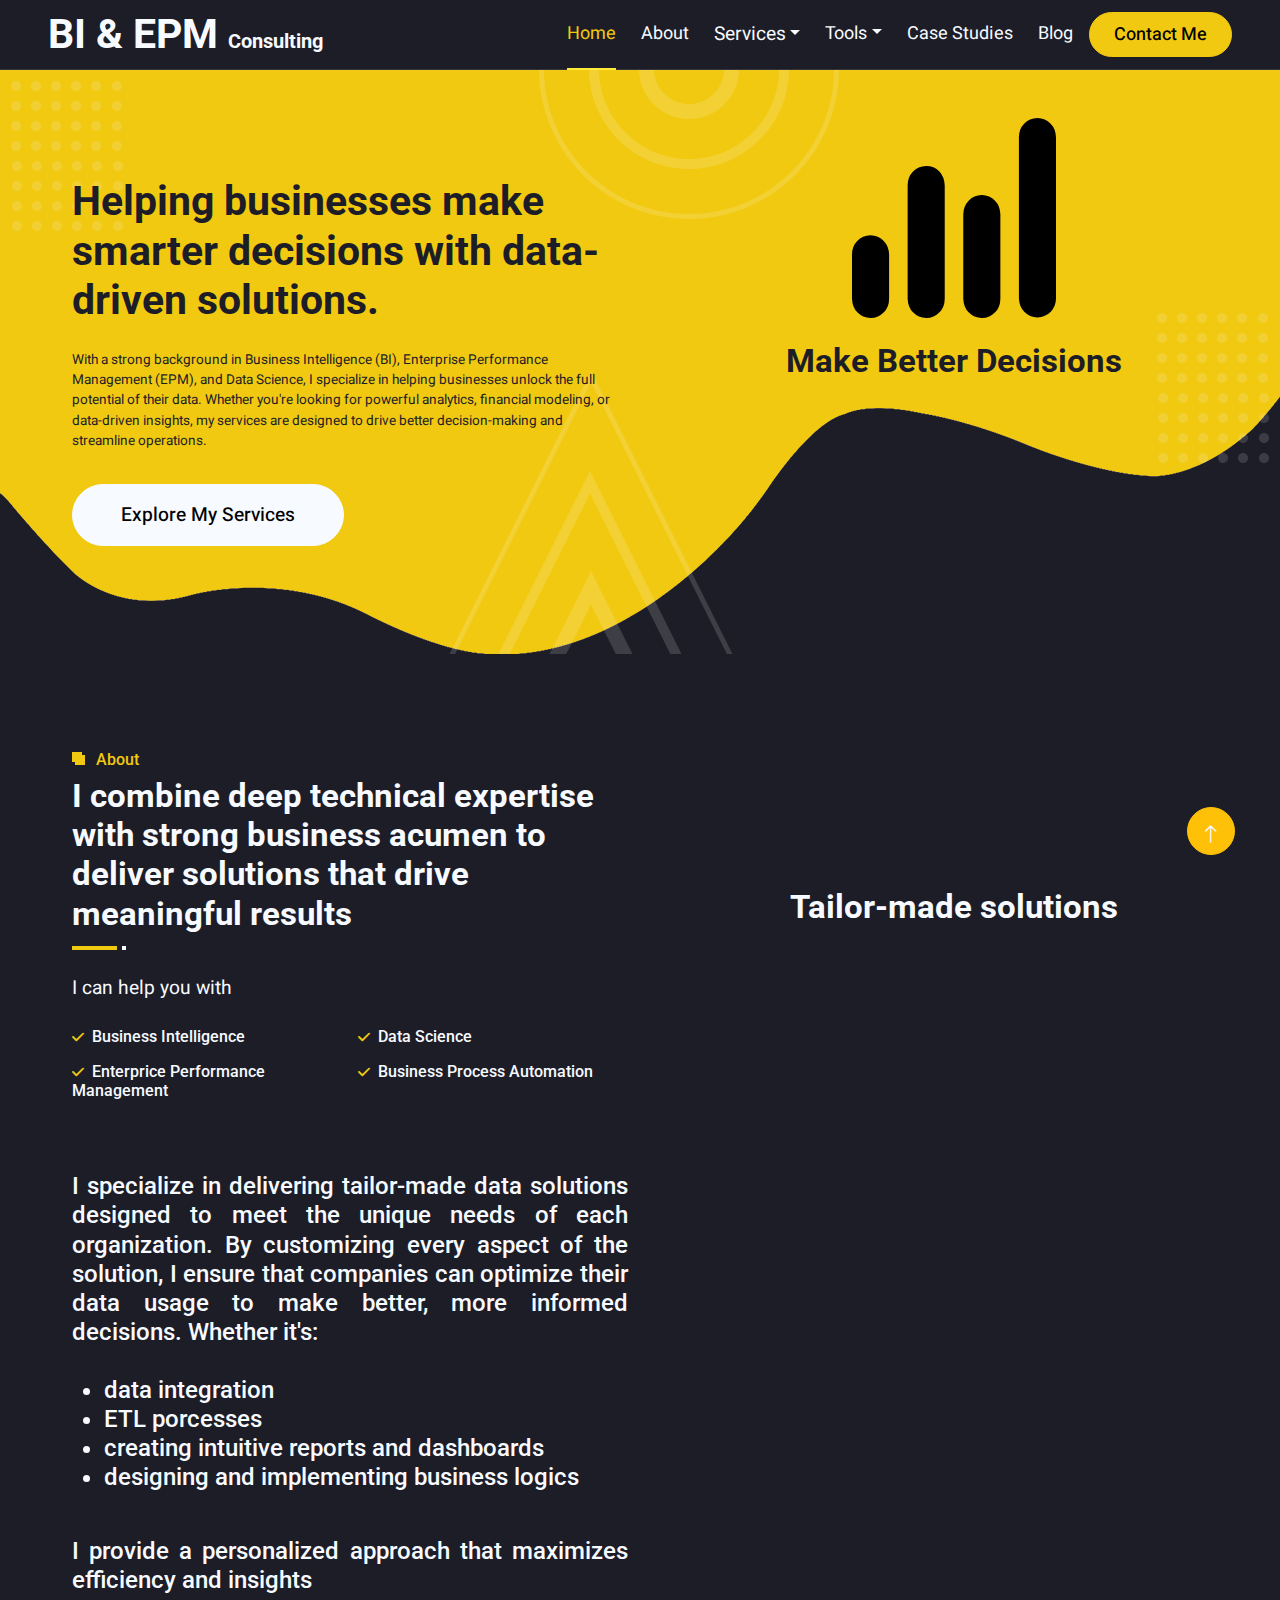
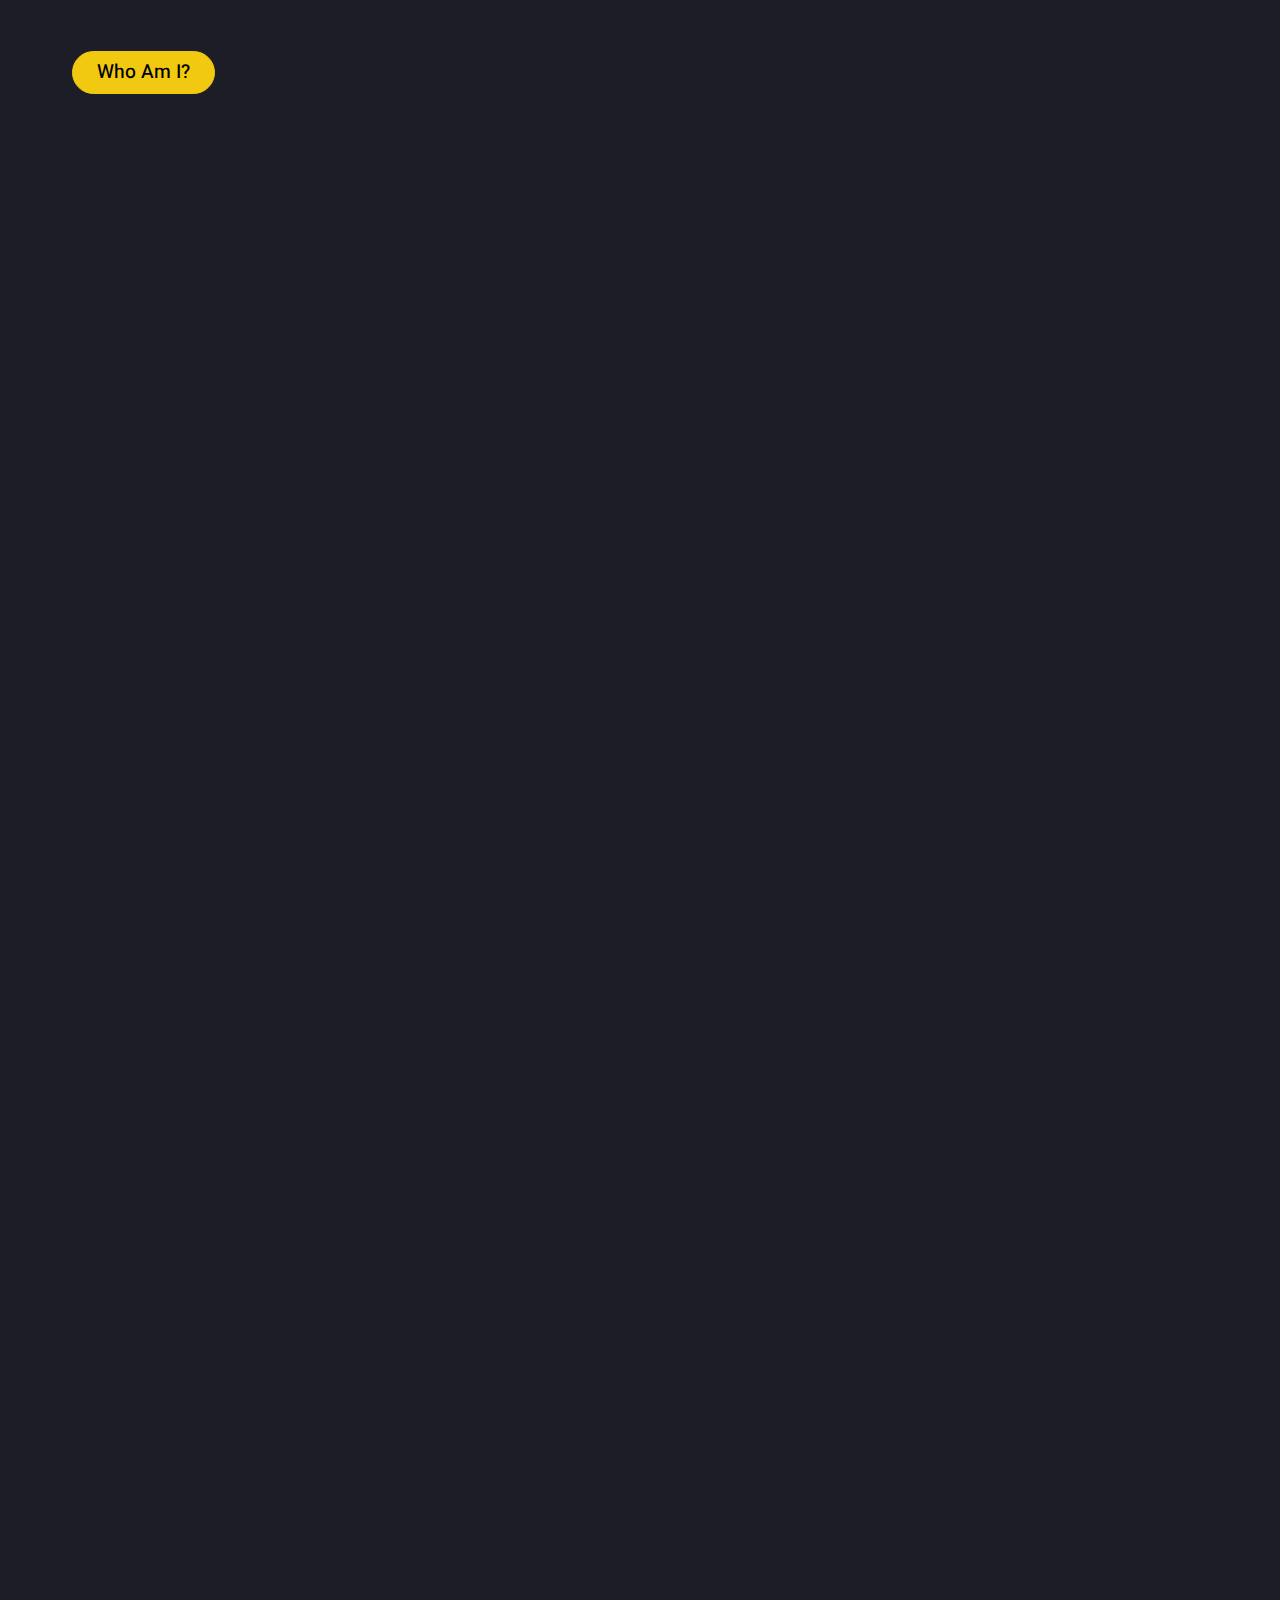
<file: index.html>
<!DOCTYPE html>
<html lang="en">

<head>
    <meta charset="utf-8">
    <title>BI & EPM Consulting Dawid Szyszko-Celiński</title>
    <meta content="width=device-width, initial-scale=1.0" name="viewport">
    <meta content="" name="keywords">
    <meta content="" name="description">

    <!-- Favicon -->
    <link href="img/favicon.ico" rel="icon">

    <!-- Google Web Fonts -->
    <link rel="preconnect" href="https://fonts.googleapis.com">
    <link rel="preconnect" href="https://fonts.gstatic.com" crossorigin>
    <link href="https://fonts.googleapis.com/css2?family=Heebo:wght@400;500&family=Roboto:wght@400;500;700&display=swap"
        rel="stylesheet">

    <!-- Icon Font Stylesheet -->
    <link href="https://cdnjs.cloudflare.com/ajax/libs/font-awesome/6.4.2/css/all.min.css" rel="stylesheet">
    <link href="https://cdn.jsdelivr.net/npm/bootstrap-icons@1.4.1/font/bootstrap-icons.css" rel="stylesheet">

    <!-- Libraries Stylesheet -->
    <link href="lib/animate/animate.min.css" rel="stylesheet">
    <link href="lib/owlcarousel/assets/owl.carousel.min.css" rel="stylesheet">
    <link href="lib/lightbox/css/lightbox.min.css" rel="stylesheet">

    <!-- Customized Bootstrap Stylesheet -->
    <link href="css/bootstrap.min.css" rel="stylesheet">

    <!-- Template Stylesheet -->
    <link href="css/style.css" rel="stylesheet">
</head>

<body>
    <div class="container-xxl bg-dark p-0">
        <!-- Spinner Start -->
        <div id="spinner"
            class="show bg-primary position-fixed translate-middle w-100 vh-100 top-50 start-50 d-flex align-items-center justify-content-center">
            <div class="spinner-grow text-primary" style="width: 3rem; height: 3rem;" role="status">
                <span class="sr-only">Loading...</span>
            </div>
        </div>
        <!-- Spinner End -->

        <!-- Navbar Start -->
        <div class="container-xxl position-relative p-0">
            <nav class="navbar navbar-expand-lg navbar-light px-4 px-lg-5 py-3 py-lg-0 sticky-top shadow-sm'">
                <a href="index.html#home" class="navbar-brand p-0">
                    <!-- <img id="logo" src="img/Data-Cock.svg" alt=""> -->
                    <h1 class="m-0">BI & EPM <span class="fs-5">Consulting</span></h1>
                    <!-- <img src="img/logo.png" alt="Logo"> -->
                </a>
                <button class="navbar-toggler" type="button" data-bs-toggle="collapse" data-bs-target="#navbarCollapse">
                    <span class="fa fa-bars"></span>
                </button>
                <div class="collapse navbar-collapse" id="navbarCollapse">
                    <div class="navbar-nav ms-auto py-0">
                        <a href="#home" class="nav-item nav-link active" style="font-size: large;">Home</a>
                        <a href="#about" class="nav-item nav-link" style="font-size: large;">About</a>
                        <div class="nav-item dropdown">
                            <a href="#services" class="nav-link dropdown-toggle" data-bs-toggle="dropdown"
                                style="font-size: larger;">Services</a>
                            <div class="dropdown-menu m-0">
                                <a href="service-bi-support.html" class="dropdown-item" style="font-size: large;">Custom
                                    BI Solutions & Support</a>
                                <a href="#services" class="dropdown-item" style="font-size: large;">BI Tools
                                    Implementation</a>
                                <a href="#services" class="dropdown-item" style="font-size: large;">BI Training & Skill
                                    Development</a>
                                <a href="#services" class="dropdown-item" style="font-size: large;">Enterprice
                                    Performance Management Tools
                                    Support</a>
                                <a href="#services" class="dropdown-item" style="font-size: large;">Excel-Based
                                    Planning & Budgeting</a>
                                <a href="#services" class="dropdown-item" style="font-size: large;">Data Science
                                    Solutions & Support</a>
                                <a href="#services" class="dropdown-item" style="font-size: large;">Business
                                    Process
                                    Automation</a>
                            </div>
                        </div>
                        <div class="nav-item dropdown">
                            <a href="#tools" class="nav-link dropdown-toggle" data-bs-toggle="dropdown"
                                style="font-size: large;">Tools</a>
                            <div class="dropdown-menu m-0">
                                <a href="#tools" class="dropdown-item" style="font-size: large;">Power BI</a>
                                <a href="#tools" class="dropdown-item" style="font-size: large;">Tableau</a>
                                <a href="#tools" class="dropdown-item" style="font-size: large;">IBM Planning
                                    Analytics</a>
                                <a href="#tools" class="dropdown-item" style="font-size: large;">OneStream</a>
                                <a href="#tools" class="dropdown-item" style="font-size: large;">SQL</a>
                                <a href="#tools" class="dropdown-item" style="font-size: large;">Python</a>
                                <a href="#tools" class="dropdown-item" style="font-size: large;">R Software</a>
                            </div>
                        </div>
                        <a href="#portfolio" class="nav-item nav-link" style="font-size: large;">Case Studies</a>
                        <!-- <a href="#testimonial" class="nav-item nav-link">Referencje</a> -->
                        <a href="#" class="nav-item nav-link" style="font-size: large;">Blog</a>
                    </div>
                    <a href="#contact" class="btn btn-secondary rounded-pill py-2 px-4 ms-3"
                        style="font-size: large;">Contact Me</a>
                </div>
            </nav>
            <!-- Navbar End -->


            <!-- Hero Start -->
            <div id="home" class="container-xxl position-relative p-0">
                <div class="container-xxl bg-primary hero-header">
                    <div class="container px-lg-5">
                        <div class="row g-5 py-5 align-items-center">
                            <div class="col-lg-6 text-center text-lg-start">
                                <h1 class="text-dark mb-4 animated zoomIn">Helping businesses make smarter decisions
                                    with data-driven solutions.
                                </h1>
                                <p class="text-dark pb-3 animated zoomIn change-text-size"">With a strong
                                    background in Business
                                    Intelligence (BI), Enterprise Performance Management (EPM), and Data Science, I
                                    specialize in helping businesses unlock the full potential of their data. Whether
                                    you're looking for powerful analytics, financial modeling, or data-driven insights,
                                    my services are designed to drive better decision-making and streamline operations.
                                </p>
                                <a href=" #services"
                                    class="btn btn-light py-sm-3 px-sm-5 rounded-pill animated slideInRight"
                                    style="font-size: larger;">Explore My
                                    Services</a>
                            </div>
                            <div class="bi-img col-lg-6 text-center text-lg-start">
                                <div class="div-bi">
                                    <img class="img-fluid" src="img/Icon-Obsolete2020.svg" alt="">
                                    <h2 class="text-dark text-center animated zoomI mt-4">
                                        Make Better Decisions</h2>
                                </div>
                            </div>
                        </div>
                    </div>
                </div>
            </div>
            <!-- Navbar & Hero End -->


            <!-- Full Screen Search Start -->
            <!-- <div class="modal fade" id="searchModal" tabindex="-1">
            <div class="modal-dialog modal-fullscreen">
                <div class="modal-content" style="background: rgba(29, 29, 39, 0.7);">
                    <div class="modal-header border-0">
                        <button type="button" class="btn bg-white btn-close" data-bs-dismiss="modal"
                            aria-label="Close"></button>
                    </div>
                    <div class="modal-body d-flex align-items-center justify-content-center">
                        <div class="input-group" style="max-width: 600px;">
                            <input type="text" class="form-control bg-transparent border-light p-3"
                                placeholder="Type search keyword">
                            <button class="btn btn-light px-4"><i class="bi bi-search"></i></button>
                        </div>
                    </div>
                </div>
            </div>
        </div> -->
            <!-- Full Screen Search End -->


            <!-- About Start -->
            <div id="about" class="container-xxl py-5">
                <div class="container px-lg-5">
                    <div class="row g-5">
                        <div class="col-lg-6 wow fadeInUp" data-wow-delay="0.1s">
                            <div class="section-title position-relative mb-4 pb-2">
                                <h6 class="position-relative text-warning ps-4">About</h6>
                                <h2 class="mt-2">I combine deep technical expertise with strong business acumen to
                                    deliver solutions that drive meaningful results</h2>
                            </div>
                            <p class="mb-4" style="font-size: larger;">I can help you with</p>
                            <div class="row g-3">
                                <div class="col-sm-6">
                                    <h6 class="mb-3"><i
                                            class="fa fa-check text-warning me-2 change-text-size"></i>Business
                                        Intelligence
                                    </h6>
                                    <h6 class="mb-0"><i
                                            class="fa fa-check text-warning me-2 change-text-size"></i>Enterprice
                                        Performance
                                        Management
                                    </h6>
                                </div>
                                <div class="col-sm-6">
                                    <h6 class="mb-3"><i class="fa fa-check text-warning me-2 change-text-size "></i>Data
                                        Science</h6>
                                    <h6 class="mb-0"><i
                                            class="fa fa-check text-warning me-2 change-text-size"></i>Business Process
                                        Automation
                                    </h6>
                                </div>
                            </div> </br></br></br>
                            <h4 style="text-align: justify;">
                                I specialize in delivering tailor-made data solutions designed to meet the unique needs
                                of each organization. By customizing every aspect of the solution, I ensure that
                                companies can optimize their data usage to make better, more informed decisions. Whether
                                it's:
                                <br> <br>
                                <ul>
                                    <li>data integration</li>
                                    <li>ETL porcesses</li>
                                    <li>creating intuitive reports and dashboards</li>
                                    <li>designing and implementing business logics</li>
                                </ul> <br>
                                I
                                provide a personalized approach that maximizes efficiency and insights
                            </h4>
                            </br>
                            <div class="d-flex align-items-center mt-4 flex-wrap flex-lg-nowrap">
                                <a class="btn btn-secondary rounded-pill px-4 me-3 mb-3 mb-lg-0"
                                    style="font-size: larger;" href="#team">Who Am
                                    I?</a>
                                <!-- <div class="d-flex flex-wrap flex-lg-nowrap">
                                    <a class="btn btn-info btn-square me-3 mb-3 mb-lg-0" href=""><i
                                            class="fab fa-facebook-f"></i></a>
                                    <a class="btn btn-info btn-square me-3 mb-3 mb-lg-0" href=""><i
                                            class="fa-brands fa-x-twitter"></i></a>
                                    <a class="btn btn-info btn-square me-3 mb-3 mb-lg-0" href=""><i
                                            class="fab fa-instagram"></i></a>
                                    <a class="btn btn-info btn-square mb-3 mb-lg-0"
                                        href="https://www.linkedin.com/in/sunnyline99/?locale=en_US"><i
                                            class="fab fa-linkedin-in"></i></a>
                                </div> -->
                            </div>
                        </div>
                        <div class="col-lg-6" style="justify-content: center; align-items: center; display: flex;">
                            <div class="row g-5 pt-5"
                                style="text-align: center; display: flex; justify-content: space-around;">
                                <h2 class="mt-2 position-relative mb-4 pb-2"
                                    style="text-align: center; display: flex; justify-content: space-around;">
                                    Tailor-made
                                    solutions</h2>
                                <img class="wow zoomIn img-shirt" data-wow-delay="0.5s" src="img/shirt.webp">
                            </div>
                        </div>
                    </div>
                </div>
            </div>
            <!-- About End -->

            <!-- Team Start -->
            <div id="team" class="container-xxl py-5">
                <div class="container px-lg-5">
                    <div class="section-title position-relative text-center mb-5 pb-2 wow fadeInUp"
                        data-wow-delay="0.1s">
                        <h6 class="position-relative d-inline text-warning ps-4">Who Am I?</h6>
                        <h2 class="mt-2">A few words about me ...</h2>
                    </div>
                    <div class="row g-5">
                        <div class="col-sm-12 col-md-12 col-lg-6 wow fadeInUp" data-wow-delay="0.3s">
                            <div class="team-item">
                                <div class="d-flex">
                                    <img class="img-fluid rounded" src="img/Zdj.jpg" alt="">
                                </div>
                                <div class=" px-4 py-3">
                                    <div class="row">
                                        <div class="row">
                                            <div class="col-lg-12 col-md-12 col-sm-12">
                                                <h5 class="fw-bold text-primary m-0" style="text-align: center;">Dawid
                                                    Szyszko-Celiński
                                                </h5>
                                                <small class="text-primary"></small>
                                            </div>
                                            <div class="col-lg-12 col-md-12 col-sm-12 flex-shrink-0 d-flex pt-2"
                                                style="align-items:center; justify-content: space-around;">
                                                <a class=" btn btn-square bg-dark my-1" href=""><i
                                                        class="fab fa-facebook-f"></i></a>
                                                <a class="btn btn-square bg-dark my-1" href=""><i
                                                        class="fa-brands fa-x-twitter"></i></a>
                                                <a class="btn btn-square bg-dark my-1" href=""><i
                                                        class="fab fa-instagram"></i></a>
                                                <a class="btn btn-square bg-dark my-1"
                                                    href="https://www.linkedin.com/in/sunnyline99/?locale=en_US"
                                                    target="_blank"><i class="fab fa-linkedin-in"></i></a>
                                            </div>

                                        </div>
                                    </div>
                                </div>
                            </div>
                        </div>
                        <div class="col-sm-12 col-md-12 col-lg-6 wow fadeInUp">
                            <div class="team-description" style="height: 100%;">
                                <div class="text-dark text-justify px-6 change-text-size" style="text-align: justify;">
                                    Hi, I’m <span class="text-warning"> Dawid</span> and I’m passionate about helping
                                    organizations improve
                                    decision-making
                                    and operational efficiency through tailored data solutions. With over 7 years of
                                    experience in data science, business intelligence, and process automation, I’ve
                                    developed deep expertise in transforming data into actionable insights. </br> </br>

                                    For the past 4 years, I’ve worked with large companies, many listed on Polish and
                                    European stock markets, across industries such as Medical, Gaming, Petrochemical,
                                    E-commerce, and Production. I specialize in data integration, ETL processes, and
                                    designing insightful reports and dashboards. </br> </br> My toolkit includes EPM
                                    systems
                                    like:
                                    <ul>
                                        <li><a href="">IBM Planning Analytics</a></li>
                                        <li><a href="">OneStream</a></li>
                                        <!-- <li><a href="">Infor EPM</a></li> -->
                                    </ul>

                                    As well as BI tools like:
                                    <ul>
                                        <li><a href="">Power BI</a></li>
                                        <li><a href="">Tableau</a></li>
                                        <!-- <li><a href="">Infor BI</a></li> -->
                                    </ul>


                                    I also utilize Excel, Power Query, <a href="">SQL</a>, <a href="">Python</a>, and <a
                                        href="">R</a> to implement custom solutions,
                                    including machine learning models for tasks such as sentiment analysis and price
                                    prediction. </br> </br>

                                    My focus is on helping companies fully leverage their data to drive growth and
                                    innovation. While currently working independently, my long-term goal is to expand my
                                    impact by building my own consulting brand. </br> </br>

                                    If you are interested please check <a href="#services">services</a> that I provide
                                    and <a href="#portfolio">recently launched projects</a>. In case of any questions do
                                    not hesitate
                                    to <a href="#contact">contact me</a>.
                                </div>
                            </div>
                        </div>
                    </div>
                </div>
            </div>
            <!-- Team End -->

            <!-- For the future -->

            <!-- Newsletter Start
            <div class="container-xxl bg-primary newsletter my-5 wow fadeInUp" data-wow-delay="0.1s">
                <div class="container px-lg-5">
                    <div class="row align-items-center" style="height: 250px;">
                        <div class="col-12 col-md-6">
                            <h3 class="text-white">Ready to get started</h3>
                            <small class="text-white">Diam elitr est dolore at sanctus nonumy.</small>
                            <div class="position-relative w-100 mt-3">
                                <input class="form-control border-0 rounded-pill w-100 ps-4 pe-5" type="text"
                                    placeholder="Enter Your Email" style="height: 48px;">
                                <button type="button" class="btn shadow-none position-absolute top-0 end-0 mt-1 me-2"><i
                                        class="fa fa-paper-plane text-primary fs-4"></i></button>
                            </div>
                        </div>
                        <div class="col-md-6 text-center mb-n5 d-none d-md-block">
                            <img class="img-fluid mt-5" style="height: 250px;" src="img/newsletter.png">
                        </div>
                    </div>
                </div>
            </div> -->
            <!-- Newsletter End -->

            <!-- Services Start -->
            <div id="services" class="container-xxl py-5">
                <div class="container px-lg-5">
                    <div class="section-title position-relative text-center mb-5 pb-2 wow fadeInUp"
                        data-wow-delay="0.1s">
                        <h6 class="position-relative d-inline text-warning ps-4">Services</h6>
                        <h2 class="mt-2">Services, that I offer</h2>
                    </div>
                    <div class="row g-4">
                        <div class="col-xl-4 col-lg-4 col-md-12 col-sm-12 wow zoomIn" data-wow-delay="0.1s">
                            <div class="service-item d-flex flex-column justify-content-center text-center rounded">
                                <div class="service-icon flex-shrink-0">
                                    <img src="img/chart-line-solid.svg" alt="">
                                </div>
                                <h5 class="mb-3">Custom BI Solutions & Support</h5>
                                <p class="change-text-size-service">Building new BI models and solutions, maintaining
                                    and updating models and solutions
                                    for clients that has been already using Business Intelligence Tools</p>
                                <a class="btn text-dark px-3 mt-auto mx-auto" href="service-bi-support.html">More</a>
                            </div>
                        </div>
                        <div class="col-xl-4 col-lg-4 col-md-12 col-sm-12 wow zoomIn" data-wow-delay="0.6s">
                            <div class="service-item d-flex flex-column justify-content-center text-center rounded">
                                <div class="service-icon flex-shrink-0">
                                    <img src="img/bars-progress-solid.svg" alt="">
                                </div>
                                <h5 class="mb-3">BI Tools Implementation</h5>
                                <p class="change-text-size-service">BI Tools Implementation, customized to fit your
                                    business
                                    goals. Ensuring smooth integration into your
                                    systems and workflows, while optimizing for performance and usability</p>
                                <a class="btn text-dark px-3 mt-auto mx-auto" href="">More</a>
                            </div>
                        </div>
                        <div class="col-xl-4 col-lg-4 col-md-12 col-sm-12 wow zoomIn" data-wow-delay="0.6s">
                            <div class="service-item d-flex flex-column justify-content-center text-center rounded">
                                <div class="service-icon flex-shrink-0">
                                    <img src="img/person-chalkboard-solid.svg" alt="">
                                </div>
                                <h5 class="mb-3">BI Training & Skill Development</h5>
                                <p class="change-text-size-service">Comprehensive, hands-on training programs designed
                                    to upskill your team in the use of
                                    BI tools</p>
                                <a class="btn text-dark px-3 mt-auto mx-auto" href="">More</a>
                            </div>
                        </div>
                        <div class="col-xl-4 col-lg-4 col-md-12 col-sm-12 wow zoomIn" data-wow-delay="0.3s">
                            <div class="service-item d-flex flex-column justify-content-center text-center rounded">
                                <div class="service-icon flex-shrink-0">
                                    <img src="img/money-bill-trend-up-solid.svg" alt="">
                                </div>
                                <h5 class="mb-3">Enterprice Performance Management Tools Support</h5>
                                <p class="change-text-size-service">Expert support for development and optimizing models
                                    in
                                    EPM tools, ensuring that your
                                    organization’s financial planning, budgeting, and forecasting processes run smoothly
                                </p>
                                <a class="btn text-dark px-3 mt-auto mx-auto" href="">More</a>
                            </div>
                        </div>
                        <div class="col-xl-4 col-lg-4 col-md-12 col-sm-12 wow zoomIn" data-wow-delay="0.6s">
                            <div class="service-item d-flex flex-column justify-content-center text-center rounded">
                                <div class="service-icon flex-shrink-0">
                                    <img id="img-xlsx" src="img/file-excel-regular.svg" alt="">
                                </div>
                                <h5 class="mb-3">Excel-Based Planning & Budgeting</h5>
                                <p class="change-text-size-service">Custom solutions for financial planning and
                                    budgeting in Excel, designed to
                                    streamline processes, enhance accuracy, and improve visibility into your financial
                                    data</p>
                                <a class="btn text-dark px-3 mt-auto mx-auto" href="">More</a>
                            </div>
                        </div>
                        <div class="col-xl-4 col-lg-4 col-md-12 col-sm-12 wow zoomIn" data-wow-delay="0.6s">
                            <div class="service-item d-flex flex-column justify-content-center text-center rounded">
                                <div class="service-icon flex-shrink-0">
                                    <img src="img/code-solid.svg" alt="">
                                </div>
                                <h5 class="mb-3">Data Science Solutions & Support</h5>
                                <p class="change-text-size-service">Specialized support for implementing and maintaining
                                    data science tools, from machine
                                    learning models to advanced analytics. I help you harness the power of data to drive
                                    insights</p>
                                <a class="btn text-dark px-3 mt-auto mx-auto" href="">More</a>
                            </div>
                        </div>
                        <div class="col-xl-4 col-lg-4 col-md-12 col-sm-12 wow zoomIn" data-wow-delay="0.6s">
                            <div class="service-item d-flex flex-column justify-content-center text-center rounded">
                                <div class="service-icon flex-shrink-0">
                                    <img src="img/robot-solid.svg" alt="">
                                </div>
                                <h5 class="mb-3">Business Process Automation</h5>
                                <p class="change-text-size-service">Automating repetitive tasks and processes to improve
                                    efficiency and reduce manual
                                    workload</p>
                                <a class="btn text-dark px-3 mt-auto mx-auto" href="">More</a>
                            </div>
                        </div>
                    </div>
                </div>
            </div>
            <!-- Services End -->


            <!-- Tools Start -->
            <div id="tools" class="container-xxl py-5">
                <div class="container px-lg-5">
                    <div class="section-title position-relative text-center mb-5 pb-2 wow fadeInUp"
                        data-wow-delay="0.1s">
                        <h6 class="position-relative d-inline text-warning ps-4">Tools</h6>
                        <h2 class="mt-2">Here is a list of tools, that I can help you with</h2>
                    </div>
                    <div class="row g-4">
                        <div class="col-lg-4 col-md-6 wow zoomIn" data-wow-delay="0.1s">
                            <div class="service-item d-flex flex-column justify-content-center text-center rounded">
                                <div class="service-icon flex-shrink-0">
                                    <img src="img/Power-BI.svg" alt="">
                                </div>
                                <h5 class="mb-3">Power BI</h5>
                                <p class="change-text-size-service">A versatile business analytics tool that enables you
                                    to visualize data and share
                                    insights across your organization</p>
                                <a class="btn text-dark px-3 mt-auto mx-auto" href="">More</a>
                            </div>
                        </div>
                        <!-- <div class="col-lg-4 col-md-6 wow zoomIn" data-wow-delay="0.3s">
                            <div class="service-item d-flex flex-column justify-content-center text-center rounded">
                                <div class="service-icon flex-shrink-0">
                                    <img src="img/Power-Apps.svg" alt="">
                                </div>
                                <h5 class="mb-3">Power Apps</h5>
                                <p>Erat ipsum justo amet duo et elitr dolor, est duo duo eos lorem sed diam stet diam
                                    sed
                                    stet lorem.</p>
                                <a class="btn text-dark px-3 mt-auto mx-auto" href="">Read More</a>
                            </div>
                        </div> -->
                        <div class="col-lg-4 col-md-6 wow zoomIn" data-wow-delay="0.6s">
                            <div class="service-item d-flex flex-column justify-content-center text-center rounded">
                                <div class="service-icon flex-shrink-0">
                                    <img id="img-tableau" src="img/tableau-svgrepo-com.svg" alt="">
                                </div>
                                <h5 class="mb-3">Tableau</h5>
                                <p class="change-text-size-service">A powerful data visualization platform that helps
                                    you create dynamic and interactive
                                    dashboards</p>
                                <a class="btn text-dark px-3 mt-auto mx-auto" href="">More</a>
                            </div>
                        </div>
                        <div class="col-lg-4 col-md-6 wow zoomIn" data-wow-delay="0.6s">
                            <div class="service-item d-flex flex-column justify-content-center text-center rounded">
                                <div class="service-icon flex-shrink-0">
                                    <img src="img/IBM.svg" alt="">
                                </div>
                                <h5 class="mb-3">IBM Planning Analytics</h5>
                                <p class="change-text-size-service">An enterprise performance management tool designed
                                    for advanced planning, budgeting,
                                    and forecasting that enhance decision-making</p>
                                <a class="btn text-dark px-3 mt-auto mx-auto" href="">More</a>
                            </div>
                        </div>
                        <div class="col-lg-4 col-md-6 wow zoomIn" data-wow-delay="0.6s">
                            <div class="service-item d-flex flex-column justify-content-center text-center rounded">
                                <div class="service-icon flex-shrink-0">
                                    <img id="img-tableau" src="img/OS_BIG.svg" alt="">
                                </div>
                                <h5 class="mb-3">OneStream</h5>
                                <p class="change-text-size-service">A unified, cloud-based platform for financial
                                    consolidation, planning, and reporting.
                                    OneStream simplifies complex financial processes, offering powerful analytics and
                                    real-time data insights</p>
                                <a class="btn text-dark px-3 mt-auto mx-auto" href="">More</a>
                            </div>
                        </div>
                        <div class="col-lg-4 col-md-6 wow zoomIn" data-wow-delay="0.6s">
                            <div class="service-item d-flex flex-column justify-content-center text-center rounded">
                                <div class="service-icon flex-shrink-0">
                                    <img src="img/database-solid.svg" alt="">
                                </div>
                                <h5 class="mb-3">SQL</h5>
                                <p class="change-text-size-service">A robust query language used to manage and
                                    manipulate relational databases. SQL is
                                    essential for extracting, transforming, and analyzing data, allowing you to retrieve
                                    actionable insights</p>
                                <a class="btn text-dark px-3 mt-auto mx-auto" href="">More</a>
                            </div>
                        </div>
                        <div class="col-lg-4 col-md-6 wow zoomIn" data-wow-delay="0.6s">
                            <div class="service-item d-flex flex-column justify-content-center text-center rounded">
                                <div class="service-icon flex-shrink-0">
                                    <img src="img/python-brands-solid.svg" alt="">
                                </div>
                                <h5 class="mb-3">Python</h5>
                                <p class="change-text-size-service">A versatile programming language widely used in data
                                    science for tasks such as data
                                    manipulation, automation, and machine learning. Python is ideal for building
                                    powerful analytics solutions and automating processes.</p>
                                <a class="btn text-dark px-3 mt-auto mx-auto" href="">More</a>
                            </div>
                        </div>
                        <div class="col-lg-4 col-md-6 wow zoomIn" data-wow-delay="0.6s">
                            <div class="service-item d-flex flex-column justify-content-center text-center rounded">
                                <div class="service-icon flex-shrink-0">
                                    <img src="img/r-solid.svg" alt="">
                                </div>
                                <h5 class="mb-3">R Software</h5>
                                <p class="change-text-size-service">A programming language specialized for statistical
                                    analysis and data visualization. R
                                    is widely used for data modeling, statistical computing, and creating advanced
                                    analytics in various fields.</p>
                                <a class="btn text-dark px-3 mt-auto mx-auto" href="">More</a>
                            </div>
                        </div>
                        <!-- <div class="col-lg-4 col-md-6 wow zoomIn" data-wow-delay="0.6s">
                            <div class="service-item d-flex flex-column justify-content-center text-center rounded">
                                <div class="service-icon flex-shrink-0">
                                    <img src="img/Infor_logo.svg" alt="">
                                </div>
                                <h5 class="mb-3">Infor</h5>
                                <p>Erat ipsum justo amet duo et elitr dolor, est duo duo eos lorem sed diam stet diam
                                    sed
                                    stet lorem.</p>
                                <a class="btn text-dark px-3 mt-auto mx-auto" href="">Read More</a>
                            </div>
                        </div> -->
                    </div>
                </div>
            </div>
            <!-- Tools End -->


            <!-- Portfolio Start -->
            <div id="portfolio" class="container-xxl py-5">
                <div class="container px-lg-5">
                    <div class="section-title position-relative text-center mb-5 pb-2 wow fadeInUp"
                        data-wow-delay="0.1s">
                        <h6 class="position-relative d-inline text-warning ps-4">Case Studies</h6>
                        <h2 class="mt-2">Recently Launched Projects</h2>
                    </div>
                    <div class="row mt-n2 wow fadeInUp" data-wow-delay="0.1s">
                        <div class="col-12 text-center">
                            <ul class="list-inline mb-5" id="portfolio-flters">
                                <li class="btn px-3 pe-4 active" data-filter="*">All</li>
                                <li class="btn px-3 pe-4" data-filter=".first">Power BI</li>
                                <li class="btn px-3 pe-4" data-filter=".second">Power Apps</li>
                                <li class="btn px-3 pe-4" data-filter=".third">Tableau</li>
                            </ul>
                        </div>
                    </div>
                    <div class="row g-4 portfolio-container">
                        <div class="col-lg-4 col-md-6 portfolio-item first wow zoomIn" data-wow-delay="0.1s">
                            <div class="position-relative rounded overflow-hidden">
                                <img class="img-fluid w-100" src="img/portfolio-1.jpg" alt="">
                                <div class="portfolio-overlay">
                                    <a class="btn btn-light" href="img/portfolio-1.jpg" data-lightbox="portfolio"><i
                                            class="fa fa-plus fa-2x text-primary"></i></a>
                                    <div class="mt-auto">
                                        <small class="text-white"><i class="fa fa-folder me-2"></i>Web Design</small>
                                        <a class="h5 d-block text-white mt-1 mb-0" href="">Project Name</a>
                                    </div>
                                </div>
                            </div>
                        </div>
                        <div class="col-lg-4 col-md-6 portfolio-item third wow zoomIn" data-wow-delay="0.3s">
                            <div class="position-relative rounded overflow-hidden">
                                <img class="img-fluid w-100" src="img/portfolio-2.jpg" alt="">
                                <div class="portfolio-overlay">
                                    <a class="btn btn-light" href="img/portfolio-2.jpg" data-lightbox="portfolio"><i
                                            class="fa fa-plus fa-2x text-primary"></i></a>
                                    <div class="mt-auto">
                                        <small class="text-white"><i class="fa fa-folder me-2"></i>Web Design</small>
                                        <a class="h5 d-block text-white mt-1 mb-0" href="">Project Name</a>
                                    </div>
                                </div>
                            </div>
                        </div>
                        <div class="col-lg-4 col-md-6 portfolio-item first wow zoomIn" data-wow-delay="0.6s">
                            <div class="position-relative rounded overflow-hidden">
                                <img class="img-fluid w-100" src="img/portfolio-3.jpg" alt="">
                                <div class="portfolio-overlay">
                                    <a class="btn btn-light" href="img/portfolio-3.jpg" data-lightbox="portfolio"><i
                                            class="fa fa-plus fa-2x text-primary"></i></a>
                                    <div class="mt-auto">
                                        <small class="text-white"><i class="fa fa-folder me-2"></i>Web Design</small>
                                        <a class="h5 d-block text-white mt-1 mb-0" href="">Project Name</a>
                                    </div>
                                </div>
                            </div>
                        </div>
                        <div class="col-lg-4 col-md-6 portfolio-item second wow zoomIn" data-wow-delay="0.1s">
                            <div class="position-relative rounded overflow-hidden">
                                <img class="img-fluid w-100" src="img/portfolio-4.jpg" alt="">
                                <div class="portfolio-overlay">
                                    <a class="btn btn-light" href="img/portfolio-4.jpg" data-lightbox="portfolio"><i
                                            class="fa fa-plus fa-2x text-primary"></i></a>
                                    <div class="mt-auto">
                                        <small class="text-white"><i class="fa fa-folder me-2"></i>Web Design</small>
                                        <a class="h5 d-block text-white mt-1 mb-0" href="">Project Name</a>
                                    </div>
                                </div>
                            </div>
                        </div>
                        <div class="col-lg-4 col-md-6 portfolio-item first wow zoomIn" data-wow-delay="0.3s">
                            <div class="position-relative rounded overflow-hidden">
                                <img class="img-fluid w-100" src="img/portfolio-5.jpg" alt="">
                                <div class="portfolio-overlay">
                                    <a class="btn btn-light" href="img/portfolio-5.jpg" data-lightbox="portfolio"><i
                                            class="fa fa-plus fa-2x text-primary"></i></a>
                                    <div class="mt-auto">
                                        <small class="text-white"><i class="fa fa-folder me-2"></i>Web Design</small>
                                        <a class="h5 d-block text-white mt-1 mb-0" href="">Project Name</a>
                                    </div>
                                </div>
                            </div>
                        </div>
                        <div class="col-lg-4 col-md-6 portfolio-item second wow zoomIn" data-wow-delay="0.6s">
                            <div class="position-relative rounded overflow-hidden">
                                <img class="img-fluid w-100" src="img/portfolio-6.jpg" alt="">
                                <div class="portfolio-overlay">
                                    <a class="btn btn-light" href="img/portfolio-6.jpg" data-lightbox="portfolio"><i
                                            class="fa fa-plus fa-2x text-primary"></i></a>
                                    <div class="mt-auto">
                                        <small class="text-white"><i class="fa fa-folder me-2"></i>Web Design</small>
                                        <a class="h5 d-block text-white mt-1 mb-0" href="">Project Name</a>
                                    </div>
                                </div>
                            </div>
                        </div>
                    </div>
                </div>
            </div>
            <!-- Portfolio End -->

            <!-- For the future -->

            <!-- Testimonial Start -->
            <!-- <div id="testimonial" class="container-xxl bg-primary testimonial py-5 my-5 wow fadeInUp"
                data-wow-delay="0.1s">
                <div class="container py-5 px-lg-5">
                    <div class="owl-carousel testimonial-carousel">
                        <div class="testimonial-item bg-transparent border rounded text-dark p-4">
                            <i class="fa fa-quote-left fa-2x mb-3"></i>
                            <p>Dolor et eos labore, stet justo sed est sed. Diam sed sed dolor stet amet eirmod eos
                                labore
                                diam</p>
                            <div class="d-flex align-items-center">
                                <img class="img-fluid flex-shrink-0 rounded-circle" src="img/testimonial-1.jpg"
                                    style="width: 50px; height: 50px;">
                                <div class="ps-3">
                                    <h6 class="text-white mb-1">Client Name</h6>
                                    <small>Profession</small>
                                </div>
                            </div>
                        </div>
                        <div class="testimonial-item bg-transparent border rounded text-dark p-4">
                            <i class="fa fa-quote-left fa-2x mb-3"></i>
                            <p>Dolor et eos labore, stet justo sed est sed. Diam sed sed dolor stet amet eirmod eos
                                labore
                                diam</p>
                            <div class="d-flex align-items-center">
                                <img class="img-fluid flex-shrink-0 rounded-circle" src="img/testimonial-2.jpg"
                                    style="width: 50px; height: 50px;">
                                <div class="ps-3">
                                    <h6 class="text-white mb-1">Client Name</h6>
                                    <small>Profession</small>
                                </div>
                            </div>
                        </div>
                        <div class="testimonial-item bg-transparent border rounded text-dark p-4">
                            <i class="fa fa-quote-left fa-2x mb-3"></i>
                            <p>Dolor et eos labore, stet justo sed est sed. Diam sed sed dolor stet amet eirmod eos
                                labore
                                diam</p>
                            <div class="d-flex align-items-center">
                                <img class="img-fluid flex-shrink-0 rounded-circle" src="img/testimonial-3.jpg"
                                    style="width: 50px; height: 50px;">
                                <div class="ps-3">
                                    <h6 class="text-white mb-1">Client Name</h6>
                                    <small>Profession</small>
                                </div>
                            </div>
                        </div>
                        <div class="testimonial-item bg-transparent border rounded text-dark p-4">
                            <i class="fa fa-quote-left fa-2x mb-3"></i>
                            <p>Dolor et eos labore, stet justo sed est sed. Diam sed sed dolor stet amet eirmod eos
                                labore
                                diam</p>
                            <div class="d-flex align-items-center">
                                <img class="img-fluid flex-shrink-0 rounded-circle" src="img/testimonial-4.jpg"
                                    style="width: 50px; height: 50px;">
                                <div class="ps-3">
                                    <h6 class="text-white mb-1">Client Name</h6>
                                    <small>Profession</small>
                                </div>
                            </div>
                        </div>
                    </div>
                </div>
            </div> -->
            <!-- Testimonial End -->


            <!-- Contact Start -->
            <div class="container-xxl py-5">
                <div class="container px-lg-5">
                    <div class="row justify-content-center">
                        <div class="col-lg-7">
                            <div class="section-title position-relative text-center mb-5 pb-2 wow fadeInUp"
                                data-wow-delay="0.1s">
                                <h6 id="contact" class="position-relative d-inline text-warning ps-4">Contact Us</h6>
                                <h2 class="mt-2">Contact For Any Query</h2>
                            </div>
                            <div class="wow fadeInUp" data-wow-delay="0.3s">
                                <form method="post" name="contact_form"
                                    action="/seo-agency-website-template/php/mail.php">
                                    <div class="row g-3">
                                        <div class="col-md-6">
                                            <div class="form-floating">
                                                <input type="text" class="form-control text-dark" id="name" name="name"
                                                    placeholder="Your Name">
                                                <label for="name">Your Name</label>
                                            </div>
                                        </div>
                                        <div class="col-md-6">
                                            <div class="form-floating">
                                                <input type="email" class="form-control" id="email" name="email"
                                                    placeholder="Your Email">
                                                <label for="email">Your Email</label>
                                            </div>
                                        </div>
                                        <div class="col-12">
                                            <div class="form-floating">
                                                <input type="text" class="form-control" id="subject" name="subject"
                                                    placeholder="Subject">
                                                <label for="subject">Subject</label>
                                            </div>
                                        </div>
                                        <div class="col-12">
                                            <div class="form-floating">
                                                <textarea class="form-control" placeholder="Leave a message here"
                                                    id="message" name="message" style="height: 150px"></textarea>
                                                <label for="message">Message</label>
                                            </div>
                                        </div>
                                        <div class="col-12">
                                            <button class="btn btn-secondary w-100 py-3" type="submit"
                                                value="submit">Send
                                                Message</button>
                                        </div>
                                    </div>
                                </form>
                            </div>
                        </div>
                    </div>
                </div>
            </div>
            <!-- Contact End -->

            <!-- Footer Start -->
            <div class="container-fluid bg-primary text-dark footer mt-5 pt-5 wow fadeIn" data-wow-delay="0.1s">
                <div class="container py-5 px-lg-5">
                    <div class="row g-5">
                        <div class="col-md-6 col-lg-3">
                            <h5 class="text-dark mb-4">Get In Touch</h5>
                            <p><i class="fa fa-map-marker-alt me-3"></i>Bernardyńska 18/54, 02-904 Warsaw</p>
                            <p><i class="fa fa-phone-alt me-3"></i>+48 799 032 918</p>
                            <p><i class="fa fa-envelope me-3"></i>info@biempcon.com</p>
                            <p><i class="fa-solid fa-briefcase me-3"></i>NIP: 5214083167</p>
                            <div class="d-flex pt-2">
                                <a class="btn btn-outline-light btn-social" href=""><i
                                        class="fab fa-linkedin-in"></i></a>
                                <a class="btn btn-outline-light btn-social" href=""><i class="fab fa-youtube"></i></a>
                                <a class="btn btn-outline-light btn-social" href=""><i
                                        class="fa-brands fa-x-twitter"></i></a>
                                <a class="btn btn-outline-light btn-social" href=""><i
                                        class="fab fa-facebook-f"></i></a>
                                <a class="btn btn-outline-light btn-social" href=""><i class="fab fa-instagram"></i></a>
                            </div>
                        </div>
                        <div class="col-md-6 col-lg-3">
                            <h5 class="text-dark mb-4">Popular Link</h5>
                            <a class="btn btn-link" href="#about">About</a>
                            <a class="btn btn-link" href="#services">Services</a>
                            <a class="btn btn-link" href="#tools">Tools</a>
                            <a class="btn btn-link" href="#contact">Contact</a>
                            <a class="btn btn-link" href="">Privacy Policy</a>
                            <a class="btn btn-link" href="">Terms & Condition</a>
                        </div>
                        <!-- <div class="col-md-6 col-lg-3">
                            <h5 class="text-dark mb-4">Newsletter</h5>
                            <p>Lorem ipsum dolor sit amet elit. Phasellus nec pretium mi. Curabitur facilisis ornare
                                velit
                                non vulpu</p>
                            <div class="position-relative w-100 mt-3">
                                <input class="form-control border-0 rounded-pill w-100 ps-4 pe-5" type="text"
                                    placeholder="Your Email" style="height: 48px;">
                                <button type="button" class="btn shadow-none position-absolute top-0 end-0 mt-1 me-2"><i
                                        class="fa fa-paper-plane text-primary fs-4"></i></button>
                            </div>
                        </div> -->
                    </div>
                </div>
                <div class="container px-lg-5">
                    <div class="copyright">
                        <div class="row">
                            <div class="col-md-6 text-center text-md-start mb-3 mb-md-0">
                                &copy; <a class=" text-dark border-bottom" href="#">BI & EPM Consulting - Dawid
                                    Szyszko-Celiński</a>, All Right
                                Reserved.

                                <!--/*** This template is free as long as you keep the footer author’s credit link/attribution link/backlink. If you'd like to use the template without the footer author’s credit link/attribution link/backlink, you can purchase the Credit Removal License from "https://htmlcodex.com/credit-removal". Thank you for your support. ***/-->
                                Designed By <a class="text-dark border-bottom" href="https://htmlcodex.com">HTML
                                    Codex</a>
                            </div>
                            <div class="col-md-6 text-center text-dark text-md-end">
                                <div class="footer-menu">
                                    <a href="">Home</a>
                                    <a href="">Cookies</a>
                                    <!-- <a href="">Help</a> -->
                                    <a href="">FQAs</a>
                                </div>
                            </div>
                        </div>
                    </div>
                </div>
            </div>
            <!-- Footer End -->


            <!-- Back to Top -->
            <a href="#" class="btn btn-lg btn-warning btn-lg-square back-to-top pt-2"><i class="bi bi-arrow-up"></i></a>
        </div>
    </div>

    <!-- JavaScript Libraries -->
    <script src="https://code.jquery.com/jquery-3.4.1.min.js"></script>
    <script src="https://cdn.jsdelivr.net/npm/bootstrap@5.0.0/dist/js/bootstrap.bundle.min.js"></script>
    <script src="lib/wow/wow.min.js"></script>
    <script src="lib/easing/easing.min.js"></script>
    <script src="lib/waypoints/waypoints.min.js"></script>
    <script src="lib/owlcarousel/owl.carousel.min.js"></script>
    <script src="lib/isotope/isotope.pkgd.min.js"></script>
    <script src="lib/lightbox/js/lightbox.min.js"></script>

    <!-- Template Javascript -->
    <script src="js/main.js"></script>
</body>

</html>
</file>
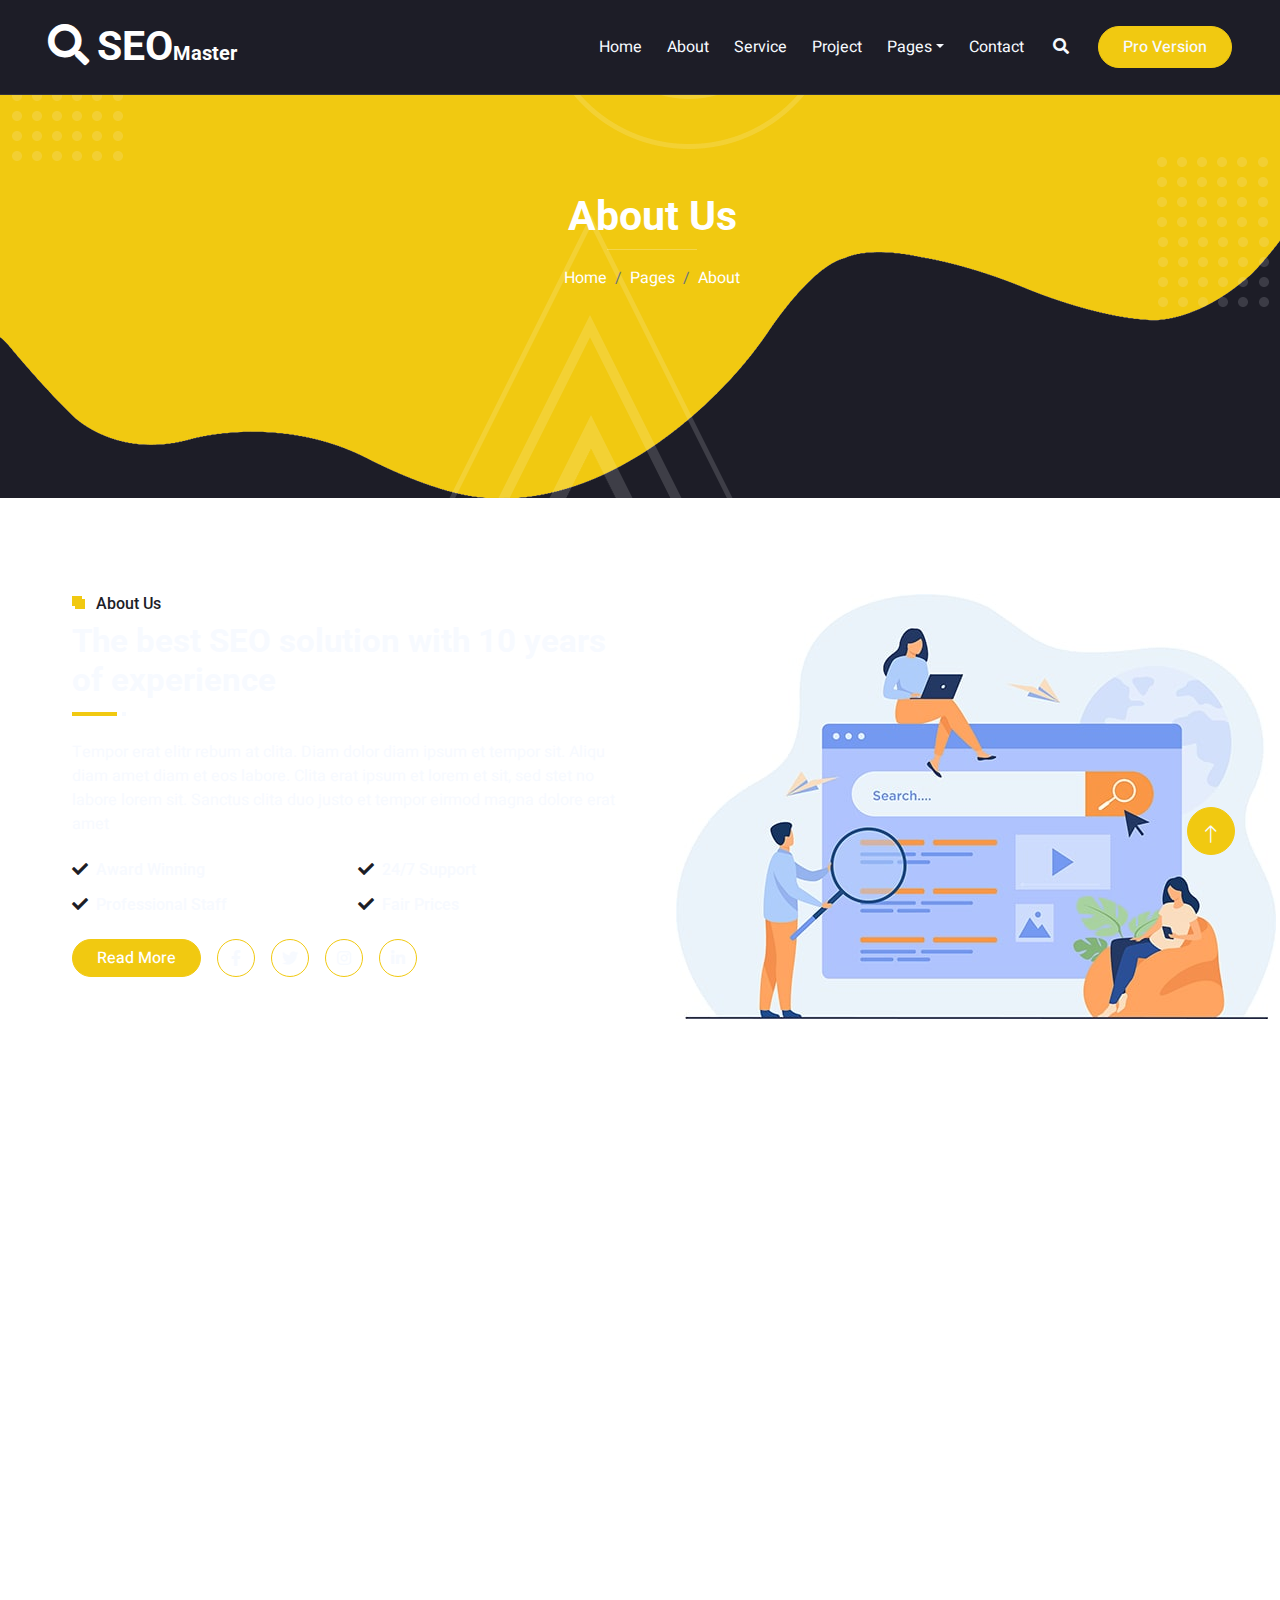
<file: about.html>
<!DOCTYPE html>
<html lang="en">

<head>
    <meta charset="utf-8">
    <title>SEO Master - SEO Agency Website Template</title>
    <meta content="width=device-width, initial-scale=1.0" name="viewport">
    <meta content="" name="keywords">
    <meta content="" name="description">

    <!-- Favicon -->
    <link href="img/favicon.ico" rel="icon">

    <!-- Google Web Fonts -->
    <link rel="preconnect" href="https://fonts.googleapis.com">
    <link rel="preconnect" href="https://fonts.gstatic.com" crossorigin>
    <link href="https://fonts.googleapis.com/css2?family=Heebo:wght@400;500&family=Roboto:wght@400;500;700&display=swap" rel="stylesheet"> 

    <!-- Icon Font Stylesheet -->
    <link href="https://cdnjs.cloudflare.com/ajax/libs/font-awesome/5.10.0/css/all.min.css" rel="stylesheet">
    <link href="https://cdn.jsdelivr.net/npm/bootstrap-icons@1.4.1/font/bootstrap-icons.css" rel="stylesheet">

    <!-- Libraries Stylesheet -->
    <link href="lib/animate/animate.min.css" rel="stylesheet">
    <link href="lib/owlcarousel/assets/owl.carousel.min.css" rel="stylesheet">
    <link href="lib/lightbox/css/lightbox.min.css" rel="stylesheet">

    <!-- Customized Bootstrap Stylesheet -->
    <link href="css/bootstrap.min.css" rel="stylesheet">

    <!-- Template Stylesheet -->
    <link href="css/style.css" rel="stylesheet">
</head>

<body>
    <div class="container-xxl bg-white p-0">
        <!-- Spinner Start -->
        <div id="spinner" class="show bg-white position-fixed translate-middle w-100 vh-100 top-50 start-50 d-flex align-items-center justify-content-center">
            <div class="spinner-grow text-primary" style="width: 3rem; height: 3rem;" role="status">
                <span class="sr-only">Loading...</span>
            </div>
        </div>
        <!-- Spinner End -->


        <!-- Navbar & Hero Start -->
        <div class="container-xxl position-relative p-0">
            <nav class="navbar navbar-expand-lg navbar-light px-4 px-lg-5 py-3 py-lg-0">
                <a href="" class="navbar-brand p-0">
                    <h1 class="m-0"><i class="fa fa-search me-2"></i>SEO<span class="fs-5">Master</span></h1>
                    <!-- <img src="img/logo.png" alt="Logo"> -->
                </a>
                <button class="navbar-toggler" type="button" data-bs-toggle="collapse" data-bs-target="#navbarCollapse">
                    <span class="fa fa-bars"></span>
                </button>
                <div class="collapse navbar-collapse" id="navbarCollapse">
                    <div class="navbar-nav ms-auto py-0">
                        <a href="index.html" class="nav-item nav-link">Home</a>
                        <a href="about.html" class="nav-item nav-link active">About</a>
                        <a href="service.html" class="nav-item nav-link">Service</a>
                        <a href="project.html" class="nav-item nav-link">Project</a>
                        <div class="nav-item dropdown">
                            <a href="#" class="nav-link dropdown-toggle" data-bs-toggle="dropdown">Pages</a>
                            <div class="dropdown-menu m-0">
                                <a href="team.html" class="dropdown-item">Our Team</a>
                                <a href="testimonial.html" class="dropdown-item">Testimonial</a>
                                <a href="404.html" class="dropdown-item">404 Page</a>
                            </div>
                        </div>
                        <a href="contact.html" class="nav-item nav-link">Contact</a>
                    </div>
                    <butaton type="button" class="btn text-secondary ms-3" data-bs-toggle="modal" data-bs-target="#searchModal"><i class="fa fa-search"></i></butaton>
                    <a href="https://htmlcodex.com/startup-company-website-template" class="btn btn-secondary text-light rounded-pill py-2 px-4 ms-3">Pro Version</a>
                </div>
            </nav>

            <div class="container-xxl py-5 bg-primary hero-header mb-5">
                <div class="container my-5 py-5 px-lg-5">
                    <div class="row g-5 py-5">
                        <div class="col-12 text-center">
                            <h1 class="text-white animated zoomIn">About Us</h1>
                            <hr class="bg-white mx-auto mt-0" style="width: 90px;">
                            <nav aria-label="breadcrumb">
                                <ol class="breadcrumb justify-content-center">
                                    <li class="breadcrumb-item"><a class="text-white" href="#">Home</a></li>
                                    <li class="breadcrumb-item"><a class="text-white" href="#">Pages</a></li>
                                    <li class="breadcrumb-item text-white active" aria-current="page">About</li>
                                </ol>
                            </nav>
                        </div>
                    </div>
                </div>
            </div>
        </div>
        <!-- Navbar & Hero End -->


        <!-- Full Screen Search Start -->
        <div class="modal fade" id="searchModal" tabindex="-1">
            <div class="modal-dialog modal-fullscreen">
                <div class="modal-content" style="background: rgba(29, 29, 39, 0.7);">
                    <div class="modal-header border-0">
                        <button type="button" class="btn bg-white btn-close" data-bs-dismiss="modal" aria-label="Close"></button>
                    </div>
                    <div class="modal-body d-flex align-items-center justify-content-center">
                        <div class="input-group" style="max-width: 600px;">
                            <input type="text" class="form-control bg-transparent border-light p-3" placeholder="Type search keyword">
                            <button class="btn btn-light px-4"><i class="bi bi-search"></i></button>
                        </div>
                    </div>
                </div>
            </div>
        </div>
        <!-- Full Screen Search End -->


        <!-- About Start -->
        <div class="container-xxl py-5">
            <div class="container px-lg-5">
                <div class="row g-5">
                    <div class="col-lg-6 wow fadeInUp" data-wow-delay="0.1s">
                        <div class="section-title position-relative mb-4 pb-2">
                            <h6 class="position-relative text-primary ps-4">About Us</h6>
                            <h2 class="mt-2">The best SEO solution with 10 years of experience</h2>
                        </div>
                        <p class="mb-4">Tempor erat elitr rebum at clita. Diam dolor diam ipsum et tempor sit. Aliqu diam amet diam et eos labore. Clita erat ipsum et lorem et sit, sed stet no labore lorem sit. Sanctus clita duo justo et tempor eirmod magna dolore erat amet</p>
                        <div class="row g-3">
                            <div class="col-sm-6">
                                <h6 class="mb-3"><i class="fa fa-check text-primary me-2"></i>Award Winning</h6>
                                <h6 class="mb-0"><i class="fa fa-check text-primary me-2"></i>Professional Staff</h6>
                            </div>
                            <div class="col-sm-6">
                                <h6 class="mb-3"><i class="fa fa-check text-primary me-2"></i>24/7 Support</h6>
                                <h6 class="mb-0"><i class="fa fa-check text-primary me-2"></i>Fair Prices</h6>
                            </div>
                        </div>
                        <div class="d-flex align-items-center mt-4">
                            <a class="btn btn-primary rounded-pill px-4 me-3" href="">Read More</a>
                            <a class="btn btn-outline-primary btn-square me-3" href=""><i class="fab fa-facebook-f"></i></a>
                            <a class="btn btn-outline-primary btn-square me-3" href=""><i class="fab fa-twitter"></i></a>
                            <a class="btn btn-outline-primary btn-square me-3" href=""><i class="fab fa-instagram"></i></a>
                            <a class="btn btn-outline-primary btn-square" href=""><i class="fab fa-linkedin-in"></i></a>
                        </div>
                    </div>
                    <div class="col-lg-6">
                        <img class="img-fluid wow zoomIn" data-wow-delay="0.5s" src="img/about.jpg">
                    </div>
                </div>
            </div>
        </div>
        <!-- About End -->


        <!-- Newsletter Start -->
        <div class="container-xxl bg-primary newsletter my-5 wow fadeInUp" data-wow-delay="0.1s">
            <div class="container px-lg-5">
                <div class="row align-items-center" style="height: 250px;">
                    <div class="col-12 col-md-6">
                        <h3 class="text-white">Ready to get started</h3>
                        <small class="text-white">Diam elitr est dolore at sanctus nonumy.</small>
                        <div class="position-relative w-100 mt-3">
                            <input class="form-control border-0 rounded-pill w-100 ps-4 pe-5" type="text" placeholder="Enter Your Email" style="height: 48px;">
                            <button type="button" class="btn shadow-none position-absolute top-0 end-0 mt-1 me-2"><i class="fa fa-paper-plane text-primary fs-4"></i></button>
                        </div>
                    </div>
                    <div class="col-md-6 text-center mb-n5 d-none d-md-block">
                        <img class="img-fluid mt-5" style="height: 250px;" src="img/newsletter.png">
                    </div>
                </div>
            </div>
        </div>
        <!-- Newsletter End -->


        <!-- Team Start -->
        <div class="container-xxl py-5">
            <div class="container px-lg-5">
                <div class="section-title position-relative text-center mb-5 pb-2 wow fadeInUp" data-wow-delay="0.1s">
                    <h6 class="position-relative d-inline text-primary ps-4">Our Team</h6>
                    <h2 class="mt-2">Meet Our Team Members</h2>
                </div>
                <div class="row g-4">
                    <div class="col-lg-4 wow fadeInUp" data-wow-delay="0.1s">
                        <div class="team-item">
                            <div class="d-flex">
                                <div class="flex-shrink-0 d-flex flex-column align-items-center mt-4 pt-5" style="width: 75px;">
                                    <a class="btn btn-square text-primary bg-white my-1" href=""><i class="fab fa-facebook-f"></i></a>
                                    <a class="btn btn-square text-primary bg-white my-1" href=""><i class="fab fa-twitter"></i></a>
                                    <a class="btn btn-square text-primary bg-white my-1" href=""><i class="fab fa-instagram"></i></a>
                                    <a class="btn btn-square text-primary bg-white my-1" href=""><i class="fab fa-linkedin-in"></i></a>
                                </div>
                                <img class="img-fluid rounded w-100" src="img/team-1.jpg" alt="">
                            </div>
                            <div class="px-4 py-3">
                                <h5 class="fw-bold m-0">Jhon Doe</h5>
                                <small>CEO</small>
                            </div>
                        </div>
                    </div>
                    <div class="col-lg-4 wow fadeInUp" data-wow-delay="0.3s">
                        <div class="team-item">
                            <div class="d-flex">
                                <div class="flex-shrink-0 d-flex flex-column align-items-center mt-4 pt-5" style="width: 75px;">
                                    <a class="btn btn-square text-primary bg-white my-1" href=""><i class="fab fa-facebook-f"></i></a>
                                    <a class="btn btn-square text-primary bg-white my-1" href=""><i class="fab fa-twitter"></i></a>
                                    <a class="btn btn-square text-primary bg-white my-1" href=""><i class="fab fa-instagram"></i></a>
                                    <a class="btn btn-square text-primary bg-white my-1" href=""><i class="fab fa-linkedin-in"></i></a>
                                </div>
                                <img class="img-fluid rounded w-100" src="img/team-2.jpg" alt="">
                            </div>
                            <div class="px-4 py-3">
                                <h5 class="fw-bold m-0">Emma William</h5>
                                <small>Manager</small>
                            </div>
                        </div>
                    </div>
                    <div class="col-lg-4 wow fadeInUp" data-wow-delay="0.6s">
                        <div class="team-item">
                            <div class="d-flex">
                                <div class="flex-shrink-0 d-flex flex-column align-items-center mt-4 pt-5" style="width: 75px;">
                                    <a class="btn btn-square text-primary bg-white my-1" href=""><i class="fab fa-facebook-f"></i></a>
                                    <a class="btn btn-square text-primary bg-white my-1" href=""><i class="fab fa-twitter"></i></a>
                                    <a class="btn btn-square text-primary bg-white my-1" href=""><i class="fab fa-instagram"></i></a>
                                    <a class="btn btn-square text-primary bg-white my-1" href=""><i class="fab fa-linkedin-in"></i></a>
                                </div>
                                <img class="img-fluid rounded w-100" src="img/team-3.jpg" alt="">
                            </div>
                            <div class="px-4 py-3">
                                <h5 class="fw-bold m-0">Noah Michael</h5>
                                <small>Designer</small>
                            </div>
                        </div>
                    </div>
                </div>
            </div>
        </div>
        <!-- Team End -->
        

        <!-- Footer Start -->
        <div class="container-fluid bg-primary text-light footer mt-5 pt-5 wow fadeIn" data-wow-delay="0.1s">
            <div class="container py-5 px-lg-5">
                <div class="row g-5">
                    <div class="col-md-6 col-lg-3">
                        <h5 class="text-white mb-4">Get In Touch</h5>
                        <p><i class="fa fa-map-marker-alt me-3"></i>123 Street, New York, USA</p>
                        <p><i class="fa fa-phone-alt me-3"></i>+012 345 67890</p>
                        <p><i class="fa fa-envelope me-3"></i>info@example.com</p>
                        <div class="d-flex pt-2">
                            <a class="btn btn-outline-light btn-social" href=""><i class="fab fa-twitter"></i></a>
                            <a class="btn btn-outline-light btn-social" href=""><i class="fab fa-facebook-f"></i></a>
                            <a class="btn btn-outline-light btn-social" href=""><i class="fab fa-youtube"></i></a>
                            <a class="btn btn-outline-light btn-social" href=""><i class="fab fa-instagram"></i></a>
                            <a class="btn btn-outline-light btn-social" href=""><i class="fab fa-linkedin-in"></i></a>
                        </div>
                    </div>
                    <div class="col-md-6 col-lg-3">
                        <h5 class="text-white mb-4">Popular Link</h5>
                        <a class="btn btn-link" href="">About Us</a>
                        <a class="btn btn-link" href="">Contact Us</a>
                        <a class="btn btn-link" href="">Privacy Policy</a>
                        <a class="btn btn-link" href="">Terms & Condition</a>
                        <a class="btn btn-link" href="">Career</a>
                    </div>
                    <div class="col-md-6 col-lg-3">
                        <h5 class="text-white mb-4">Project Gallery</h5>
                        <div class="row g-2">
                            <div class="col-4">
                                <img class="img-fluid" src="img/portfolio-1.jpg" alt="Image">
                            </div>
                            <div class="col-4">
                                <img class="img-fluid" src="img/portfolio-2.jpg" alt="Image">
                            </div>
                            <div class="col-4">
                                <img class="img-fluid" src="img/portfolio-3.jpg" alt="Image">
                            </div>
                            <div class="col-4">
                                <img class="img-fluid" src="img/portfolio-4.jpg" alt="Image">
                            </div>
                            <div class="col-4">
                                <img class="img-fluid" src="img/portfolio-5.jpg" alt="Image">
                            </div>
                            <div class="col-4">
                                <img class="img-fluid" src="img/portfolio-6.jpg" alt="Image">
                            </div>
                        </div>
                    </div>
                    <div class="col-md-6 col-lg-3">
                        <h5 class="text-white mb-4">Newsletter</h5>
                        <p>Lorem ipsum dolor sit amet elit. Phasellus nec pretium mi. Curabitur facilisis ornare velit non vulpu</p>
                        <div class="position-relative w-100 mt-3">
                            <input class="form-control border-0 rounded-pill w-100 ps-4 pe-5" type="text" placeholder="Your Email" style="height: 48px;">
                            <button type="button" class="btn shadow-none position-absolute top-0 end-0 mt-1 me-2"><i class="fa fa-paper-plane text-primary fs-4"></i></button>
                        </div>
                    </div>
                </div>
            </div>
            <div class="container px-lg-5">
                <div class="copyright">
                    <div class="row">
                        <div class="col-md-6 text-center text-md-start mb-3 mb-md-0">
                            &copy; <a class="border-bottom" href="#">Your Site Name</a>, All Right Reserved. 
							
							<!--/*** This template is free as long as you keep the footer author’s credit link/attribution link/backlink. If you'd like to use the template without the footer author’s credit link/attribution link/backlink, you can purchase the Credit Removal License from "https://htmlcodex.com/credit-removal". Thank you for your support. ***/-->
							Designed By <a class="border-bottom" href="https://htmlcodex.com">HTML Codex</a>
                        </div>
                        <div class="col-md-6 text-center text-md-end">
                            <div class="footer-menu">
                                <a href="">Home</a>
                                <a href="">Cookies</a>
                                <a href="">Help</a>
                                <a href="">FQAs</a>
                            </div>
                        </div>
                    </div>
                </div>
            </div>
        </div>
        <!-- Footer End -->


        <!-- Back to Top -->
        <a href="#" class="btn btn-lg btn-primary btn-lg-square back-to-top pt-2"><i class="bi bi-arrow-up"></i></a>
    </div>

    <!-- JavaScript Libraries -->
    <script src="https://code.jquery.com/jquery-3.4.1.min.js"></script>
    <script src="https://cdn.jsdelivr.net/npm/bootstrap@5.0.0/dist/js/bootstrap.bundle.min.js"></script>
    <script src="lib/wow/wow.min.js"></script>
    <script src="lib/easing/easing.min.js"></script>
    <script src="lib/waypoints/waypoints.min.js"></script>
    <script src="lib/owlcarousel/owl.carousel.min.js"></script>
    <script src="lib/isotope/isotope.pkgd.min.js"></script>
    <script src="lib/lightbox/js/lightbox.min.js"></script>

    <!-- Template Javascript -->
    <script src="js/main.js"></script>
</body>

</html>
</file>
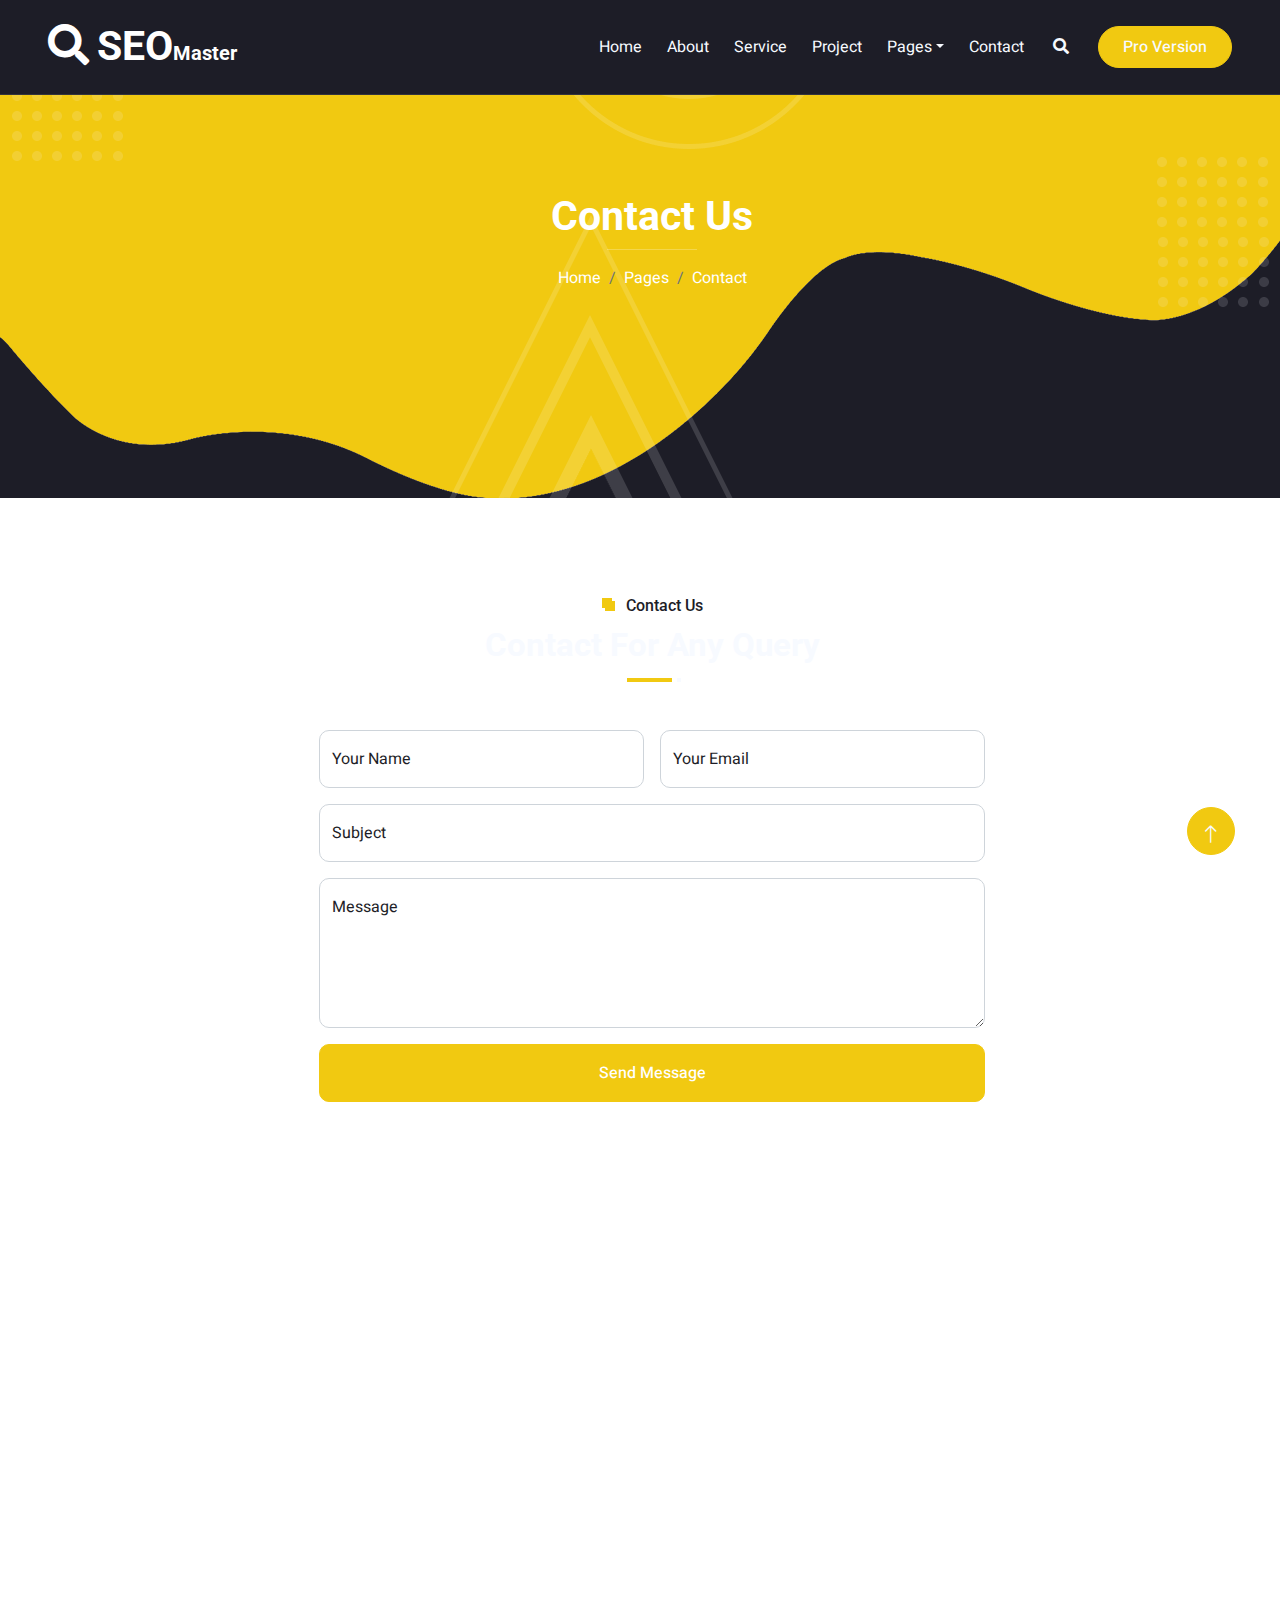
<file: contact.html>
<!DOCTYPE html>
<html lang="en">

<head>
    <meta charset="utf-8">
    <title>SEO Master - SEO Agency Website Template</title>
    <meta content="width=device-width, initial-scale=1.0" name="viewport">
    <meta content="" name="keywords">
    <meta content="" name="description">

    <!-- Favicon -->
    <link href="img/favicon.ico" rel="icon">

    <!-- Google Web Fonts -->
    <link rel="preconnect" href="https://fonts.googleapis.com">
    <link rel="preconnect" href="https://fonts.gstatic.com" crossorigin>
    <link href="https://fonts.googleapis.com/css2?family=Heebo:wght@400;500&family=Roboto:wght@400;500;700&display=swap" rel="stylesheet"> 

    <!-- Icon Font Stylesheet -->
    <link href="https://cdnjs.cloudflare.com/ajax/libs/font-awesome/5.10.0/css/all.min.css" rel="stylesheet">
    <link href="https://cdn.jsdelivr.net/npm/bootstrap-icons@1.4.1/font/bootstrap-icons.css" rel="stylesheet">

    <!-- Libraries Stylesheet -->
    <link href="lib/animate/animate.min.css" rel="stylesheet">
    <link href="lib/owlcarousel/assets/owl.carousel.min.css" rel="stylesheet">
    <link href="lib/lightbox/css/lightbox.min.css" rel="stylesheet">

    <!-- Customized Bootstrap Stylesheet -->
    <link href="css/bootstrap.min.css" rel="stylesheet">

    <!-- Template Stylesheet -->
    <link href="css/style.css" rel="stylesheet">
</head>

<body>
    <div class="container-xxl bg-white p-0">
        <!-- Spinner Start -->
        <div id="spinner" class="show bg-white position-fixed translate-middle w-100 vh-100 top-50 start-50 d-flex align-items-center justify-content-center">
            <div class="spinner-grow text-primary" style="width: 3rem; height: 3rem;" role="status">
                <span class="sr-only">Loading...</span>
            </div>
        </div>
        <!-- Spinner End -->


        <!-- Navbar & Hero Start -->
        <div class="container-xxl position-relative p-0">
            <nav class="navbar navbar-expand-lg navbar-light px-4 px-lg-5 py-3 py-lg-0">
                <a href="" class="navbar-brand p-0">
                    <h1 class="m-0"><i class="fa fa-search me-2"></i>SEO<span class="fs-5">Master</span></h1>
                    <!-- <img src="img/logo.png" alt="Logo"> -->
                </a>
                <button class="navbar-toggler" type="button" data-bs-toggle="collapse" data-bs-target="#navbarCollapse">
                    <span class="fa fa-bars"></span>
                </button>
                <div class="collapse navbar-collapse" id="navbarCollapse">
                    <div class="navbar-nav ms-auto py-0">
                        <a href="index.html" class="nav-item nav-link">Home</a>
                        <a href="about.html" class="nav-item nav-link">About</a>
                        <a href="service.html" class="nav-item nav-link">Service</a>
                        <a href="project.html" class="nav-item nav-link">Project</a>
                        <div class="nav-item dropdown">
                            <a href="#" class="nav-link dropdown-toggle" data-bs-toggle="dropdown">Pages</a>
                            <div class="dropdown-menu m-0">
                                <a href="team.html" class="dropdown-item">Our Team</a>
                                <a href="testimonial.html" class="dropdown-item">Testimonial</a>
                                <a href="404.html" class="dropdown-item">404 Page</a>
                            </div>
                        </div>
                        <a href="contact.html" class="nav-item nav-link active">Contact</a>
                    </div>
                    <butaton type="button" class="btn text-secondary ms-3" data-bs-toggle="modal" data-bs-target="#searchModal"><i class="fa fa-search"></i></butaton>
                    <a href="https://htmlcodex.com/startup-company-website-template" class="btn btn-secondary text-light rounded-pill py-2 px-4 ms-3">Pro Version</a>
                </div>
            </nav>

            <div class="container-xxl py-5 bg-primary hero-header mb-5">
                <div class="container my-5 py-5 px-lg-5">
                    <div class="row g-5 py-5">
                        <div class="col-12 text-center">
                            <h1 class="text-white animated zoomIn">Contact Us</h1>
                            <hr class="bg-white mx-auto mt-0" style="width: 90px;">
                            <nav aria-label="breadcrumb">
                                <ol class="breadcrumb justify-content-center">
                                    <li class="breadcrumb-item"><a class="text-white" href="#">Home</a></li>
                                    <li class="breadcrumb-item"><a class="text-white" href="#">Pages</a></li>
                                    <li class="breadcrumb-item text-white active" aria-current="page">Contact</li>
                                </ol>
                            </nav>
                        </div>
                    </div>
                </div>
            </div>
        </div>
        <!-- Navbar & Hero End -->


        <!-- Full Screen Search Start -->
        <div class="modal fade" id="searchModal" tabindex="-1">
            <div class="modal-dialog modal-fullscreen">
                <div class="modal-content" style="background: rgba(29, 29, 39, 0.7);">
                    <div class="modal-header border-0">
                        <button type="button" class="btn bg-white btn-close" data-bs-dismiss="modal" aria-label="Close"></button>
                    </div>
                    <div class="modal-body d-flex align-items-center justify-content-center">
                        <div class="input-group" style="max-width: 600px;">
                            <input type="text" class="form-control bg-transparent border-light p-3" placeholder="Type search keyword">
                            <button class="btn btn-light px-4"><i class="bi bi-search"></i></button>
                        </div>
                    </div>
                </div>
            </div>
        </div>
        <!-- Full Screen Search End -->


        <!-- Contact Start -->
        <div class="container-xxl py-5">
            <div class="container px-lg-5">
                <div class="row justify-content-center">
                    <div class="col-lg-7">
                        <div class="section-title position-relative text-center mb-5 pb-2 wow fadeInUp" data-wow-delay="0.1s">
                            <h6 class="position-relative d-inline text-primary ps-4">Contact Us</h6>
                            <h2 class="mt-2">Contact For Any Query</h2>
                        </div>
                        <div class="wow fadeInUp" data-wow-delay="0.3s">
                            <form>
                                <div class="row g-3">
                                    <div class="col-md-6">
                                        <div class="form-floating">
                                            <input type="text" class="form-control" id="name" placeholder="Your Name">
                                            <label for="name">Your Name</label>
                                        </div>
                                    </div>
                                    <div class="col-md-6">
                                        <div class="form-floating">
                                            <input type="email" class="form-control" id="email" placeholder="Your Email">
                                            <label for="email">Your Email</label>
                                        </div>
                                    </div>
                                    <div class="col-12">
                                        <div class="form-floating">
                                            <input type="text" class="form-control" id="subject" placeholder="Subject">
                                            <label for="subject">Subject</label>
                                        </div>
                                    </div>
                                    <div class="col-12">
                                        <div class="form-floating">
                                            <textarea class="form-control" placeholder="Leave a message here" id="message" style="height: 150px"></textarea>
                                            <label for="message">Message</label>
                                        </div>
                                    </div>
                                    <div class="col-12">
                                        <button class="btn btn-primary w-100 py-3" type="submit">Send Message</button>
                                    </div>
                                </div>
                            </form>
                        </div>
                    </div>
                </div>
            </div>
        </div>
        <!-- Contact End -->
        

        <!-- Footer Start -->
        <div class="container-fluid bg-primary text-light footer mt-5 pt-5 wow fadeIn" data-wow-delay="0.1s">
            <div class="container py-5 px-lg-5">
                <div class="row g-5">
                    <div class="col-md-6 col-lg-3">
                        <h5 class="text-white mb-4">Get In Touch</h5>
                        <p><i class="fa fa-map-marker-alt me-3"></i>123 Street, New York, USA</p>
                        <p><i class="fa fa-phone-alt me-3"></i>+012 345 67890</p>
                        <p><i class="fa fa-envelope me-3"></i>info@example.com</p>
                        <div class="d-flex pt-2">
                            <a class="btn btn-outline-light btn-social" href=""><i class="fab fa-twitter"></i></a>
                            <a class="btn btn-outline-light btn-social" href=""><i class="fab fa-facebook-f"></i></a>
                            <a class="btn btn-outline-light btn-social" href=""><i class="fab fa-youtube"></i></a>
                            <a class="btn btn-outline-light btn-social" href=""><i class="fab fa-instagram"></i></a>
                            <a class="btn btn-outline-light btn-social" href=""><i class="fab fa-linkedin-in"></i></a>
                        </div>
                    </div>
                    <div class="col-md-6 col-lg-3">
                        <h5 class="text-white mb-4">Popular Link</h5>
                        <a class="btn btn-link" href="">About Us</a>
                        <a class="btn btn-link" href="">Contact Us</a>
                        <a class="btn btn-link" href="">Privacy Policy</a>
                        <a class="btn btn-link" href="">Terms & Condition</a>
                        <a class="btn btn-link" href="">Career</a>
                    </div>
                    <div class="col-md-6 col-lg-3">
                        <h5 class="text-white mb-4">Project Gallery</h5>
                        <div class="row g-2">
                            <div class="col-4">
                                <img class="img-fluid" src="img/portfolio-1.jpg" alt="Image">
                            </div>
                            <div class="col-4">
                                <img class="img-fluid" src="img/portfolio-2.jpg" alt="Image">
                            </div>
                            <div class="col-4">
                                <img class="img-fluid" src="img/portfolio-3.jpg" alt="Image">
                            </div>
                            <div class="col-4">
                                <img class="img-fluid" src="img/portfolio-4.jpg" alt="Image">
                            </div>
                            <div class="col-4">
                                <img class="img-fluid" src="img/portfolio-5.jpg" alt="Image">
                            </div>
                            <div class="col-4">
                                <img class="img-fluid" src="img/portfolio-6.jpg" alt="Image">
                            </div>
                        </div>
                    </div>
                    <div class="col-md-6 col-lg-3">
                        <h5 class="text-white mb-4">Newsletter</h5>
                        <p>Lorem ipsum dolor sit amet elit. Phasellus nec pretium mi. Curabitur facilisis ornare velit non vulpu</p>
                        <div class="position-relative w-100 mt-3">
                            <input class="form-control border-0 rounded-pill w-100 ps-4 pe-5" type="text" placeholder="Your Email" style="height: 48px;">
                            <button type="button" class="btn shadow-none position-absolute top-0 end-0 mt-1 me-2"><i class="fa fa-paper-plane text-primary fs-4"></i></button>
                        </div>
                    </div>
                </div>
            </div>
            <div class="container px-lg-5">
                <div class="copyright">
                    <div class="row">
                        <div class="col-md-6 text-center text-md-start mb-3 mb-md-0">
                            &copy; <a class="border-bottom" href="#">Your Site Name</a>, All Right Reserved. 
							
							<!--/*** This template is free as long as you keep the footer author’s credit link/attribution link/backlink. If you'd like to use the template without the footer author’s credit link/attribution link/backlink, you can purchase the Credit Removal License from "https://htmlcodex.com/credit-removal". Thank you for your support. ***/-->
							Designed By <a class="border-bottom" href="https://htmlcodex.com">HTML Codex</a>
                        </div>
                        <div class="col-md-6 text-center text-md-end">
                            <div class="footer-menu">
                                <a href="">Home</a>
                                <a href="">Cookies</a>
                                <a href="">Help</a>
                                <a href="">FQAs</a>
                            </div>
                        </div>
                    </div>
                </div>
            </div>
        </div>
        <!-- Footer End -->


        <!-- Back to Top -->
        <a href="#" class="btn btn-lg btn-primary btn-lg-square back-to-top pt-2"><i class="bi bi-arrow-up"></i></a>
    </div>

    <!-- JavaScript Libraries -->
    <script src="https://code.jquery.com/jquery-3.4.1.min.js"></script>
    <script src="https://cdn.jsdelivr.net/npm/bootstrap@5.0.0/dist/js/bootstrap.bundle.min.js"></script>
    <script src="lib/wow/wow.min.js"></script>
    <script src="lib/easing/easing.min.js"></script>
    <script src="lib/waypoints/waypoints.min.js"></script>
    <script src="lib/owlcarousel/owl.carousel.min.js"></script>
    <script src="lib/isotope/isotope.pkgd.min.js"></script>
    <script src="lib/lightbox/js/lightbox.min.js"></script>

    <!-- Template Javascript -->
    <script src="js/main.js"></script>
</body>

</html>
</file>
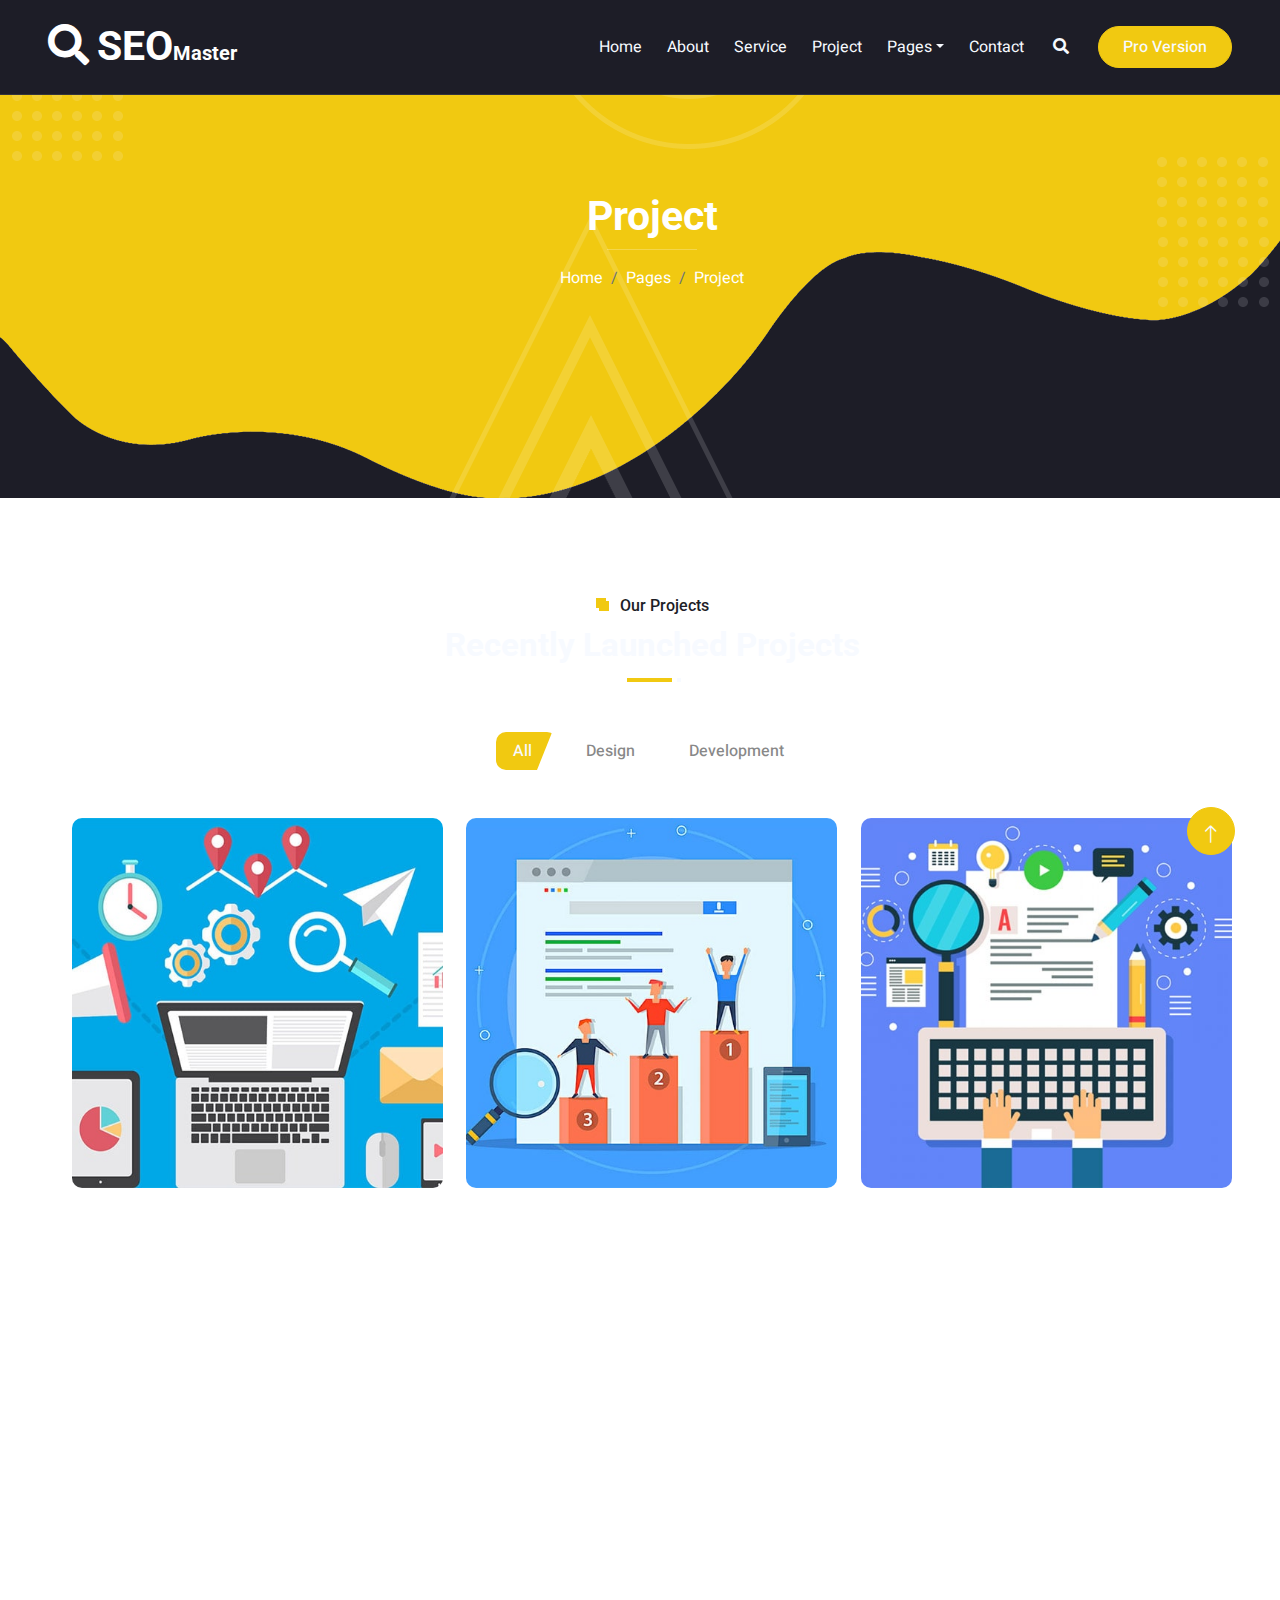
<file: project.html>
<!DOCTYPE html>
<html lang="en">

<head>
    <meta charset="utf-8">
    <title>SEO Master - SEO Agency Website Template</title>
    <meta content="width=device-width, initial-scale=1.0" name="viewport">
    <meta content="" name="keywords">
    <meta content="" name="description">

    <!-- Favicon -->
    <link href="img/favicon.ico" rel="icon">

    <!-- Google Web Fonts -->
    <link rel="preconnect" href="https://fonts.googleapis.com">
    <link rel="preconnect" href="https://fonts.gstatic.com" crossorigin>
    <link href="https://fonts.googleapis.com/css2?family=Heebo:wght@400;500&family=Roboto:wght@400;500;700&display=swap" rel="stylesheet"> 

    <!-- Icon Font Stylesheet -->
    <link href="https://cdnjs.cloudflare.com/ajax/libs/font-awesome/5.10.0/css/all.min.css" rel="stylesheet">
    <link href="https://cdn.jsdelivr.net/npm/bootstrap-icons@1.4.1/font/bootstrap-icons.css" rel="stylesheet">

    <!-- Libraries Stylesheet -->
    <link href="lib/animate/animate.min.css" rel="stylesheet">
    <link href="lib/owlcarousel/assets/owl.carousel.min.css" rel="stylesheet">
    <link href="lib/lightbox/css/lightbox.min.css" rel="stylesheet">

    <!-- Customized Bootstrap Stylesheet -->
    <link href="css/bootstrap.min.css" rel="stylesheet">

    <!-- Template Stylesheet -->
    <link href="css/style.css" rel="stylesheet">
</head>

<body>
    <div class="container-xxl bg-white p-0">
        <!-- Spinner Start -->
        <div id="spinner" class="show bg-white position-fixed translate-middle w-100 vh-100 top-50 start-50 d-flex align-items-center justify-content-center">
            <div class="spinner-grow text-primary" style="width: 3rem; height: 3rem;" role="status">
                <span class="sr-only">Loading...</span>
            </div>
        </div>
        <!-- Spinner End -->


        <!-- Navbar & Hero Start -->
        <div class="container-xxl position-relative p-0">
            <nav class="navbar navbar-expand-lg navbar-light px-4 px-lg-5 py-3 py-lg-0">
                <a href="" class="navbar-brand p-0">
                    <h1 class="m-0"><i class="fa fa-search me-2"></i>SEO<span class="fs-5">Master</span></h1>
                    <!-- <img src="img/logo.png" alt="Logo"> -->
                </a>
                <button class="navbar-toggler" type="button" data-bs-toggle="collapse" data-bs-target="#navbarCollapse">
                    <span class="fa fa-bars"></span>
                </button>
                <div class="collapse navbar-collapse" id="navbarCollapse">
                    <div class="navbar-nav ms-auto py-0">
                        <a href="index.html" class="nav-item nav-link">Home</a>
                        <a href="about.html" class="nav-item nav-link">About</a>
                        <a href="service.html" class="nav-item nav-link">Service</a>
                        <a href="project.html" class="nav-item nav-link active">Project</a>
                        <div class="nav-item dropdown">
                            <a href="#" class="nav-link dropdown-toggle" data-bs-toggle="dropdown">Pages</a>
                            <div class="dropdown-menu m-0">
                                <a href="team.html" class="dropdown-item">Our Team</a>
                                <a href="testimonial.html" class="dropdown-item">Testimonial</a>
                                <a href="404.html" class="dropdown-item">404 Page</a>
                            </div>
                        </div>
                        <a href="contact.html" class="nav-item nav-link">Contact</a>
                    </div>
                    <butaton type="button" class="btn text-secondary ms-3" data-bs-toggle="modal" data-bs-target="#searchModal"><i class="fa fa-search"></i></butaton>
                    <a href="https://htmlcodex.com/startup-company-website-template" class="btn btn-secondary text-light rounded-pill py-2 px-4 ms-3">Pro Version</a>
                </div>
            </nav>

            <div class="container-xxl py-5 bg-primary hero-header mb-5">
                <div class="container my-5 py-5 px-lg-5">
                    <div class="row g-5 py-5">
                        <div class="col-12 text-center">
                            <h1 class="text-white animated zoomIn">Project</h1>
                            <hr class="bg-white mx-auto mt-0" style="width: 90px;">
                            <nav aria-label="breadcrumb">
                                <ol class="breadcrumb justify-content-center">
                                    <li class="breadcrumb-item"><a class="text-white" href="#">Home</a></li>
                                    <li class="breadcrumb-item"><a class="text-white" href="#">Pages</a></li>
                                    <li class="breadcrumb-item text-white active" aria-current="page">Project</li>
                                </ol>
                            </nav>
                        </div>
                    </div>
                </div>
            </div>
        </div>
        <!-- Navbar & Hero End -->


        <!-- Full Screen Search Start -->
        <div class="modal fade" id="searchModal" tabindex="-1">
            <div class="modal-dialog modal-fullscreen">
                <div class="modal-content" style="background: rgba(29, 29, 39, 0.7);">
                    <div class="modal-header border-0">
                        <button type="button" class="btn bg-white btn-close" data-bs-dismiss="modal" aria-label="Close"></button>
                    </div>
                    <div class="modal-body d-flex align-items-center justify-content-center">
                        <div class="input-group" style="max-width: 600px;">
                            <input type="text" class="form-control bg-transparent border-light p-3" placeholder="Type search keyword">
                            <button class="btn btn-light px-4"><i class="bi bi-search"></i></button>
                        </div>
                    </div>
                </div>
            </div>
        </div>
        <!-- Full Screen Search End -->


        <!-- Portfolio Start -->
        <div class="container-xxl py-5">
            <div class="container px-lg-5">
                <div class="section-title position-relative text-center mb-5 pb-2 wow fadeInUp" data-wow-delay="0.1s">
                    <h6 class="position-relative d-inline text-primary ps-4">Our Projects</h6>
                    <h2 class="mt-2">Recently Launched Projects</h2>
                </div>
                <div class="row mt-n2 wow fadeInUp" data-wow-delay="0.1s">
                    <div class="col-12 text-center">
                        <ul class="list-inline mb-5" id="portfolio-flters">
                            <li class="btn px-3 pe-4 active" data-filter="*">All</li>
                            <li class="btn px-3 pe-4" data-filter=".first">Design</li>
                            <li class="btn px-3 pe-4" data-filter=".second">Development</li>
                        </ul>
                    </div>
                </div>
                <div class="row g-4 portfolio-container">
                    <div class="col-lg-4 col-md-6 portfolio-item first wow zoomIn" data-wow-delay="0.1s">
                        <div class="position-relative rounded overflow-hidden">
                            <img class="img-fluid w-100" src="img/portfolio-1.jpg" alt="">
                            <div class="portfolio-overlay">
                                <a class="btn btn-light" href="img/portfolio-1.jpg" data-lightbox="portfolio"><i class="fa fa-plus fa-2x text-primary"></i></a>
                                <div class="mt-auto">
                                    <small class="text-white"><i class="fa fa-folder me-2"></i>Web Design</small>
                                    <a class="h5 d-block text-white mt-1 mb-0" href="">Project Name</a>
                                </div>
                            </div>
                        </div>
                    </div>
                    <div class="col-lg-4 col-md-6 portfolio-item second wow zoomIn" data-wow-delay="0.3s">
                        <div class="position-relative rounded overflow-hidden">
                            <img class="img-fluid w-100" src="img/portfolio-2.jpg" alt="">
                            <div class="portfolio-overlay">
                                <a class="btn btn-light" href="img/portfolio-2.jpg" data-lightbox="portfolio"><i class="fa fa-plus fa-2x text-primary"></i></a>
                                <div class="mt-auto">
                                    <small class="text-white"><i class="fa fa-folder me-2"></i>Web Design</small>
                                    <a class="h5 d-block text-white mt-1 mb-0" href="">Project Name</a>
                                </div>
                            </div>
                        </div>
                    </div>
                    <div class="col-lg-4 col-md-6 portfolio-item first wow zoomIn" data-wow-delay="0.6s">
                        <div class="position-relative rounded overflow-hidden">
                            <img class="img-fluid w-100" src="img/portfolio-3.jpg" alt="">
                            <div class="portfolio-overlay">
                                <a class="btn btn-light" href="img/portfolio-3.jpg" data-lightbox="portfolio"><i class="fa fa-plus fa-2x text-primary"></i></a>
                                <div class="mt-auto">
                                    <small class="text-white"><i class="fa fa-folder me-2"></i>Web Design</small>
                                    <a class="h5 d-block text-white mt-1 mb-0" href="">Project Name</a>
                                </div>
                            </div>
                        </div>
                    </div>
                    <div class="col-lg-4 col-md-6 portfolio-item second wow zoomIn" data-wow-delay="0.1s">
                        <div class="position-relative rounded overflow-hidden">
                            <img class="img-fluid w-100" src="img/portfolio-4.jpg" alt="">
                            <div class="portfolio-overlay">
                                <a class="btn btn-light" href="img/portfolio-4.jpg" data-lightbox="portfolio"><i class="fa fa-plus fa-2x text-primary"></i></a>
                                <div class="mt-auto">
                                    <small class="text-white"><i class="fa fa-folder me-2"></i>Web Design</small>
                                    <a class="h5 d-block text-white mt-1 mb-0" href="">Project Name</a>
                                </div>
                            </div>
                        </div>
                    </div>
                    <div class="col-lg-4 col-md-6 portfolio-item first wow zoomIn" data-wow-delay="0.3s">
                        <div class="position-relative rounded overflow-hidden">
                            <img class="img-fluid w-100" src="img/portfolio-5.jpg" alt="">
                            <div class="portfolio-overlay">
                                <a class="btn btn-light" href="img/portfolio-5.jpg" data-lightbox="portfolio"><i class="fa fa-plus fa-2x text-primary"></i></a>
                                <div class="mt-auto">
                                    <small class="text-white"><i class="fa fa-folder me-2"></i>Web Design</small>
                                    <a class="h5 d-block text-white mt-1 mb-0" href="">Project Name</a>
                                </div>
                            </div>
                        </div>
                    </div>
                    <div class="col-lg-4 col-md-6 portfolio-item second wow zoomIn" data-wow-delay="0.6s">
                        <div class="position-relative rounded overflow-hidden">
                            <img class="img-fluid w-100" src="img/portfolio-6.jpg" alt="">
                            <div class="portfolio-overlay">
                                <a class="btn btn-light" href="img/portfolio-6.jpg" data-lightbox="portfolio"><i class="fa fa-plus fa-2x text-primary"></i></a>
                                <div class="mt-auto">
                                    <small class="text-white"><i class="fa fa-folder me-2"></i>Web Design</small>
                                    <a class="h5 d-block text-white mt-1 mb-0" href="">Project Name</a>
                                </div>
                            </div>
                        </div>
                    </div>
                </div>
            </div>
        </div>
        <!-- Portfolio End -->
        

        <!-- Footer Start -->
        <div class="container-fluid bg-primary text-light footer mt-5 pt-5 wow fadeIn" data-wow-delay="0.1s">
            <div class="container py-5 px-lg-5">
                <div class="row g-5">
                    <div class="col-md-6 col-lg-3">
                        <h5 class="text-white mb-4">Get In Touch</h5>
                        <p><i class="fa fa-map-marker-alt me-3"></i>123 Street, New York, USA</p>
                        <p><i class="fa fa-phone-alt me-3"></i>+012 345 67890</p>
                        <p><i class="fa fa-envelope me-3"></i>info@example.com</p>
                        <div class="d-flex pt-2">
                            <a class="btn btn-outline-light btn-social" href=""><i class="fab fa-twitter"></i></a>
                            <a class="btn btn-outline-light btn-social" href=""><i class="fab fa-facebook-f"></i></a>
                            <a class="btn btn-outline-light btn-social" href=""><i class="fab fa-youtube"></i></a>
                            <a class="btn btn-outline-light btn-social" href=""><i class="fab fa-instagram"></i></a>
                            <a class="btn btn-outline-light btn-social" href=""><i class="fab fa-linkedin-in"></i></a>
                        </div>
                    </div>
                    <div class="col-md-6 col-lg-3">
                        <h5 class="text-white mb-4">Popular Link</h5>
                        <a class="btn btn-link" href="">About Us</a>
                        <a class="btn btn-link" href="">Contact Us</a>
                        <a class="btn btn-link" href="">Privacy Policy</a>
                        <a class="btn btn-link" href="">Terms & Condition</a>
                        <a class="btn btn-link" href="">Career</a>
                    </div>
                    <div class="col-md-6 col-lg-3">
                        <h5 class="text-white mb-4">Project Gallery</h5>
                        <div class="row g-2">
                            <div class="col-4">
                                <img class="img-fluid" src="img/portfolio-1.jpg" alt="Image">
                            </div>
                            <div class="col-4">
                                <img class="img-fluid" src="img/portfolio-2.jpg" alt="Image">
                            </div>
                            <div class="col-4">
                                <img class="img-fluid" src="img/portfolio-3.jpg" alt="Image">
                            </div>
                            <div class="col-4">
                                <img class="img-fluid" src="img/portfolio-4.jpg" alt="Image">
                            </div>
                            <div class="col-4">
                                <img class="img-fluid" src="img/portfolio-5.jpg" alt="Image">
                            </div>
                            <div class="col-4">
                                <img class="img-fluid" src="img/portfolio-6.jpg" alt="Image">
                            </div>
                        </div>
                    </div>
                    <div class="col-md-6 col-lg-3">
                        <h5 class="text-white mb-4">Newsletter</h5>
                        <p>Lorem ipsum dolor sit amet elit. Phasellus nec pretium mi. Curabitur facilisis ornare velit non vulpu</p>
                        <div class="position-relative w-100 mt-3">
                            <input class="form-control border-0 rounded-pill w-100 ps-4 pe-5" type="text" placeholder="Your Email" style="height: 48px;">
                            <button type="button" class="btn shadow-none position-absolute top-0 end-0 mt-1 me-2"><i class="fa fa-paper-plane text-primary fs-4"></i></button>
                        </div>
                    </div>
                </div>
            </div>
            <div class="container px-lg-5">
                <div class="copyright">
                    <div class="row">
                        <div class="col-md-6 text-center text-md-start mb-3 mb-md-0">
                            &copy; <a class="border-bottom" href="#">Your Site Name</a>, All Right Reserved. 
							
							<!--/*** This template is free as long as you keep the footer author’s credit link/attribution link/backlink. If you'd like to use the template without the footer author’s credit link/attribution link/backlink, you can purchase the Credit Removal License from "https://htmlcodex.com/credit-removal". Thank you for your support. ***/-->
							Designed By <a class="border-bottom" href="https://htmlcodex.com">HTML Codex</a>
                        </div>
                        <div class="col-md-6 text-center text-md-end">
                            <div class="footer-menu">
                                <a href="">Home</a>
                                <a href="">Cookies</a>
                                <a href="">Help</a>
                                <a href="">FQAs</a>
                            </div>
                        </div>
                    </div>
                </div>
            </div>
        </div>
        <!-- Footer End -->


        <!-- Back to Top -->
        <a href="#" class="btn btn-lg btn-primary btn-lg-square back-to-top pt-2"><i class="bi bi-arrow-up"></i></a>
    </div>

    <!-- JavaScript Libraries -->
    <script src="https://code.jquery.com/jquery-3.4.1.min.js"></script>
    <script src="https://cdn.jsdelivr.net/npm/bootstrap@5.0.0/dist/js/bootstrap.bundle.min.js"></script>
    <script src="lib/wow/wow.min.js"></script>
    <script src="lib/easing/easing.min.js"></script>
    <script src="lib/waypoints/waypoints.min.js"></script>
    <script src="lib/owlcarousel/owl.carousel.min.js"></script>
    <script src="lib/isotope/isotope.pkgd.min.js"></script>
    <script src="lib/lightbox/js/lightbox.min.js"></script>

    <!-- Template Javascript -->
    <script src="js/main.js"></script>
</body>

</html>
</file>
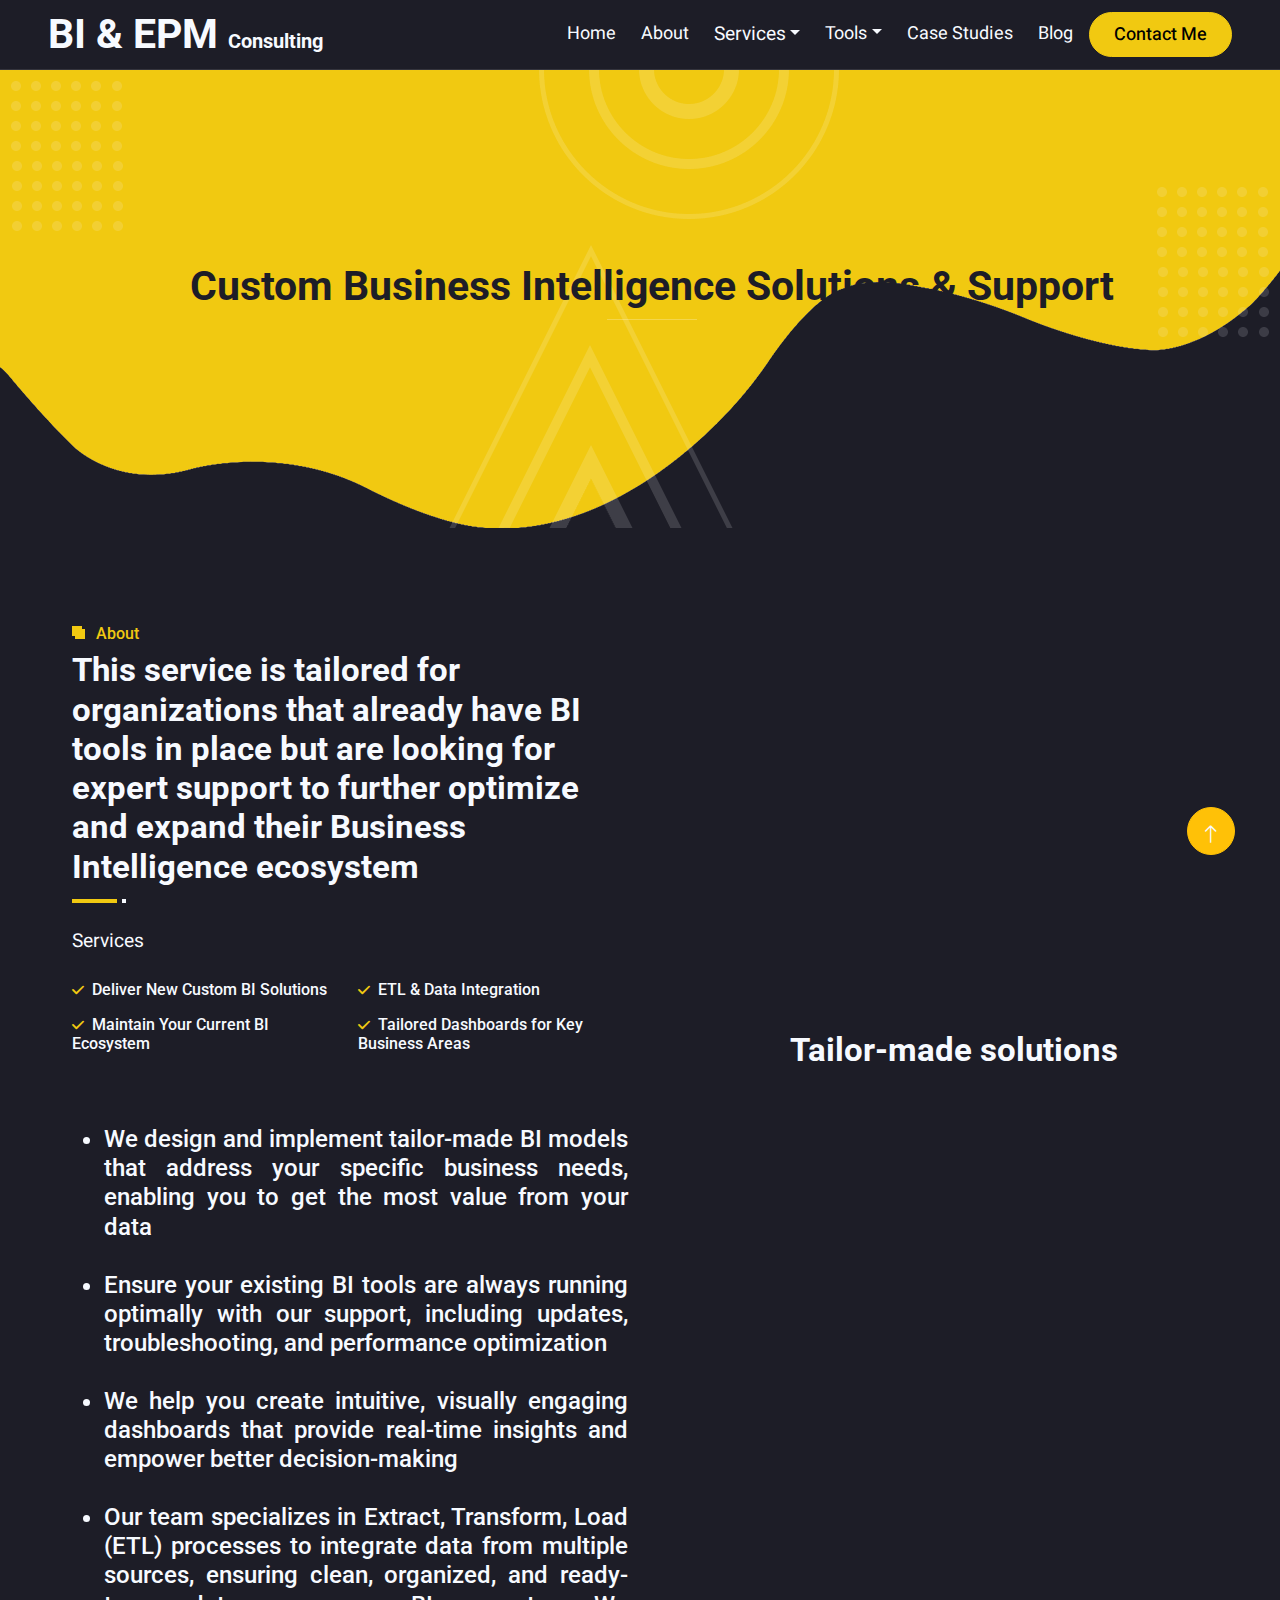
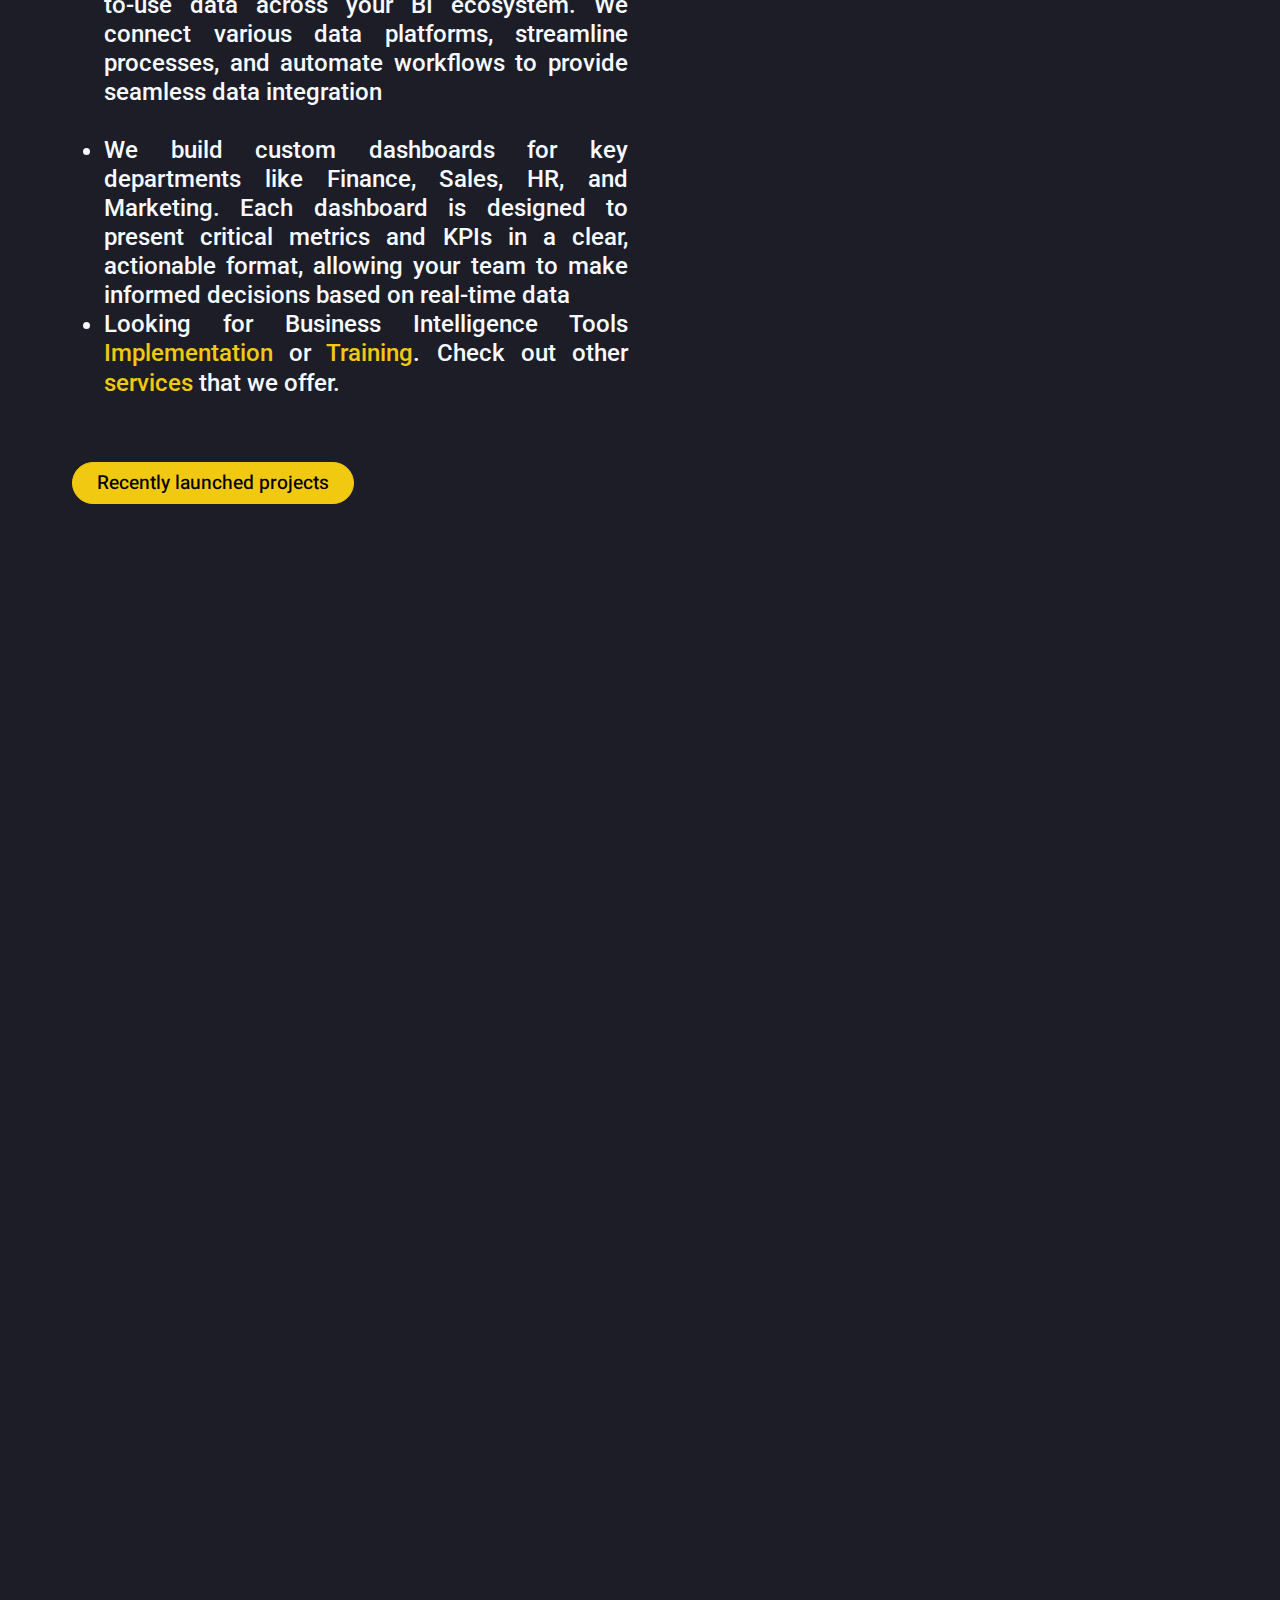
<file: service-bi-implement.html>
<!DOCTYPE html>
<html lang="en">

<head>
    <meta charset="utf-8">
    <title>BI & EPM Consulting Dawid Szyszko-Celiński</title>
    <meta content="width=device-width, initial-scale=1.0" name="viewport">
    <meta content="" name="keywords">
    <meta content="" name="description">

    <!-- Favicon -->
    <link href="img/favicon.ico" rel="icon">

    <!-- Google Web Fonts -->
    <link rel="preconnect" href="https://fonts.googleapis.com">
    <link rel="preconnect" href="https://fonts.gstatic.com" crossorigin>
    <link href="https://fonts.googleapis.com/css2?family=Heebo:wght@400;500&family=Roboto:wght@400;500;700&display=swap"
        rel="stylesheet">

    <!-- Icon Font Stylesheet -->
    <link href="https://cdnjs.cloudflare.com/ajax/libs/font-awesome/6.4.2/css/all.min.css" rel="stylesheet">
    <link href="https://cdn.jsdelivr.net/npm/bootstrap-icons@1.4.1/font/bootstrap-icons.css" rel="stylesheet">

    <!-- Libraries Stylesheet -->
    <link href="lib/animate/animate.min.css" rel="stylesheet">
    <link href="lib/owlcarousel/assets/owl.carousel.min.css" rel="stylesheet">
    <link href="lib/lightbox/css/lightbox.min.css" rel="stylesheet">

    <!-- Customized Bootstrap Stylesheet -->
    <link href="css/bootstrap.min.css" rel="stylesheet">

    <!-- Template Stylesheet -->
    <link href="css/style.css" rel="stylesheet">
</head>

<body>
    <div class="container-xxl bg-dark p-0">
        <!-- Spinner Start -->
        <div id="spinner"
            class="show bg-primary position-fixed translate-middle w-100 vh-100 top-50 start-50 d-flex align-items-center justify-content-center">
            <div class="spinner-grow text-primary" style="width: 3rem; height: 3rem;" role="status">
                <span class="sr-only">Loading...</span>
            </div>
        </div>
        <!-- Spinner End -->

        <!-- Navbar Start -->
        <div class="container-xxl position-relative p-0">
            <nav class="navbar navbar-expand-lg navbar-light px-4 px-lg-5 py-3 py-lg-0 sticky-top shadow-sm'">
                <a href="index.html#home" class="navbar-brand p-0">
                    <!-- <img id="logo" src="img/Data-Cock.svg" alt=""> -->
                    <h1 class="m-0">BI & EPM <span class="fs-5">Consulting</span></h1>
                    <!-- <img src="img/logo.png" alt="Logo"> -->
                </a>
                <button class="navbar-toggler" type="button" data-bs-toggle="collapse" data-bs-target="#navbarCollapse">
                    <span class="fa fa-bars"></span>
                </button>
                <div class="collapse navbar-collapse" id="navbarCollapse">
                    <div class="navbar-nav ms-auto py-0">
                        <a href="#home" class="nav-item nav-link active" style="font-size: large;">Home</a>
                        <a href="#about" class="nav-item nav-link" style="font-size: large;">About</a>
                        <div class="nav-item dropdown">
                            <a href="#services" class="nav-link dropdown-toggle" data-bs-toggle="dropdown"
                                style="font-size: larger;">Services</a>
                            <div class="dropdown-menu m-0">
                                <a href="service-bi-support.html" class="dropdown-item" style="font-size: large;">Custom
                                    BI Solutions & Support</a>
                                <a href="#services" class="dropdown-item" style="font-size: large;">BI Tools
                                    Implementation</a>
                                <a href="#services" class="dropdown-item" style="font-size: large;">BI Training & Skill
                                    Development</a>
                                <a href="#services" class="dropdown-item" style="font-size: large;">Enterprice
                                    Performance Management Tools
                                    Support</a>
                                <a href="#services" class="dropdown-item" style="font-size: large;">Excel-Based
                                    Planning & Budgeting</a>
                                <a href="#services" class="dropdown-item" style="font-size: large;">Data Science
                                    Solutions & Support</a>
                                <a href="#services" class="dropdown-item" style="font-size: large;">Business
                                    Process
                                    Automation</a>
                            </div>
                        </div>
                        <div class="nav-item dropdown">
                            <a href="#tools" class="nav-link dropdown-toggle" data-bs-toggle="dropdown"
                                style="font-size: large;">Tools</a>
                            <div class="dropdown-menu m-0">
                                <a href="#tools" class="dropdown-item" style="font-size: large;">Power BI</a>
                                <a href="#tools" class="dropdown-item" style="font-size: large;">Tableau</a>
                                <a href="#tools" class="dropdown-item" style="font-size: large;">IBM Planning
                                    Analytics</a>
                                <a href="#tools" class="dropdown-item" style="font-size: large;">OneStream</a>
                                <a href="#tools" class="dropdown-item" style="font-size: large;">SQL</a>
                                <a href="#tools" class="dropdown-item" style="font-size: large;">Python</a>
                                <a href="#tools" class="dropdown-item" style="font-size: large;">R Software</a>
                            </div>
                        </div>
                        <a href="#portfolio" class="nav-item nav-link" style="font-size: large;">Case Studies</a>
                        <!-- <a href="#testimonial" class="nav-item nav-link">Referencje</a> -->
                        <a href="#" class="nav-item nav-link" style="font-size: large;">Blog</a>
                    </div>
                    <a href="#contact" class="btn btn-secondary rounded-pill py-2 px-4 ms-3"
                        style="font-size: large;">Contact Me</a>
                </div>
            </nav>
            <!-- Navbar End -->

            <div class="container-xxl py-5 bg-primary hero-header mb-5">
                <div class="container my-5 py-5 px-lg-5">
                    <div class="row g-5 py-5">
                        <div class="col-12 text-center">
                            <h1 class="text-dark animated zoomIn">Custom Business Intelligence Solutions & Support</h1>
                            <hr class="bg-white mx-auto mt-0" style="width: 90px;">
                        </div>
                    </div>
                </div>
            </div>
            <!-- Navbar & Hero End -->

            <!-- About Start -->
            <div id="about" class="container-xxl py-5">
                <div class="container px-lg-5">
                    <div class="row g-5">
                        <div class="col-lg-6 wow fadeInUp" data-wow-delay="0.1s">
                            <div class="section-title position-relative mb-4 pb-2">
                                <h6 class="position-relative text-warning ps-4">About</h6>
                                <h2 class="mt-2">This service is tailored for organizations that already have BI tools
                                    in place but are looking for expert support to further optimize and expand their
                                    Business Intelligence ecosystem</h2>
                            </div>
                            <p class="mb-4" style="font-size: larger;">Services</p>
                            <div class="row g-3">
                                <div class="col-sm-6">
                                    <h6 class="mb-3"><i
                                            class="fa fa-check text-warning me-2 change-text-size"></i>Deliver New
                                        Custom BI Solutions
                                    </h6>
                                    <h6 class="mb-0"><i
                                            class="fa fa-check text-warning me-2 change-text-size"></i>Maintain Your
                                        Current BI Ecosystem
                                    </h6>
                                </div>
                                <div class="col-sm-6">
                                    <h6 class="mb-3"><i class="fa fa-check text-warning me-2 change-text-size"></i>ETL &
                                        Data Integration
                                    </h6>
                                    <h6 class="mb-0"><i
                                            class="fa fa-check text-warning me-2 change-text-size"></i>Tailored
                                        Dashboards for Key Business Areas
                                    </h6>
                                </div>
                            </div> </br></br></br>
                            <h4 style="text-align: justify;">
                                <ul>
                                    <li>
                                        We design and implement tailor-made BI models that address your specific
                                        business needs, enabling you to get the most value from your data
                                    </li>
                                    <br>
                                    <li>
                                        Ensure your existing BI tools are always running optimally with our support,
                                        including updates, troubleshooting, and performance optimization
                                    </li>
                                    <br>
                                    <li>
                                        We help you create intuitive, visually engaging dashboards that provide
                                        real-time insights and empower better decision-making
                                    </li>
                                    <br>
                                    <li>
                                        Our team specializes in Extract, Transform, Load (ETL) processes to integrate
                                        data from multiple sources, ensuring clean, organized, and ready-to-use data
                                        across your BI ecosystem. We connect various data platforms, streamline
                                        processes, and automate workflows to provide seamless data integration
                                    </li>
                                    <br>
                                    <li>
                                        We build custom dashboards for key departments like Finance, Sales, HR, and
                                        Marketing. Each dashboard is designed to present critical metrics and KPIs in a
                                        clear, actionable format, allowing your team to make informed decisions based on
                                        real-time data
                                    </li>
                                    <li>
                                        Looking for Business Intelligence Tools <a href="">Implementation</a> or <a
                                            href="">Training</a>. Check out
                                        other <a href="#services">services</a> that we offer.
                                    </li>
                                </ul>
                            </h4>
                            </br>
                            <div class="d-flex align-items-center mt-4 flex-wrap flex-lg-nowrap">
                                <a class="btn btn-secondary rounded-pill px-4 me-3 mb-3 mb-lg-0"
                                    style="font-size: larger;" href="#portfolio">Recently launched projects</a>
                                <!-- <div class="d-flex flex-wrap flex-lg-nowrap">
                                                <a class="btn btn-info btn-square me-3 mb-3 mb-lg-0" href=""><i
                                                        class="fab fa-facebook-f"></i></a>
                                                <a class="btn btn-info btn-square me-3 mb-3 mb-lg-0" href=""><i
                                                        class="fa-brands fa-x-twitter"></i></a>
                                                <a class="btn btn-info btn-square me-3 mb-3 mb-lg-0" href=""><i
                                                        class="fab fa-instagram"></i></a>
                                                <a class="btn btn-info btn-square mb-3 mb-lg-0"
                                                    href="https://www.linkedin.com/in/sunnyline99/?locale=en_US"><i
                                                        class="fab fa-linkedin-in"></i></a>
                                            </div> -->
                            </div>
                        </div>
                        <div class="col-lg-6" style="justify-content: center; align-items: center; display: flex;">
                            <div class="row g-5 pt-5"
                                style="text-align: center; display: flex; justify-content: space-around;">
                                <h2 class="mt-2 position-relative mb-4 pb-2"
                                    style="text-align: center; display: flex; justify-content: space-around;">
                                    Tailor-made
                                    solutions</h2>
                                <img class="wow zoomIn img-shirt" data-wow-delay="0.5s" src="img/shirt.webp">
                            </div>
                        </div>
                    </div>
                </div>
            </div>
            <!-- About End -->

            <!-- Portfolio Start -->
            <div id="portfolio" class="container-xxl py-5">
                <div class="container px-lg-5">
                    <div class="section-title position-relative text-center mb-5 pb-2 wow fadeInUp"
                        data-wow-delay="0.1s">
                        <h6 class="position-relative d-inline text-warning ps-4">Case Studies</h6>
                        <h2 class="mt-2">Recently Launched Business Intelligence Projects</h2>
                    </div>
                    <div class="row mt-n2 wow fadeInUp" data-wow-delay="0.1s">
                        <div class="col-12 text-center">
                            <ul class="list-inline mb-5" id="portfolio-flters">
                                <li class="btn px-3 pe-4 active" data-filter="*">All</li>
                                <li class="btn px-3 pe-4" data-filter=".first">Power BI</li>
                                <li class="btn px-3 pe-4" data-filter=".second">Power Apps</li>
                                <li class="btn px-3 pe-4" data-filter=".third">Tableau</li>
                            </ul>
                        </div>
                    </div>
                    <div class="row g-4 portfolio-container">
                        <div class="col-lg-4 col-md-6 portfolio-item first wow zoomIn" data-wow-delay="0.1s">
                            <div class="position-relative rounded overflow-hidden">
                                <img class="img-fluid w-100" src="img/portfolio-1.jpg" alt="">
                                <div class="portfolio-overlay">
                                    <a class="btn btn-light" href="img/portfolio-1.jpg" data-lightbox="portfolio"><i
                                            class="fa fa-plus fa-2x text-primary"></i></a>
                                    <div class="mt-auto">
                                        <small class="text-white"><i class="fa fa-folder me-2"></i>Web Design</small>
                                        <a class="h5 d-block text-white mt-1 mb-0" href="">Project Name</a>
                                    </div>
                                </div>
                            </div>
                        </div>
                        <div class="col-lg-4 col-md-6 portfolio-item third wow zoomIn" data-wow-delay="0.3s">
                            <div class="position-relative rounded overflow-hidden">
                                <img class="img-fluid w-100" src="img/portfolio-2.jpg" alt="">
                                <div class="portfolio-overlay">
                                    <a class="btn btn-light" href="img/portfolio-2.jpg" data-lightbox="portfolio"><i
                                            class="fa fa-plus fa-2x text-primary"></i></a>
                                    <div class="mt-auto">
                                        <small class="text-white"><i class="fa fa-folder me-2"></i>Web Design</small>
                                        <a class="h5 d-block text-white mt-1 mb-0" href="">Project Name</a>
                                    </div>
                                </div>
                            </div>
                        </div>
                        <div class="col-lg-4 col-md-6 portfolio-item first wow zoomIn" data-wow-delay="0.6s">
                            <div class="position-relative rounded overflow-hidden">
                                <img class="img-fluid w-100" src="img/portfolio-3.jpg" alt="">
                                <div class="portfolio-overlay">
                                    <a class="btn btn-light" href="img/portfolio-3.jpg" data-lightbox="portfolio"><i
                                            class="fa fa-plus fa-2x text-primary"></i></a>
                                    <div class="mt-auto">
                                        <small class="text-white"><i class="fa fa-folder me-2"></i>Web Design</small>
                                        <a class="h5 d-block text-white mt-1 mb-0" href="">Project Name</a>
                                    </div>
                                </div>
                            </div>
                        </div>
                        <div class="col-lg-4 col-md-6 portfolio-item second wow zoomIn" data-wow-delay="0.1s">
                            <div class="position-relative rounded overflow-hidden">
                                <img class="img-fluid w-100" src="img/portfolio-4.jpg" alt="">
                                <div class="portfolio-overlay">
                                    <a class="btn btn-light" href="img/portfolio-4.jpg" data-lightbox="portfolio"><i
                                            class="fa fa-plus fa-2x text-primary"></i></a>
                                    <div class="mt-auto">
                                        <small class="text-white"><i class="fa fa-folder me-2"></i>Web Design</small>
                                        <a class="h5 d-block text-white mt-1 mb-0" href="">Project Name</a>
                                    </div>
                                </div>
                            </div>
                        </div>
                        <div class="col-lg-4 col-md-6 portfolio-item first wow zoomIn" data-wow-delay="0.3s">
                            <div class="position-relative rounded overflow-hidden">
                                <img class="img-fluid w-100" src="img/portfolio-5.jpg" alt="">
                                <div class="portfolio-overlay">
                                    <a class="btn btn-light" href="img/portfolio-5.jpg" data-lightbox="portfolio"><i
                                            class="fa fa-plus fa-2x text-primary"></i></a>
                                    <div class="mt-auto">
                                        <small class="text-white"><i class="fa fa-folder me-2"></i>Web Design</small>
                                        <a class="h5 d-block text-white mt-1 mb-0" href="">Project Name</a>
                                    </div>
                                </div>
                            </div>
                        </div>
                        <div class="col-lg-4 col-md-6 portfolio-item second wow zoomIn" data-wow-delay="0.6s">
                            <div class="position-relative rounded overflow-hidden">
                                <img class="img-fluid w-100" src="img/portfolio-6.jpg" alt="">
                                <div class="portfolio-overlay">
                                    <a class="btn btn-light" href="img/portfolio-6.jpg" data-lightbox="portfolio"><i
                                            class="fa fa-plus fa-2x text-primary"></i></a>
                                    <div class="mt-auto">
                                        <small class="text-white"><i class="fa fa-folder me-2"></i>Web Design</small>
                                        <a class="h5 d-block text-white mt-1 mb-0" href="">Project Name</a>
                                    </div>
                                </div>
                            </div>
                        </div>
                    </div>
                </div>
            </div>
            <!-- Portfolio End -->

            <!-- Services Start -->
            <div id="services" class="container-xxl py-5">
                <div class="container px-lg-5">
                    <div class="section-title position-relative text-center mb-5 pb-2 wow fadeInUp"
                        data-wow-delay="0.1s">
                        <h6 class="position-relative d-inline text-warning ps-4">Other Services</h6>
                        <h2 class="mt-2">Services, that I offer</h2>
                    </div>
                    <div class="row g-4">
                        <div class="col-xl-4 col-lg-4 col-md-12 col-sm-12 wow zoomIn" data-wow-delay="0.6s">
                            <div class="service-item d-flex flex-column justify-content-center text-center rounded">
                                <div class="service-icon flex-shrink-0">
                                    <img src="img/bars-progress-solid.svg" alt="">
                                </div>
                                <h5 class="mb-3">BI Tools Implementation</h5>
                                <p class="change-text-size-service">BI Tools Implementation, customized to fit your
                                    business
                                    goals. Ensuring smooth integration into your
                                    systems and workflows, while optimizing for performance and usability</p>
                                <a class="btn text-dark px-3 mt-auto mx-auto" href="">More</a>
                            </div>
                        </div>
                        <div class="col-xl-4 col-lg-4 col-md-12 col-sm-12 wow zoomIn" data-wow-delay="0.6s">
                            <div class="service-item d-flex flex-column justify-content-center text-center rounded">
                                <div class="service-icon flex-shrink-0">
                                    <img src="img/person-chalkboard-solid.svg" alt="">
                                </div>
                                <h5 class="mb-3">BI Training & Skill Development</h5>
                                <p class="change-text-size-service">Comprehensive, hands-on training programs designed
                                    to upskill your team in the use of
                                    BI tools</p>
                                <a class="btn text-dark px-3 mt-auto mx-auto" href="">More</a>
                            </div>
                        </div>
                        <div class="col-xl-4 col-lg-4 col-md-12 col-sm-12 wow zoomIn" data-wow-delay="0.3s">
                            <div class="service-item d-flex flex-column justify-content-center text-center rounded">
                                <div class="service-icon flex-shrink-0">
                                    <img src="img/money-bill-trend-up-solid.svg" alt="">
                                </div>
                                <h5 class="mb-3">Enterprice Performance Management Tools Support</h5>
                                <p class="change-text-size-service">Expert support for development and optimizing models
                                    in
                                    EPM tools, ensuring that your
                                    organization’s financial planning, budgeting, and forecasting processes run smoothly
                                </p>
                                <a class="btn text-dark px-3 mt-auto mx-auto" href="">More</a>
                            </div>
                        </div>
                        <div class="col-xl-4 col-lg-4 col-md-12 col-sm-12 wow zoomIn" data-wow-delay="0.6s">
                            <div class="service-item d-flex flex-column justify-content-center text-center rounded">
                                <div class="service-icon flex-shrink-0">
                                    <img id="img-xlsx" src="img/file-excel-regular.svg" alt="">
                                </div>
                                <h5 class="mb-3">Excel-Based Planning & Budgeting</h5>
                                <p class="change-text-size-service">Custom solutions for financial planning and
                                    budgeting in Excel, designed to
                                    streamline processes, enhance accuracy, and improve visibility into your financial
                                    data</p>
                                <a class="btn text-dark px-3 mt-auto mx-auto" href="">More</a>
                            </div>
                        </div>
                        <div class="col-xl-4 col-lg-4 col-md-12 col-sm-12 wow zoomIn" data-wow-delay="0.6s">
                            <div class="service-item d-flex flex-column justify-content-center text-center rounded">
                                <div class="service-icon flex-shrink-0">
                                    <img src="img/code-solid.svg" alt="">
                                </div>
                                <h5 class="mb-3">Data Science Solutions & Support</h5>
                                <p class="change-text-size-service">Specialized support for implementing and maintaining
                                    data science tools, from machine
                                    learning models to advanced analytics. I help you harness the power of data to drive
                                    insights</p>
                                <a class="btn text-dark px-3 mt-auto mx-auto" href="">More</a>
                            </div>
                        </div>
                        <div class="col-xl-4 col-lg-4 col-md-12 col-sm-12 wow zoomIn" data-wow-delay="0.6s">
                            <div class="service-item d-flex flex-column justify-content-center text-center rounded">
                                <div class="service-icon flex-shrink-0">
                                    <img src="img/robot-solid.svg" alt="">
                                </div>
                                <h5 class="mb-3">Business Process Automation</h5>
                                <p class="change-text-size-service">Automating repetitive tasks and processes to improve
                                    efficiency and reduce manual
                                    workload</p>
                                <a class="btn text-dark px-3 mt-auto mx-auto" href="">More</a>
                            </div>
                        </div>
                    </div>
                </div>
            </div>
            <!-- Services End -->



            <!-- For the future -->

            <!-- Testimonial Start -->
            <!-- <div id="testimonial" class="container-xxl bg-primary testimonial py-5 my-5 wow fadeInUp"
                data-wow-delay="0.1s">
                <div class="container py-5 px-lg-5">
                    <div class="owl-carousel testimonial-carousel">
                        <div class="testimonial-item bg-transparent border rounded text-dark p-4">
                            <i class="fa fa-quote-left fa-2x mb-3"></i>
                            <p>Dolor et eos labore, stet justo sed est sed. Diam sed sed dolor stet amet eirmod eos
                                labore
                                diam</p>
                            <div class="d-flex align-items-center">
                                <img class="img-fluid flex-shrink-0 rounded-circle" src="img/testimonial-1.jpg"
                                    style="width: 50px; height: 50px;">
                                <div class="ps-3">
                                    <h6 class="text-white mb-1">Client Name</h6>
                                    <small>Profession</small>
                                </div>
                            </div>
                        </div>
                        <div class="testimonial-item bg-transparent border rounded text-dark p-4">
                            <i class="fa fa-quote-left fa-2x mb-3"></i>
                            <p>Dolor et eos labore, stet justo sed est sed. Diam sed sed dolor stet amet eirmod eos
                                labore
                                diam</p>
                            <div class="d-flex align-items-center">
                                <img class="img-fluid flex-shrink-0 rounded-circle" src="img/testimonial-2.jpg"
                                    style="width: 50px; height: 50px;">
                                <div class="ps-3">
                                    <h6 class="text-white mb-1">Client Name</h6>
                                    <small>Profession</small>
                                </div>
                            </div>
                        </div>
                        <div class="testimonial-item bg-transparent border rounded text-dark p-4">
                            <i class="fa fa-quote-left fa-2x mb-3"></i>
                            <p>Dolor et eos labore, stet justo sed est sed. Diam sed sed dolor stet amet eirmod eos
                                labore
                                diam</p>
                            <div class="d-flex align-items-center">
                                <img class="img-fluid flex-shrink-0 rounded-circle" src="img/testimonial-3.jpg"
                                    style="width: 50px; height: 50px;">
                                <div class="ps-3">
                                    <h6 class="text-white mb-1">Client Name</h6>
                                    <small>Profession</small>
                                </div>
                            </div>
                        </div>
                        <div class="testimonial-item bg-transparent border rounded text-dark p-4">
                            <i class="fa fa-quote-left fa-2x mb-3"></i>
                            <p>Dolor et eos labore, stet justo sed est sed. Diam sed sed dolor stet amet eirmod eos
                                labore
                                diam</p>
                            <div class="d-flex align-items-center">
                                <img class="img-fluid flex-shrink-0 rounded-circle" src="img/testimonial-4.jpg"
                                    style="width: 50px; height: 50px;">
                                <div class="ps-3">
                                    <h6 class="text-white mb-1">Client Name</h6>
                                    <small>Profession</small>
                                </div>
                            </div>
                        </div>
                    </div>
                </div>
            </div> -->
            <!-- Testimonial End -->


            <!-- Contact Start -->
            <div class="container-xxl py-5">
                <div class="container px-lg-5">
                    <div class="row justify-content-center">
                        <div class="col-lg-7">
                            <div class="section-title position-relative text-center mb-5 pb-2 wow fadeInUp"
                                data-wow-delay="0.1s">
                                <h6 id="contact" class="position-relative d-inline text-warning ps-4">Contact Us</h6>
                                <h2 class="mt-2">Contact For Any Query</h2>
                            </div>
                            <div class="wow fadeInUp" data-wow-delay="0.3s">
                                <form method="post" name="contact_form"
                                    action="/seo-agency-website-template/php/mail.php">
                                    <div class="row g-3">
                                        <div class="col-md-6">
                                            <div class="form-floating">
                                                <input type="text" class="form-control text-dark" id="name" name="name"
                                                    placeholder="Your Name">
                                                <label for="name">Your Name</label>
                                            </div>
                                        </div>
                                        <div class="col-md-6">
                                            <div class="form-floating">
                                                <input type="email" class="form-control" id="email" name="email"
                                                    placeholder="Your Email">
                                                <label for="email">Your Email</label>
                                            </div>
                                        </div>
                                        <div class="col-12">
                                            <div class="form-floating">
                                                <input type="text" class="form-control" id="subject" name="subject"
                                                    placeholder="Subject">
                                                <label for="subject">Subject</label>
                                            </div>
                                        </div>
                                        <div class="col-12">
                                            <div class="form-floating">
                                                <textarea class="form-control" placeholder="Leave a message here"
                                                    id="message" name="message" style="height: 150px"></textarea>
                                                <label for="message">Message</label>
                                            </div>
                                        </div>
                                        <div class="col-12">
                                            <button class="btn btn-secondary w-100 py-3" type="submit"
                                                value="submit">Send
                                                Message</button>
                                        </div>
                                    </div>
                                </form>
                            </div>
                        </div>
                    </div>
                </div>
            </div>
            <!-- Contact End -->

            <!-- Footer Start -->
            <div class="container-fluid bg-primary text-dark footer mt-5 pt-5 wow fadeIn" data-wow-delay="0.1s">
                <div class="container py-5 px-lg-5">
                    <div class="row g-5">
                        <div class="col-md-6 col-lg-3">
                            <h5 class="text-dark mb-4">Get In Touch</h5>
                            <p><i class="fa fa-map-marker-alt me-3"></i>Bernardyńska 18/54, 02-904 Warsaw</p>
                            <p><i class="fa fa-phone-alt me-3"></i>+48 799 032 918</p>
                            <p><i class="fa fa-envelope me-3"></i>info@biempcon.com</p>
                            <div class="d-flex pt-2">
                                <a class="btn btn-outline-light btn-social" href=""><i
                                        class="fab fa-linkedin-in"></i></a>
                                <a class="btn btn-outline-light btn-social" href=""><i class="fab fa-youtube"></i></a>
                                <a class="btn btn-outline-light btn-social" href=""><i
                                        class="fa-brands fa-x-twitter"></i></a>
                                <a class="btn btn-outline-light btn-social" href=""><i
                                        class="fab fa-facebook-f"></i></a>
                                <a class="btn btn-outline-light btn-social" href=""><i class="fab fa-instagram"></i></a>
                            </div>
                        </div>
                        <div class="col-md-6 col-lg-3">
                            <h5 class="text-dark mb-4">Popular Link</h5>
                            <a class="btn btn-link" href="">About</a>
                            <a class="btn btn-link" href="">Services</a>
                            <a class="btn btn-link" href="">Tools</a>
                            <a class="btn btn-link" href="">Contact</a>
                            <a class="btn btn-link" href="">Privacy Policy</a>
                            <a class="btn btn-link" href="">Terms & Condition</a>
                            <a class="btn btn-link" href="">Career</a>
                        </div>
                        <!-- <div class="col-md-6 col-lg-3">
                            <h5 class="text-dark mb-4">Newsletter</h5>
                            <p>Lorem ipsum dolor sit amet elit. Phasellus nec pretium mi. Curabitur facilisis ornare
                                velit
                                non vulpu</p>
                            <div class="position-relative w-100 mt-3">
                                <input class="form-control border-0 rounded-pill w-100 ps-4 pe-5" type="text"
                                    placeholder="Your Email" style="height: 48px;">
                                <button type="button" class="btn shadow-none position-absolute top-0 end-0 mt-1 me-2"><i
                                        class="fa fa-paper-plane text-primary fs-4"></i></button>
                            </div>
                        </div> -->
                    </div>
                </div>
                <div class="container px-lg-5">
                    <div class="copyright">
                        <div class="row">
                            <div class="col-md-6 text-center text-md-start mb-3 mb-md-0">
                                &copy; <a class=" text-dark border-bottom" href="#">BI & EPM Consulting - Dawid
                                    Szyszko-Celiński</a>, All Right
                                Reserved.

                                <!--/*** This template is free as long as you keep the footer author’s credit link/attribution link/backlink. If you'd like to use the template without the footer author’s credit link/attribution link/backlink, you can purchase the Credit Removal License from "https://htmlcodex.com/credit-removal". Thank you for your support. ***/-->
                                Designed By <a class="text-dark border-bottom" href="https://htmlcodex.com">HTML
                                    Codex</a>
                            </div>
                            <div class="col-md-6 text-center text-dark text-md-end">
                                <div class="footer-menu">
                                    <a href="">Home</a>
                                    <a href="">Cookies</a>
                                    <a href="">Help</a>
                                    <a href="">FQAs</a>
                                </div>
                            </div>
                        </div>
                    </div>
                </div>
            </div>
            <!-- Footer End -->


            <!-- Back to Top -->
            <a href="#" class="btn btn-lg btn-warning btn-lg-square back-to-top pt-2"><i class="bi bi-arrow-up"></i></a>
        </div>
    </div>

    <!-- JavaScript Libraries -->
    <script src="https://code.jquery.com/jquery-3.4.1.min.js"></script>
    <script src="https://cdn.jsdelivr.net/npm/bootstrap@5.0.0/dist/js/bootstrap.bundle.min.js"></script>
    <script src="lib/wow/wow.min.js"></script>
    <script src="lib/easing/easing.min.js"></script>
    <script src="lib/waypoints/waypoints.min.js"></script>
    <script src="lib/owlcarousel/owl.carousel.min.js"></script>
    <script src="lib/isotope/isotope.pkgd.min.js"></script>
    <script src="lib/lightbox/js/lightbox.min.js"></script>

    <!-- Template Javascript -->
    <script src="js/main.js"></script>
</body>

</html>
</file>
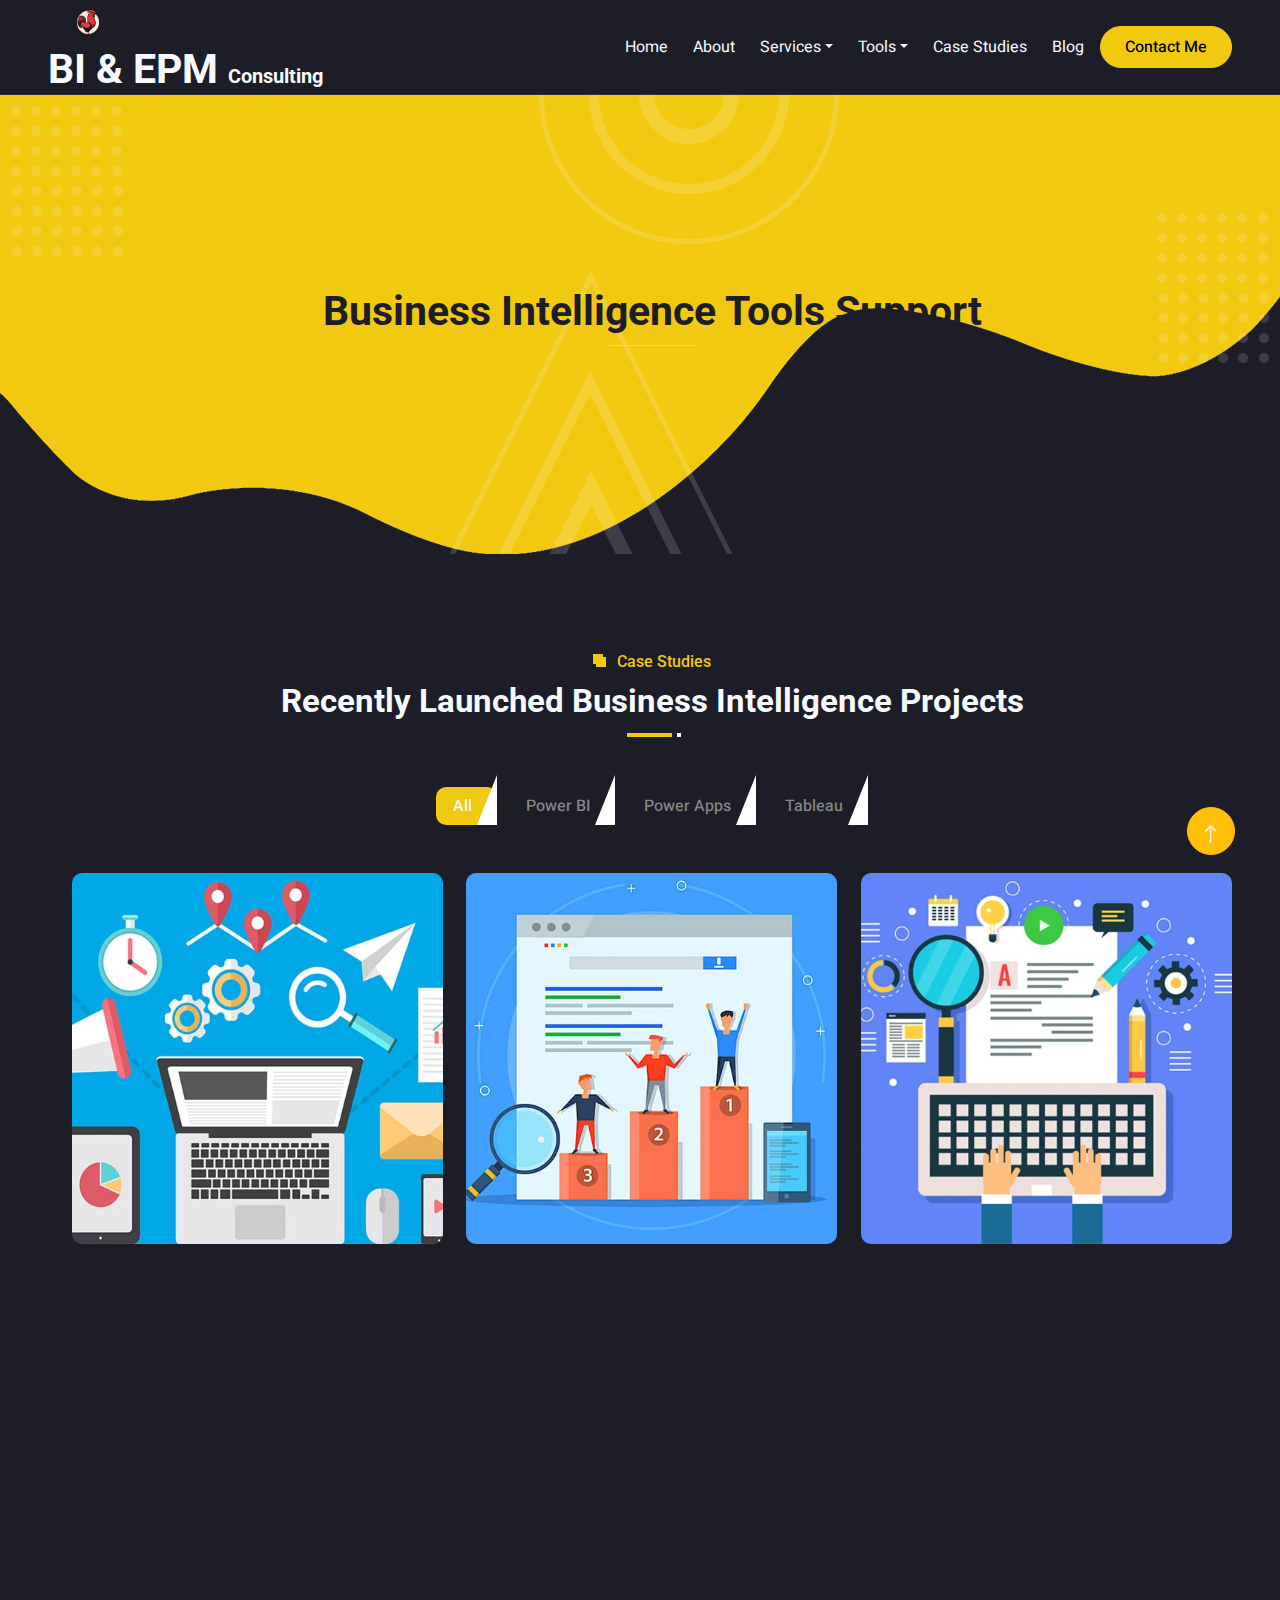
<file: service-bi-support.html>
<!DOCTYPE html>
<html lang="en">

<head>
    <meta charset="utf-8">
    <title>BI & EPM Consulting Dawid Szyszko-Celiński</title>
    <meta content="width=device-width, initial-scale=1.0" name="viewport">
    <meta content="" name="keywords">
    <meta content="" name="description">

    <!-- Favicon -->
    <link href="img/favicon.ico" rel="icon">

    <!-- Google Web Fonts -->
    <link rel="preconnect" href="https://fonts.googleapis.com">
    <link rel="preconnect" href="https://fonts.gstatic.com" crossorigin>
    <link href="https://fonts.googleapis.com/css2?family=Heebo:wght@400;500&family=Roboto:wght@400;500;700&display=swap"
        rel="stylesheet">

    <!-- Icon Font Stylesheet -->
    <link href="https://cdnjs.cloudflare.com/ajax/libs/font-awesome/6.4.2/css/all.min.css" rel="stylesheet">
    <link href="https://cdn.jsdelivr.net/npm/bootstrap-icons@1.4.1/font/bootstrap-icons.css" rel="stylesheet">

    <!-- Libraries Stylesheet -->
    <link href="lib/animate/animate.min.css" rel="stylesheet">
    <link href="lib/owlcarousel/assets/owl.carousel.min.css" rel="stylesheet">
    <link href="lib/lightbox/css/lightbox.min.css" rel="stylesheet">

    <!-- Customized Bootstrap Stylesheet -->
    <link href="css/bootstrap.min.css" rel="stylesheet">

    <!-- Template Stylesheet -->
    <link href="css/style.css" rel="stylesheet">
</head>

<body>
    <div class="container-xxl bg-dark p-0">
        <!-- Spinner Start -->
        <div id="spinner"
            class="show bg-primary position-fixed translate-middle w-100 vh-100 top-50 start-50 d-flex align-items-center justify-content-center">
            <div class="spinner-grow text-primary" style="width: 3rem; height: 3rem;" role="status">
                <span class="sr-only">Loading...</span>
            </div>
        </div>
        <!-- Spinner End -->

        <!-- Navbar Start -->
        <div class="container-xxl position-relative p-0">
            <nav class="navbar navbar-expand-lg navbar-light px-4 px-lg-5 py-3 py-lg-0 sticky-top shadow-sm'">
                <a href="index.html#home" class="navbar-brand p-0">
                    <img id="logo" src="img/Data-Cock.svg" alt="">
                    <h1 class="m-0">BI & EPM <span class="fs-5">Consulting</span></h1>
                    <!-- <img src="img/logo.png" alt="Logo"> -->
                </a>
                <button class="navbar-toggler" type="button" data-bs-toggle="collapse" data-bs-target="#navbarCollapse">
                    <span class="fa fa-bars"></span>
                </button>
                <div class="collapse navbar-collapse" id="navbarCollapse">
                    <div class="navbar-nav ms-auto py-0">
                        <a href="index.html#home" class="nav-item nav-link active">Home</a>
                        <a href="index.html#about" class="nav-item nav-link">About</a>
                        <div class="nav-item dropdown">
                            <a href="#services" class="nav-link dropdown-toggle" data-bs-toggle="dropdown">Services</a>
                            <div class="dropdown-menu m-0">
                                <a href="service-bi-support.html" class="dropdown-item">Business Intelligence Tools
                                    Support</a>
                                <a href="#services" class="dropdown-item">Business Intelligence Tools Implementation</a>
                                <a href="#services" class="dropdown-item">Business Intelligence Tools Training</a>
                                <a href="#services" class="dropdown-item">Enterprice Performance Management Tools
                                    Support</a>
                                <a href="#services" class="dropdown-item">Planning and Budgeting in Excel</a>
                                <a href="#services" class="dropdown-item">Data Science Tools Support</a>
                                <a href="#services" class="dropdown-item">Business process automation</a>
                            </div>
                        </div>
                        <div class="nav-item dropdown">
                            <a href="index.html#tools" class="nav-link dropdown-toggle"
                                data-bs-toggle="dropdown">Tools</a>
                            <div class="dropdown-menu m-0">
                                <a href="#tools" class="dropdown-item">Power BI</a>
                                <a href="#tools" class="dropdown-item">Power Apps</a>
                                <a href="#tools" class="dropdown-item">Tableau</a>
                            </div>
                        </div>
                        <a href="index.html#portfolio" class="nav-item nav-link">Case Studies</a>
                        <!-- <a href="#testimonial" class="nav-item nav-link">Referencje</a> -->
                        <a href="#" class="nav-item nav-link">Blog</a>
                    </div>
                    <a href="#contact" class="btn btn-secondary rounded-pill py-2 px-4 ms-3">Contact Me</a>
                </div>
            </nav>
            <!-- Navbar End -->

            <div class="container-xxl py-5 bg-primary hero-header mb-5">
                <div class="container my-5 py-5 px-lg-5">
                    <div class="row g-5 py-5">
                        <div class="col-12 text-center">
                            <h1 class="text-dark animated zoomIn">Business Intelligence Tools Support</h1>
                            <hr class="bg-white mx-auto mt-0" style="width: 90px;">
                        </div>
                    </div>
                </div>
            </div>


            <!-- Navbar & Hero End -->

            <!-- Portfolio Start -->
            <div id="portfolio" class="container-xxl py-5">
                <div class="container px-lg-5">
                    <div class="section-title position-relative text-center mb-5 pb-2 wow fadeInUp"
                        data-wow-delay="0.1s">
                        <h6 class="position-relative d-inline text-warning ps-4">Case Studies</h6>
                        <h2 class="mt-2">Recently Launched Business Intelligence Projects</h2>
                    </div>
                    <div class="row mt-n2 wow fadeInUp" data-wow-delay="0.1s">
                        <div class="col-12 text-center">
                            <ul class="list-inline mb-5" id="portfolio-flters">
                                <li class="btn px-3 pe-4 active" data-filter="*">All</li>
                                <li class="btn px-3 pe-4" data-filter=".first">Power BI</li>
                                <li class="btn px-3 pe-4" data-filter=".second">Power Apps</li>
                                <li class="btn px-3 pe-4" data-filter=".third">Tableau</li>
                            </ul>
                        </div>
                    </div>
                    <div class="row g-4 portfolio-container">
                        <div class="col-lg-4 col-md-6 portfolio-item first wow zoomIn" data-wow-delay="0.1s">
                            <div class="position-relative rounded overflow-hidden">
                                <img class="img-fluid w-100" src="img/portfolio-1.jpg" alt="">
                                <div class="portfolio-overlay">
                                    <a class="btn btn-light" href="img/portfolio-1.jpg" data-lightbox="portfolio"><i
                                            class="fa fa-plus fa-2x text-primary"></i></a>
                                    <div class="mt-auto">
                                        <small class="text-white"><i class="fa fa-folder me-2"></i>Web Design</small>
                                        <a class="h5 d-block text-white mt-1 mb-0" href="">Project Name</a>
                                    </div>
                                </div>
                            </div>
                        </div>
                        <div class="col-lg-4 col-md-6 portfolio-item third wow zoomIn" data-wow-delay="0.3s">
                            <div class="position-relative rounded overflow-hidden">
                                <img class="img-fluid w-100" src="img/portfolio-2.jpg" alt="">
                                <div class="portfolio-overlay">
                                    <a class="btn btn-light" href="img/portfolio-2.jpg" data-lightbox="portfolio"><i
                                            class="fa fa-plus fa-2x text-primary"></i></a>
                                    <div class="mt-auto">
                                        <small class="text-white"><i class="fa fa-folder me-2"></i>Web Design</small>
                                        <a class="h5 d-block text-white mt-1 mb-0" href="">Project Name</a>
                                    </div>
                                </div>
                            </div>
                        </div>
                        <div class="col-lg-4 col-md-6 portfolio-item first wow zoomIn" data-wow-delay="0.6s">
                            <div class="position-relative rounded overflow-hidden">
                                <img class="img-fluid w-100" src="img/portfolio-3.jpg" alt="">
                                <div class="portfolio-overlay">
                                    <a class="btn btn-light" href="img/portfolio-3.jpg" data-lightbox="portfolio"><i
                                            class="fa fa-plus fa-2x text-primary"></i></a>
                                    <div class="mt-auto">
                                        <small class="text-white"><i class="fa fa-folder me-2"></i>Web Design</small>
                                        <a class="h5 d-block text-white mt-1 mb-0" href="">Project Name</a>
                                    </div>
                                </div>
                            </div>
                        </div>
                        <div class="col-lg-4 col-md-6 portfolio-item second wow zoomIn" data-wow-delay="0.1s">
                            <div class="position-relative rounded overflow-hidden">
                                <img class="img-fluid w-100" src="img/portfolio-4.jpg" alt="">
                                <div class="portfolio-overlay">
                                    <a class="btn btn-light" href="img/portfolio-4.jpg" data-lightbox="portfolio"><i
                                            class="fa fa-plus fa-2x text-primary"></i></a>
                                    <div class="mt-auto">
                                        <small class="text-white"><i class="fa fa-folder me-2"></i>Web Design</small>
                                        <a class="h5 d-block text-white mt-1 mb-0" href="">Project Name</a>
                                    </div>
                                </div>
                            </div>
                        </div>
                        <div class="col-lg-4 col-md-6 portfolio-item first wow zoomIn" data-wow-delay="0.3s">
                            <div class="position-relative rounded overflow-hidden">
                                <img class="img-fluid w-100" src="img/portfolio-5.jpg" alt="">
                                <div class="portfolio-overlay">
                                    <a class="btn btn-light" href="img/portfolio-5.jpg" data-lightbox="portfolio"><i
                                            class="fa fa-plus fa-2x text-primary"></i></a>
                                    <div class="mt-auto">
                                        <small class="text-white"><i class="fa fa-folder me-2"></i>Web Design</small>
                                        <a class="h5 d-block text-white mt-1 mb-0" href="">Project Name</a>
                                    </div>
                                </div>
                            </div>
                        </div>
                        <div class="col-lg-4 col-md-6 portfolio-item second wow zoomIn" data-wow-delay="0.6s">
                            <div class="position-relative rounded overflow-hidden">
                                <img class="img-fluid w-100" src="img/portfolio-6.jpg" alt="">
                                <div class="portfolio-overlay">
                                    <a class="btn btn-light" href="img/portfolio-6.jpg" data-lightbox="portfolio"><i
                                            class="fa fa-plus fa-2x text-primary"></i></a>
                                    <div class="mt-auto">
                                        <small class="text-white"><i class="fa fa-folder me-2"></i>Web Design</small>
                                        <a class="h5 d-block text-white mt-1 mb-0" href="">Project Name</a>
                                    </div>
                                </div>
                            </div>
                        </div>
                    </div>
                </div>
            </div>
            <!-- Portfolio End -->

            <!-- Services Start -->
            <div id="services" class="container-xxl py-5">
                <div class="container px-lg-5">
                    <div class="section-title position-relative text-center mb-5 pb-2 wow fadeInUp"
                        data-wow-delay="0.1s">
                        <h6 class="position-relative d-inline text-warning ps-4">Other Services</h6>
                        <h2 class="mt-2">What Other Solutions We Provide</h2>
                    </div>
                    <div class="row g-4">
                        <div class="col-lg-6 col-md-6 wow zoomIn" data-wow-delay="0.6s">
                            <div class="service-item d-flex flex-column justify-content-center text-center rounded">
                                <div class="service-icon flex-shrink-0">
                                    <img id="img-tableau" src="img/tableau-svgrepo-com.svg" alt="">
                                </div>
                                <h5 class="mb-3">Business Intelligence Tools Implementation</h5>
                                <p>The service include analysis and consultancy for clients that want to implement new
                                    BI solution. We would go from analysis, pricing, through gathering business needs
                                    and implementation of the tool with proper training at the end </p>
                                <a class="btn text-dark px-3 mt-auto mx-auto" href="">Read More</a>
                            </div>
                        </div>
                        <div class="col-lg-6 col-md-6 wow zoomIn" data-wow-delay="0.6s">
                            <div class="service-item d-flex flex-column justify-content-center text-center rounded">
                                <div class="service-icon flex-shrink-0">
                                    <img id="img-tableau" src="img/tableau-svgrepo-com.svg" alt="">
                                </div>
                                <h5 class="mb-3">Business Intelligence Tools Trainings</h5>
                                <p>If you want to get a full training for a company or individually we cam make it</p>
                                <a class="btn text-dark px-3 mt-auto mx-auto" href="">Read More</a>
                            </div>
                        </div>
                        <div class="col-lg-3 col-md-6 wow zoomIn" data-wow-delay="0.3s">
                            <div class="service-item d-flex flex-column justify-content-center text-center rounded">
                                <div class="service-icon flex-shrink-0">
                                    <img src="img/Power-Apps.svg" alt="">
                                </div>
                                <h5 class="mb-3">Enterprice Performance Management Tools Support</h5>
                                <p>The support includes building new or maintaining and updating models and solutions
                                    for clients that has been already using Enterprice Performance Management Tools</p>
                                <a class="btn text-dark px-3 mt-auto mx-auto" href="">Read More</a>
                            </div>
                        </div>
                        <div class="col-lg-3 col-md-6 wow zoomIn" data-wow-delay="0.6s">
                            <div class="service-item d-flex flex-column justify-content-center text-center rounded">
                                <div class="service-icon flex-shrink-0">
                                    <img id="img-tableau" src="img/tableau-svgrepo-com.svg" alt="">
                                </div>
                                <h5 class="mb-3">Planning and Budgeting in Excel</h5>
                                <p>With strong FP&A background we can help you to build simple and efficient Planning or
                                    Budgeting model in Excel with process automation</p>
                                <a class="btn text-dark px-3 mt-auto mx-auto" href="">Read More</a>
                            </div>
                        </div>
                        <div class="col-lg-3 col-md-6 wow zoomIn" data-wow-delay="0.6s">
                            <div class="service-item d-flex flex-column justify-content-center text-center rounded">
                                <div class="service-icon flex-shrink-0">
                                    <img id="img-tableau" src="img/tableau-svgrepo-com.svg" alt="">
                                </div>
                                <h5 class="mb-3">Data Science Tools Support</h5>
                                <p>Modeling in R or Python - we can help</p>
                                <a class="btn text-dark px-3 mt-auto mx-auto" href="">Read More</a>
                            </div>
                        </div>
                        <div class="col-lg-3 col-md-6 wow zoomIn" data-wow-delay="0.6s">
                            <div class="service-item d-flex flex-column justify-content-center text-center rounded">
                                <div class="service-icon flex-shrink-0">
                                    <img id="img-tableau" src="img/tableau-svgrepo-com.svg" alt="">
                                </div>
                                <h5 class="mb-3">Business Process Automation</h5>
                                <p>Want to automate some of the processes - talk to us</p>
                                <a class="btn text-dark px-3 mt-auto mx-auto" href="">Read More</a>
                            </div>
                        </div>
                    </div>
                </div>
            </div>
            <!-- Services End -->



            <!-- For the future -->

            <!-- Testimonial Start -->
            <!-- <div id="testimonial" class="container-xxl bg-primary testimonial py-5 my-5 wow fadeInUp"
                data-wow-delay="0.1s">
                <div class="container py-5 px-lg-5">
                    <div class="owl-carousel testimonial-carousel">
                        <div class="testimonial-item bg-transparent border rounded text-dark p-4">
                            <i class="fa fa-quote-left fa-2x mb-3"></i>
                            <p>Dolor et eos labore, stet justo sed est sed. Diam sed sed dolor stet amet eirmod eos
                                labore
                                diam</p>
                            <div class="d-flex align-items-center">
                                <img class="img-fluid flex-shrink-0 rounded-circle" src="img/testimonial-1.jpg"
                                    style="width: 50px; height: 50px;">
                                <div class="ps-3">
                                    <h6 class="text-white mb-1">Client Name</h6>
                                    <small>Profession</small>
                                </div>
                            </div>
                        </div>
                        <div class="testimonial-item bg-transparent border rounded text-dark p-4">
                            <i class="fa fa-quote-left fa-2x mb-3"></i>
                            <p>Dolor et eos labore, stet justo sed est sed. Diam sed sed dolor stet amet eirmod eos
                                labore
                                diam</p>
                            <div class="d-flex align-items-center">
                                <img class="img-fluid flex-shrink-0 rounded-circle" src="img/testimonial-2.jpg"
                                    style="width: 50px; height: 50px;">
                                <div class="ps-3">
                                    <h6 class="text-white mb-1">Client Name</h6>
                                    <small>Profession</small>
                                </div>
                            </div>
                        </div>
                        <div class="testimonial-item bg-transparent border rounded text-dark p-4">
                            <i class="fa fa-quote-left fa-2x mb-3"></i>
                            <p>Dolor et eos labore, stet justo sed est sed. Diam sed sed dolor stet amet eirmod eos
                                labore
                                diam</p>
                            <div class="d-flex align-items-center">
                                <img class="img-fluid flex-shrink-0 rounded-circle" src="img/testimonial-3.jpg"
                                    style="width: 50px; height: 50px;">
                                <div class="ps-3">
                                    <h6 class="text-white mb-1">Client Name</h6>
                                    <small>Profession</small>
                                </div>
                            </div>
                        </div>
                        <div class="testimonial-item bg-transparent border rounded text-dark p-4">
                            <i class="fa fa-quote-left fa-2x mb-3"></i>
                            <p>Dolor et eos labore, stet justo sed est sed. Diam sed sed dolor stet amet eirmod eos
                                labore
                                diam</p>
                            <div class="d-flex align-items-center">
                                <img class="img-fluid flex-shrink-0 rounded-circle" src="img/testimonial-4.jpg"
                                    style="width: 50px; height: 50px;">
                                <div class="ps-3">
                                    <h6 class="text-white mb-1">Client Name</h6>
                                    <small>Profession</small>
                                </div>
                            </div>
                        </div>
                    </div>
                </div>
            </div> -->
            <!-- Testimonial End -->


            <!-- Contact Start -->
            <div class="container-xxl py-5">
                <div class="container px-lg-5">
                    <div class="row justify-content-center">
                        <div class="col-lg-7">
                            <div class="section-title position-relative text-center mb-5 pb-2 wow fadeInUp"
                                data-wow-delay="0.1s">
                                <h6 id="contact" class="position-relative d-inline text-warning ps-4">Contact Us</h6>
                                <h2 class="mt-2">Contact For Any Query</h2>
                            </div>
                            <div class="wow fadeInUp" data-wow-delay="0.3s">
                                <form method="post" name="contact_form"
                                    action="/seo-agency-website-template/php/mail.php">
                                    <div class="row g-3">
                                        <div class="col-md-6">
                                            <div class="form-floating">
                                                <input type="text" class="form-control text-dark" id="name" name="name"
                                                    placeholder="Your Name">
                                                <label for="name">Your Name</label>
                                            </div>
                                        </div>
                                        <div class="col-md-6">
                                            <div class="form-floating">
                                                <input type="email" class="form-control" id="email" name="email"
                                                    placeholder="Your Email">
                                                <label for="email">Your Email</label>
                                            </div>
                                        </div>
                                        <div class="col-12">
                                            <div class="form-floating">
                                                <input type="text" class="form-control" id="subject" name="subject"
                                                    placeholder="Subject">
                                                <label for="subject">Subject</label>
                                            </div>
                                        </div>
                                        <div class="col-12">
                                            <div class="form-floating">
                                                <textarea class="form-control" placeholder="Leave a message here"
                                                    id="message" name="message" style="height: 150px"></textarea>
                                                <label for="message">Message</label>
                                            </div>
                                        </div>
                                        <div class="col-12">
                                            <button class="btn btn-secondary w-100 py-3" type="submit"
                                                value="submit">Send
                                                Message</button>
                                        </div>
                                    </div>
                                </form>
                            </div>
                        </div>
                    </div>
                </div>
            </div>
            <!-- Contact End -->

            <!-- Footer Start -->
            <div class="container-fluid bg-primary text-dark footer mt-5 pt-5 wow fadeIn" data-wow-delay="0.1s">
                <div class="container py-5 px-lg-5">
                    <div class="row g-5">
                        <div class="col-md-6 col-lg-3">
                            <h5 class="text-dark mb-4">Get In Touch</h5>
                            <p><i class="fa fa-map-marker-alt me-3"></i>Bernardyńska 18/54, 02-904 Warsaw</p>
                            <p><i class="fa fa-phone-alt me-3"></i>+48 799 032 918</p>
                            <p><i class="fa fa-envelope me-3"></i>info@biempcon.com</p>
                            <div class="d-flex pt-2">
                                <a class="btn btn-outline-light btn-social" href=""><i
                                        class="fab fa-linkedin-in"></i></a>
                                <a class="btn btn-outline-light btn-social" href=""><i class="fab fa-youtube"></i></a>
                                <a class="btn btn-outline-light btn-social" href=""><i
                                        class="fa-brands fa-x-twitter"></i></a>
                                <a class="btn btn-outline-light btn-social" href=""><i
                                        class="fab fa-facebook-f"></i></a>
                                <a class="btn btn-outline-light btn-social" href=""><i class="fab fa-instagram"></i></a>
                            </div>
                        </div>
                        <div class="col-md-6 col-lg-3">
                            <h5 class="text-dark mb-4">Popular Link</h5>
                            <a class="btn btn-link" href="">About</a>
                            <a class="btn btn-link" href="">Services</a>
                            <a class="btn btn-link" href="">Tools</a>
                            <a class="btn btn-link" href="">Contact</a>
                            <a class="btn btn-link" href="">Privacy Policy</a>
                            <a class="btn btn-link" href="">Terms & Condition</a>
                            <a class="btn btn-link" href="">Career</a>
                        </div>
                        <!-- <div class="col-md-6 col-lg-3">
                            <h5 class="text-dark mb-4">Newsletter</h5>
                            <p>Lorem ipsum dolor sit amet elit. Phasellus nec pretium mi. Curabitur facilisis ornare
                                velit
                                non vulpu</p>
                            <div class="position-relative w-100 mt-3">
                                <input class="form-control border-0 rounded-pill w-100 ps-4 pe-5" type="text"
                                    placeholder="Your Email" style="height: 48px;">
                                <button type="button" class="btn shadow-none position-absolute top-0 end-0 mt-1 me-2"><i
                                        class="fa fa-paper-plane text-primary fs-4"></i></button>
                            </div>
                        </div> -->
                    </div>
                </div>
                <div class="container px-lg-5">
                    <div class="copyright">
                        <div class="row">
                            <div class="col-md-6 text-center text-md-start mb-3 mb-md-0">
                                &copy; <a class=" text-dark border-bottom" href="#">BI & EPM Consulting - Dawid
                                    Szyszko-Celiński</a>, All Right
                                Reserved.

                                <!--/*** This template is free as long as you keep the footer author’s credit link/attribution link/backlink. If you'd like to use the template without the footer author’s credit link/attribution link/backlink, you can purchase the Credit Removal License from "https://htmlcodex.com/credit-removal". Thank you for your support. ***/-->
                                Designed By <a class="text-dark border-bottom" href="https://htmlcodex.com">HTML
                                    Codex</a>
                            </div>
                            <div class="col-md-6 text-center text-dark text-md-end">
                                <div class="footer-menu">
                                    <a href="">Home</a>
                                    <a href="">Cookies</a>
                                    <a href="">Help</a>
                                    <a href="">FQAs</a>
                                </div>
                            </div>
                        </div>
                    </div>
                </div>
            </div>
            <!-- Footer End -->


            <!-- Back to Top -->
            <a href="#" class="btn btn-lg btn-warning btn-lg-square back-to-top pt-2"><i class="bi bi-arrow-up"></i></a>
        </div>
    </div>

    <!-- JavaScript Libraries -->
    <script src="https://code.jquery.com/jquery-3.4.1.min.js"></script>
    <script src="https://cdn.jsdelivr.net/npm/bootstrap@5.0.0/dist/js/bootstrap.bundle.min.js"></script>
    <script src="lib/wow/wow.min.js"></script>
    <script src="lib/easing/easing.min.js"></script>
    <script src="lib/waypoints/waypoints.min.js"></script>
    <script src="lib/owlcarousel/owl.carousel.min.js"></script>
    <script src="lib/isotope/isotope.pkgd.min.js"></script>
    <script src="lib/lightbox/js/lightbox.min.js"></script>

    <!-- Template Javascript -->
    <script src="js/main.js"></script>
</body>

</html>
</file>
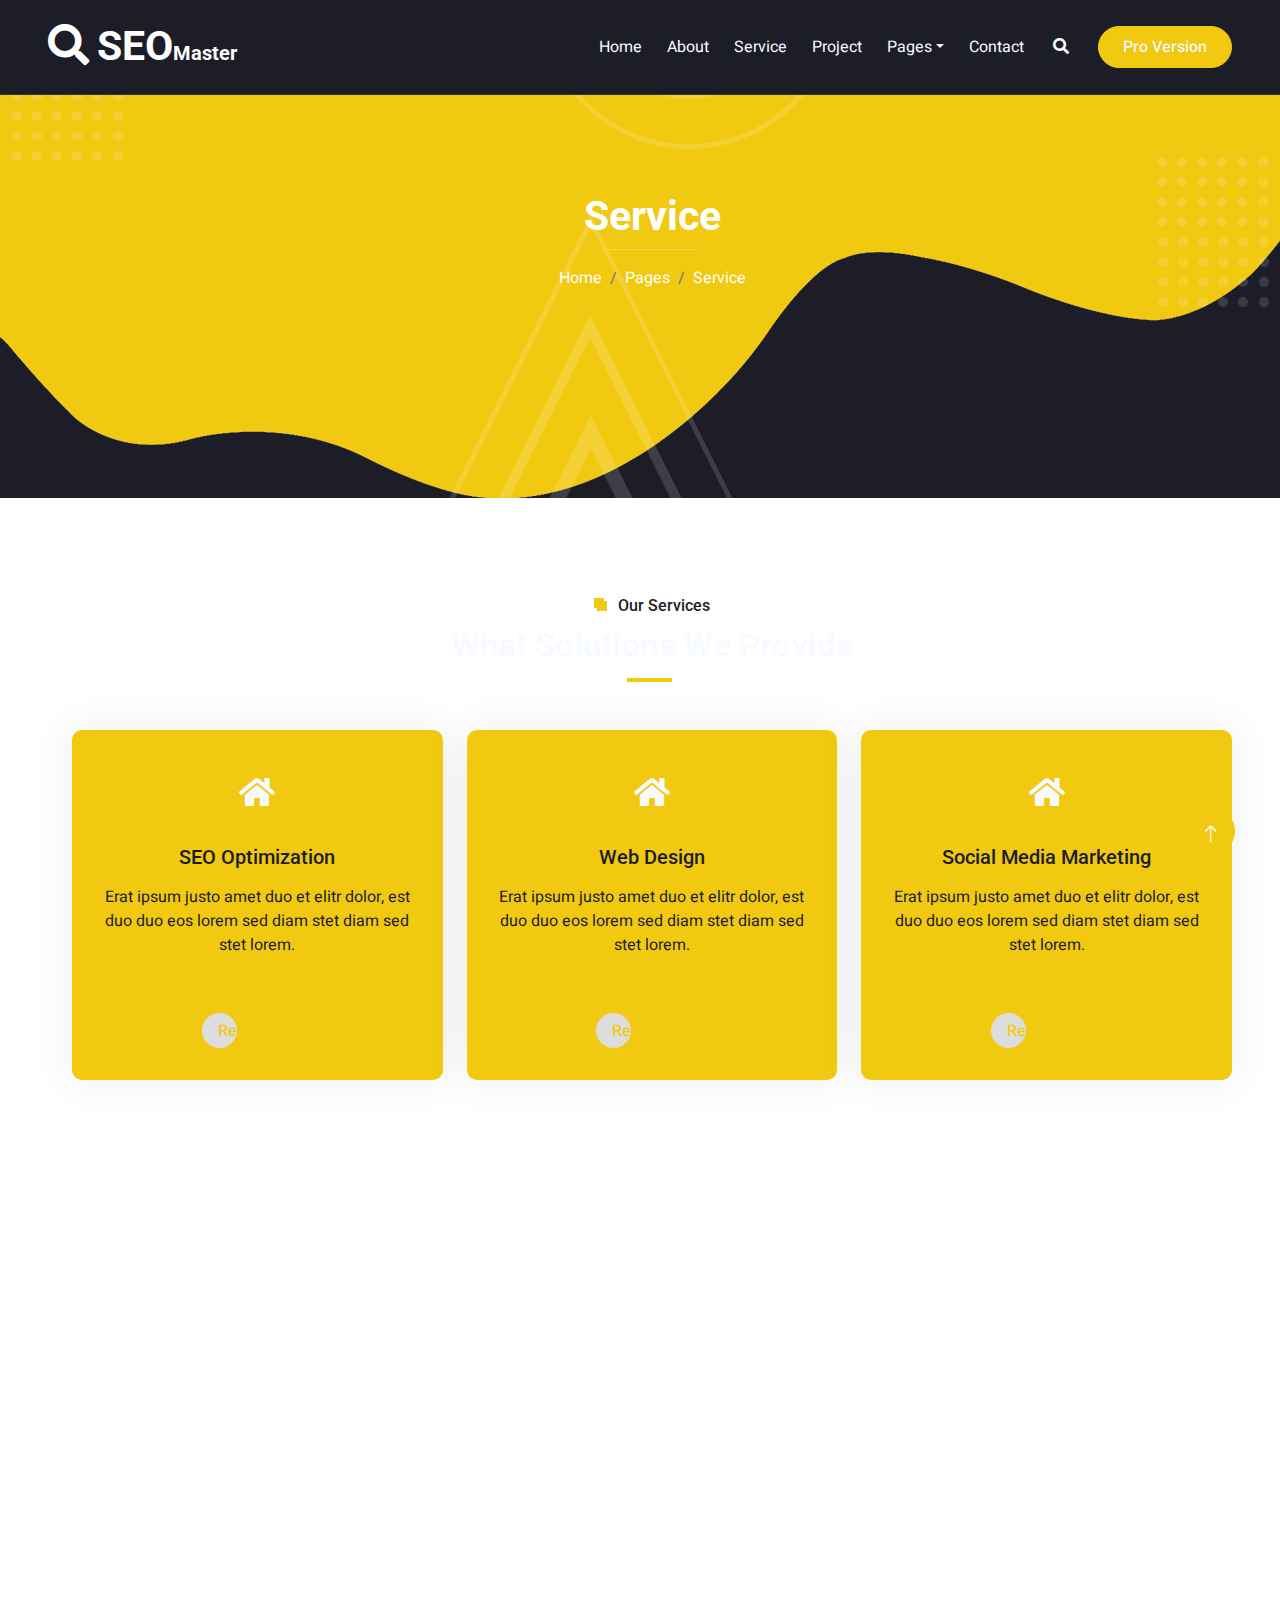
<file: service.html>
<!DOCTYPE html>
<html lang="en">

<head>
    <meta charset="utf-8">
    <title>SEO Master - SEO Agency Website Template</title>
    <meta content="width=device-width, initial-scale=1.0" name="viewport">
    <meta content="" name="keywords">
    <meta content="" name="description">

    <!-- Favicon -->
    <link href="img/favicon.ico" rel="icon">

    <!-- Google Web Fonts -->
    <link rel="preconnect" href="https://fonts.googleapis.com">
    <link rel="preconnect" href="https://fonts.gstatic.com" crossorigin>
    <link href="https://fonts.googleapis.com/css2?family=Heebo:wght@400;500&family=Roboto:wght@400;500;700&display=swap" rel="stylesheet"> 

    <!-- Icon Font Stylesheet -->
    <link href="https://cdnjs.cloudflare.com/ajax/libs/font-awesome/5.10.0/css/all.min.css" rel="stylesheet">
    <link href="https://cdn.jsdelivr.net/npm/bootstrap-icons@1.4.1/font/bootstrap-icons.css" rel="stylesheet">

    <!-- Libraries Stylesheet -->
    <link href="lib/animate/animate.min.css" rel="stylesheet">
    <link href="lib/owlcarousel/assets/owl.carousel.min.css" rel="stylesheet">
    <link href="lib/lightbox/css/lightbox.min.css" rel="stylesheet">

    <!-- Customized Bootstrap Stylesheet -->
    <link href="css/bootstrap.min.css" rel="stylesheet">

    <!-- Template Stylesheet -->
    <link href="css/style.css" rel="stylesheet">
</head>

<body>
    <div class="container-xxl bg-white p-0">
        <!-- Spinner Start -->
        <div id="spinner" class="show bg-white position-fixed translate-middle w-100 vh-100 top-50 start-50 d-flex align-items-center justify-content-center">
            <div class="spinner-grow text-primary" style="width: 3rem; height: 3rem;" role="status">
                <span class="sr-only">Loading...</span>
            </div>
        </div>
        <!-- Spinner End -->


        <!-- Navbar & Hero Start -->
        <div class="container-xxl position-relative p-0">
            <nav class="navbar navbar-expand-lg navbar-light px-4 px-lg-5 py-3 py-lg-0">
                <a href="" class="navbar-brand p-0">
                    <h1 class="m-0"><i class="fa fa-search me-2"></i>SEO<span class="fs-5">Master</span></h1>
                    <!-- <img src="img/logo.png" alt="Logo"> -->
                </a>
                <button class="navbar-toggler" type="button" data-bs-toggle="collapse" data-bs-target="#navbarCollapse">
                    <span class="fa fa-bars"></span>
                </button>
                <div class="collapse navbar-collapse" id="navbarCollapse">
                    <div class="navbar-nav ms-auto py-0">
                        <a href="index.html" class="nav-item nav-link">Home</a>
                        <a href="about.html" class="nav-item nav-link">About</a>
                        <a href="service.html" class="nav-item nav-link active">Service</a>
                        <a href="project.html" class="nav-item nav-link">Project</a>
                        <div class="nav-item dropdown">
                            <a href="#" class="nav-link dropdown-toggle" data-bs-toggle="dropdown">Pages</a>
                            <div class="dropdown-menu m-0">
                                <a href="team.html" class="dropdown-item">Our Team</a>
                                <a href="testimonial.html" class="dropdown-item">Testimonial</a>
                                <a href="404.html" class="dropdown-item">404 Page</a>
                            </div>
                        </div>
                        <a href="contact.html" class="nav-item nav-link">Contact</a>
                    </div>
                    <butaton type="button" class="btn text-secondary ms-3" data-bs-toggle="modal" data-bs-target="#searchModal"><i class="fa fa-search"></i></butaton>
                    <a href="https://htmlcodex.com/startup-company-website-template" class="btn btn-secondary text-light rounded-pill py-2 px-4 ms-3">Pro Version</a>
                </div>
            </nav>

            <div class="container-xxl py-5 bg-primary hero-header mb-5">
                <div class="container my-5 py-5 px-lg-5">
                    <div class="row g-5 py-5">
                        <div class="col-12 text-center">
                            <h1 class="text-white animated zoomIn">Service</h1>
                            <hr class="bg-white mx-auto mt-0" style="width: 90px;">
                            <nav aria-label="breadcrumb">
                                <ol class="breadcrumb justify-content-center">
                                    <li class="breadcrumb-item"><a class="text-white" href="#">Home</a></li>
                                    <li class="breadcrumb-item"><a class="text-white" href="#">Pages</a></li>
                                    <li class="breadcrumb-item text-white active" aria-current="page">Service</li>
                                </ol>
                            </nav>
                        </div>
                    </div>
                </div>
            </div>
        </div>
        <!-- Navbar & Hero End -->


        <!-- Full Screen Search Start -->
        <div class="modal fade" id="searchModal" tabindex="-1">
            <div class="modal-dialog modal-fullscreen">
                <div class="modal-content" style="background: rgba(29, 29, 39, 0.7);">
                    <div class="modal-header border-0">
                        <button type="button" class="btn bg-white btn-close" data-bs-dismiss="modal" aria-label="Close"></button>
                    </div>
                    <div class="modal-body d-flex align-items-center justify-content-center">
                        <div class="input-group" style="max-width: 600px;">
                            <input type="text" class="form-control bg-transparent border-light p-3" placeholder="Type search keyword">
                            <button class="btn btn-light px-4"><i class="bi bi-search"></i></button>
                        </div>
                    </div>
                </div>
            </div>
        </div>
        <!-- Full Screen Search End -->


        <!-- Service Start -->
        <div class="container-xxl py-5">
            <div class="container px-lg-5">
                <div class="section-title position-relative text-center mb-5 pb-2 wow fadeInUp" data-wow-delay="0.1s">
                    <h6 class="position-relative d-inline text-primary ps-4">Our Services</h6>
                    <h2 class="mt-2">What Solutions We Provide</h2>
                </div>
                <div class="row g-4">
                    <div class="col-lg-4 col-md-6 wow zoomIn" data-wow-delay="0.1s">
                        <div class="service-item d-flex flex-column justify-content-center text-center rounded">
                            <div class="service-icon flex-shrink-0">
                                <i class="fa fa-home fa-2x"></i>
                            </div>
                            <h5 class="mb-3">SEO Optimization</h5>
                            <p>Erat ipsum justo amet duo et elitr dolor, est duo duo eos lorem sed diam stet diam sed stet lorem.</p>
                            <a class="btn px-3 mt-auto mx-auto" href="">Read More</a>
                        </div>
                    </div>
                    <div class="col-lg-4 col-md-6 wow zoomIn" data-wow-delay="0.3s">
                        <div class="service-item d-flex flex-column justify-content-center text-center rounded">
                            <div class="service-icon flex-shrink-0">
                                <i class="fa fa-home fa-2x"></i>
                            </div>
                            <h5 class="mb-3">Web Design</h5>
                            <p>Erat ipsum justo amet duo et elitr dolor, est duo duo eos lorem sed diam stet diam sed stet lorem.</p>
                            <a class="btn px-3 mt-auto mx-auto" href="">Read More</a>
                        </div>
                    </div>
                    <div class="col-lg-4 col-md-6 wow zoomIn" data-wow-delay="0.6s">
                        <div class="service-item d-flex flex-column justify-content-center text-center rounded">
                            <div class="service-icon flex-shrink-0">
                                <i class="fa fa-home fa-2x"></i>
                            </div>
                            <h5 class="mb-3">Social Media Marketing</h5>
                            <p>Erat ipsum justo amet duo et elitr dolor, est duo duo eos lorem sed diam stet diam sed stet lorem.</p>
                            <a class="btn px-3 mt-auto mx-auto" href="">Read More</a>
                        </div>
                    </div>
                    <div class="col-lg-4 col-md-6 wow zoomIn" data-wow-delay="0.1s">
                        <div class="service-item d-flex flex-column justify-content-center text-center rounded">
                            <div class="service-icon flex-shrink-0">
                                <i class="fa fa-home fa-2x"></i>
                            </div>
                            <h5 class="mb-3">Email Marketing</h5>
                            <p>Erat ipsum justo amet duo et elitr dolor, est duo duo eos lorem sed diam stet diam sed stet lorem.</p>
                            <a class="btn px-3 mt-auto mx-auto" href="">Read More</a>
                        </div>
                    </div>
                    <div class="col-lg-4 col-md-6 wow zoomIn" data-wow-delay="0.3s">
                        <div class="service-item d-flex flex-column justify-content-center text-center rounded">
                            <div class="service-icon flex-shrink-0">
                                <i class="fa fa-home fa-2x"></i>
                            </div>
                            <h5 class="mb-3">PPC Advertising</h5>
                            <p>Erat ipsum justo amet duo et elitr dolor, est duo duo eos lorem sed diam stet diam sed stet lorem.</p>
                            <a class="btn px-3 mt-auto mx-auto" href="">Read More</a>
                        </div>
                    </div>
                    <div class="col-lg-4 col-md-6 wow zoomIn" data-wow-delay="0.6s">
                        <div class="service-item d-flex flex-column justify-content-center text-center rounded">
                            <div class="service-icon flex-shrink-0">
                                <i class="fa fa-home fa-2x"></i>
                            </div>
                            <h5 class="mb-3">App Development</h5>
                            <p>Erat ipsum justo amet duo et elitr dolor, est duo duo eos lorem sed diam stet diam sed stet lorem.</p>
                            <a class="btn px-3 mt-auto mx-auto" href="">Read More</a>
                        </div>
                    </div>
                </div>
            </div>
        </div>
        <!-- Service End -->
        

        <!-- Footer Start -->
        <div class="container-fluid bg-primary text-light footer mt-5 pt-5 wow fadeIn" data-wow-delay="0.1s">
            <div class="container py-5 px-lg-5">
                <div class="row g-5">
                    <div class="col-md-6 col-lg-3">
                        <h5 class="text-white mb-4">Get In Touch</h5>
                        <p><i class="fa fa-map-marker-alt me-3"></i>123 Street, New York, USA</p>
                        <p><i class="fa fa-phone-alt me-3"></i>+012 345 67890</p>
                        <p><i class="fa fa-envelope me-3"></i>info@example.com</p>
                        <div class="d-flex pt-2">
                            <a class="btn btn-outline-light btn-social" href=""><i class="fab fa-twitter"></i></a>
                            <a class="btn btn-outline-light btn-social" href=""><i class="fab fa-facebook-f"></i></a>
                            <a class="btn btn-outline-light btn-social" href=""><i class="fab fa-youtube"></i></a>
                            <a class="btn btn-outline-light btn-social" href=""><i class="fab fa-instagram"></i></a>
                            <a class="btn btn-outline-light btn-social" href=""><i class="fab fa-linkedin-in"></i></a>
                        </div>
                    </div>
                    <div class="col-md-6 col-lg-3">
                        <h5 class="text-white mb-4">Popular Link</h5>
                        <a class="btn btn-link" href="">About Us</a>
                        <a class="btn btn-link" href="">Contact Us</a>
                        <a class="btn btn-link" href="">Privacy Policy</a>
                        <a class="btn btn-link" href="">Terms & Condition</a>
                        <a class="btn btn-link" href="">Career</a>
                    </div>
                    <div class="col-md-6 col-lg-3">
                        <h5 class="text-white mb-4">Project Gallery</h5>
                        <div class="row g-2">
                            <div class="col-4">
                                <img class="img-fluid" src="img/portfolio-1.jpg" alt="Image">
                            </div>
                            <div class="col-4">
                                <img class="img-fluid" src="img/portfolio-2.jpg" alt="Image">
                            </div>
                            <div class="col-4">
                                <img class="img-fluid" src="img/portfolio-3.jpg" alt="Image">
                            </div>
                            <div class="col-4">
                                <img class="img-fluid" src="img/portfolio-4.jpg" alt="Image">
                            </div>
                            <div class="col-4">
                                <img class="img-fluid" src="img/portfolio-5.jpg" alt="Image">
                            </div>
                            <div class="col-4">
                                <img class="img-fluid" src="img/portfolio-6.jpg" alt="Image">
                            </div>
                        </div>
                    </div>
                    <div class="col-md-6 col-lg-3">
                        <h5 class="text-white mb-4">Newsletter</h5>
                        <p>Lorem ipsum dolor sit amet elit. Phasellus nec pretium mi. Curabitur facilisis ornare velit non vulpu</p>
                        <div class="position-relative w-100 mt-3">
                            <input class="form-control border-0 rounded-pill w-100 ps-4 pe-5" type="text" placeholder="Your Email" style="height: 48px;">
                            <button type="button" class="btn shadow-none position-absolute top-0 end-0 mt-1 me-2"><i class="fa fa-paper-plane text-primary fs-4"></i></button>
                        </div>
                    </div>
                </div>
            </div>
            <div class="container px-lg-5">
                <div class="copyright">
                    <div class="row">
                        <div class="col-md-6 text-center text-md-start mb-3 mb-md-0">
                            &copy; <a class="border-bottom" href="#">Your Site Name</a>, All Right Reserved. 
							
							<!--/*** This template is free as long as you keep the footer author’s credit link/attribution link/backlink. If you'd like to use the template without the footer author’s credit link/attribution link/backlink, you can purchase the Credit Removal License from "https://htmlcodex.com/credit-removal". Thank you for your support. ***/-->
							Designed By <a class="border-bottom" href="https://htmlcodex.com">HTML Codex</a>
                        </div>
                        <div class="col-md-6 text-center text-md-end">
                            <div class="footer-menu">
                                <a href="">Home</a>
                                <a href="">Cookies</a>
                                <a href="">Help</a>
                                <a href="">FQAs</a>
                            </div>
                        </div>
                    </div>
                </div>
            </div>
        </div>
        <!-- Footer End -->


        <!-- Back to Top -->
        <a href="#" class="btn btn-lg btn-primary btn-lg-square back-to-top pt-2"><i class="bi bi-arrow-up"></i></a>
    </div>

    <!-- JavaScript Libraries -->
    <script src="https://code.jquery.com/jquery-3.4.1.min.js"></script>
    <script src="https://cdn.jsdelivr.net/npm/bootstrap@5.0.0/dist/js/bootstrap.bundle.min.js"></script>
    <script src="lib/wow/wow.min.js"></script>
    <script src="lib/easing/easing.min.js"></script>
    <script src="lib/waypoints/waypoints.min.js"></script>
    <script src="lib/owlcarousel/owl.carousel.min.js"></script>
    <script src="lib/isotope/isotope.pkgd.min.js"></script>
    <script src="lib/lightbox/js/lightbox.min.js"></script>

    <!-- Template Javascript -->
    <script src="js/main.js"></script>
</body>

</html>
</file>
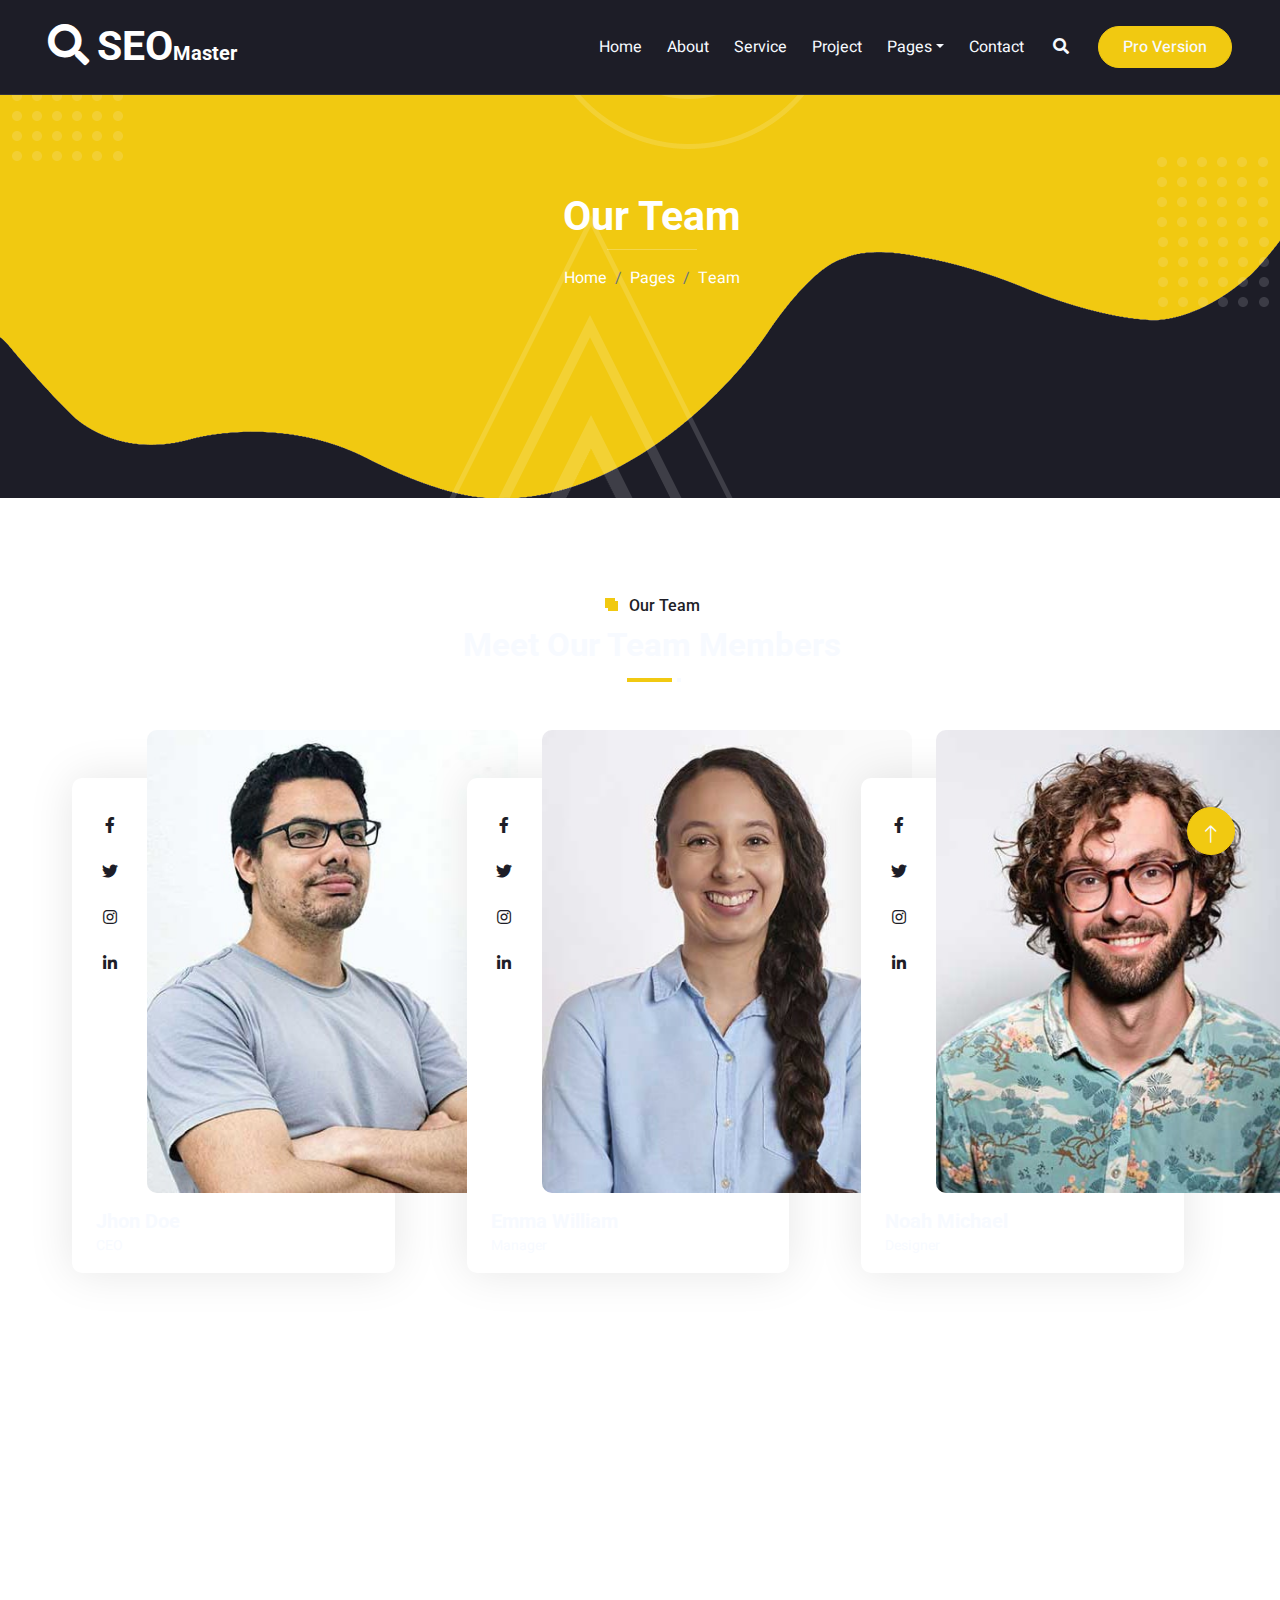
<file: team.html>
<!DOCTYPE html>
<html lang="en">

<head>
    <meta charset="utf-8">
    <title>SEO Master - SEO Agency Website Template</title>
    <meta content="width=device-width, initial-scale=1.0" name="viewport">
    <meta content="" name="keywords">
    <meta content="" name="description">

    <!-- Favicon -->
    <link href="img/favicon.ico" rel="icon">

    <!-- Google Web Fonts -->
    <link rel="preconnect" href="https://fonts.googleapis.com">
    <link rel="preconnect" href="https://fonts.gstatic.com" crossorigin>
    <link href="https://fonts.googleapis.com/css2?family=Heebo:wght@400;500&family=Roboto:wght@400;500;700&display=swap" rel="stylesheet"> 

    <!-- Icon Font Stylesheet -->
    <link href="https://cdnjs.cloudflare.com/ajax/libs/font-awesome/5.10.0/css/all.min.css" rel="stylesheet">
    <link href="https://cdn.jsdelivr.net/npm/bootstrap-icons@1.4.1/font/bootstrap-icons.css" rel="stylesheet">

    <!-- Libraries Stylesheet -->
    <link href="lib/animate/animate.min.css" rel="stylesheet">
    <link href="lib/owlcarousel/assets/owl.carousel.min.css" rel="stylesheet">
    <link href="lib/lightbox/css/lightbox.min.css" rel="stylesheet">

    <!-- Customized Bootstrap Stylesheet -->
    <link href="css/bootstrap.min.css" rel="stylesheet">

    <!-- Template Stylesheet -->
    <link href="css/style.css" rel="stylesheet">
</head>

<body>
    <div class="container-xxl bg-white p-0">
        <!-- Spinner Start -->
        <div id="spinner" class="show bg-white position-fixed translate-middle w-100 vh-100 top-50 start-50 d-flex align-items-center justify-content-center">
            <div class="spinner-grow text-primary" style="width: 3rem; height: 3rem;" role="status">
                <span class="sr-only">Loading...</span>
            </div>
        </div>
        <!-- Spinner End -->


        <!-- Navbar & Hero Start -->
        <div class="container-xxl position-relative p-0">
            <nav class="navbar navbar-expand-lg navbar-light px-4 px-lg-5 py-3 py-lg-0">
                <a href="" class="navbar-brand p-0">
                    <h1 class="m-0"><i class="fa fa-search me-2"></i>SEO<span class="fs-5">Master</span></h1>
                    <!-- <img src="img/logo.png" alt="Logo"> -->
                </a>
                <button class="navbar-toggler" type="button" data-bs-toggle="collapse" data-bs-target="#navbarCollapse">
                    <span class="fa fa-bars"></span>
                </button>
                <div class="collapse navbar-collapse" id="navbarCollapse">
                    <div class="navbar-nav ms-auto py-0">
                        <a href="index.html" class="nav-item nav-link">Home</a>
                        <a href="about.html" class="nav-item nav-link">About</a>
                        <a href="service.html" class="nav-item nav-link">Service</a>
                        <a href="project.html" class="nav-item nav-link">Project</a>
                        <div class="nav-item dropdown">
                            <a href="#" class="nav-link dropdown-toggle active" data-bs-toggle="dropdown">Pages</a>
                            <div class="dropdown-menu m-0">
                                <a href="team.html" class="dropdown-item active">Our Team</a>
                                <a href="testimonial.html" class="dropdown-item">Testimonial</a>
                                <a href="404.html" class="dropdown-item">404 Page</a>
                            </div>
                        </div>
                        <a href="contact.html" class="nav-item nav-link">Contact</a>
                    </div>
                    <butaton type="button" class="btn text-secondary ms-3" data-bs-toggle="modal" data-bs-target="#searchModal"><i class="fa fa-search"></i></butaton>
                    <a href="https://htmlcodex.com/startup-company-website-template" class="btn btn-secondary text-light rounded-pill py-2 px-4 ms-3">Pro Version</a>
                </div>
            </nav>

            <div class="container-xxl py-5 bg-primary hero-header mb-5">
                <div class="container my-5 py-5 px-lg-5">
                    <div class="row g-5 py-5">
                        <div class="col-12 text-center">
                            <h1 class="text-white animated zoomIn">Our Team</h1>
                            <hr class="bg-white mx-auto mt-0" style="width: 90px;">
                            <nav aria-label="breadcrumb">
                                <ol class="breadcrumb justify-content-center">
                                    <li class="breadcrumb-item"><a class="text-white" href="#">Home</a></li>
                                    <li class="breadcrumb-item"><a class="text-white" href="#">Pages</a></li>
                                    <li class="breadcrumb-item text-white active" aria-current="page">Team</li>
                                </ol>
                            </nav>
                        </div>
                    </div>
                </div>
            </div>
        </div>
        <!-- Navbar & Hero End -->


        <!-- Full Screen Search Start -->
        <div class="modal fade" id="searchModal" tabindex="-1">
            <div class="modal-dialog modal-fullscreen">
                <div class="modal-content" style="background: rgba(29, 29, 39, 0.7);">
                    <div class="modal-header border-0">
                        <button type="button" class="btn bg-white btn-close" data-bs-dismiss="modal" aria-label="Close"></button>
                    </div>
                    <div class="modal-body d-flex align-items-center justify-content-center">
                        <div class="input-group" style="max-width: 600px;">
                            <input type="text" class="form-control bg-transparent border-light p-3" placeholder="Type search keyword">
                            <button class="btn btn-light px-4"><i class="bi bi-search"></i></button>
                        </div>
                    </div>
                </div>
            </div>
        </div>
        <!-- Full Screen Search End -->


        <!-- Team Start -->
        <div class="container-xxl py-5">
            <div class="container px-lg-5">
                <div class="section-title position-relative text-center mb-5 pb-2 wow fadeInUp" data-wow-delay="0.1s">
                    <h6 class="position-relative d-inline text-primary ps-4">Our Team</h6>
                    <h2 class="mt-2">Meet Our Team Members</h2>
                </div>
                <div class="row g-4">
                    <div class="col-lg-4 col-md-6 wow fadeInUp" data-wow-delay="0.1s">
                        <div class="team-item">
                            <div class="d-flex">
                                <div class="flex-shrink-0 d-flex flex-column align-items-center mt-4 pt-5" style="width: 75px;">
                                    <a class="btn btn-square text-primary bg-white my-1" href=""><i class="fab fa-facebook-f"></i></a>
                                    <a class="btn btn-square text-primary bg-white my-1" href=""><i class="fab fa-twitter"></i></a>
                                    <a class="btn btn-square text-primary bg-white my-1" href=""><i class="fab fa-instagram"></i></a>
                                    <a class="btn btn-square text-primary bg-white my-1" href=""><i class="fab fa-linkedin-in"></i></a>
                                </div>
                                <img class="img-fluid rounded w-100" src="img/team-1.jpg" alt="">
                            </div>
                            <div class="px-4 py-3">
                                <h5 class="fw-bold m-0">Jhon Doe</h5>
                                <small>CEO</small>
                            </div>
                        </div>
                    </div>
                    <div class="col-lg-4 col-md-6 wow fadeInUp" data-wow-delay="0.3s">
                        <div class="team-item">
                            <div class="d-flex">
                                <div class="flex-shrink-0 d-flex flex-column align-items-center mt-4 pt-5" style="width: 75px;">
                                    <a class="btn btn-square text-primary bg-white my-1" href=""><i class="fab fa-facebook-f"></i></a>
                                    <a class="btn btn-square text-primary bg-white my-1" href=""><i class="fab fa-twitter"></i></a>
                                    <a class="btn btn-square text-primary bg-white my-1" href=""><i class="fab fa-instagram"></i></a>
                                    <a class="btn btn-square text-primary bg-white my-1" href=""><i class="fab fa-linkedin-in"></i></a>
                                </div>
                                <img class="img-fluid rounded w-100" src="img/team-2.jpg" alt="">
                            </div>
                            <div class="px-4 py-3">
                                <h5 class="fw-bold m-0">Emma William</h5>
                                <small>Manager</small>
                            </div>
                        </div>
                    </div>
                    <div class="col-lg-4 col-md-6 wow fadeInUp" data-wow-delay="0.6s">
                        <div class="team-item">
                            <div class="d-flex">
                                <div class="flex-shrink-0 d-flex flex-column align-items-center mt-4 pt-5" style="width: 75px;">
                                    <a class="btn btn-square text-primary bg-white my-1" href=""><i class="fab fa-facebook-f"></i></a>
                                    <a class="btn btn-square text-primary bg-white my-1" href=""><i class="fab fa-twitter"></i></a>
                                    <a class="btn btn-square text-primary bg-white my-1" href=""><i class="fab fa-instagram"></i></a>
                                    <a class="btn btn-square text-primary bg-white my-1" href=""><i class="fab fa-linkedin-in"></i></a>
                                </div>
                                <img class="img-fluid rounded w-100" src="img/team-3.jpg" alt="">
                            </div>
                            <div class="px-4 py-3">
                                <h5 class="fw-bold m-0">Noah Michael</h5>
                                <small>Designer</small>
                            </div>
                        </div>
                    </div>
                </div>
            </div>
        </div>
        <!-- Team End -->
        

        <!-- Footer Start -->
        <div class="container-fluid bg-primary text-light footer mt-5 pt-5 wow fadeIn" data-wow-delay="0.1s">
            <div class="container py-5 px-lg-5">
                <div class="row g-5">
                    <div class="col-md-6 col-lg-3">
                        <h5 class="text-white mb-4">Get In Touch</h5>
                        <p><i class="fa fa-map-marker-alt me-3"></i>123 Street, New York, USA</p>
                        <p><i class="fa fa-phone-alt me-3"></i>+012 345 67890</p>
                        <p><i class="fa fa-envelope me-3"></i>info@example.com</p>
                        <div class="d-flex pt-2">
                            <a class="btn btn-outline-light btn-social" href=""><i class="fab fa-twitter"></i></a>
                            <a class="btn btn-outline-light btn-social" href=""><i class="fab fa-facebook-f"></i></a>
                            <a class="btn btn-outline-light btn-social" href=""><i class="fab fa-youtube"></i></a>
                            <a class="btn btn-outline-light btn-social" href=""><i class="fab fa-instagram"></i></a>
                            <a class="btn btn-outline-light btn-social" href=""><i class="fab fa-linkedin-in"></i></a>
                        </div>
                    </div>
                    <div class="col-md-6 col-lg-3">
                        <h5 class="text-white mb-4">Popular Link</h5>
                        <a class="btn btn-link" href="">About Us</a>
                        <a class="btn btn-link" href="">Contact Us</a>
                        <a class="btn btn-link" href="">Privacy Policy</a>
                        <a class="btn btn-link" href="">Terms & Condition</a>
                        <a class="btn btn-link" href="">Career</a>
                    </div>
                    <div class="col-md-6 col-lg-3">
                        <h5 class="text-white mb-4">Project Gallery</h5>
                        <div class="row g-2">
                            <div class="col-4">
                                <img class="img-fluid" src="img/portfolio-1.jpg" alt="Image">
                            </div>
                            <div class="col-4">
                                <img class="img-fluid" src="img/portfolio-2.jpg" alt="Image">
                            </div>
                            <div class="col-4">
                                <img class="img-fluid" src="img/portfolio-3.jpg" alt="Image">
                            </div>
                            <div class="col-4">
                                <img class="img-fluid" src="img/portfolio-4.jpg" alt="Image">
                            </div>
                            <div class="col-4">
                                <img class="img-fluid" src="img/portfolio-5.jpg" alt="Image">
                            </div>
                            <div class="col-4">
                                <img class="img-fluid" src="img/portfolio-6.jpg" alt="Image">
                            </div>
                        </div>
                    </div>
                    <div class="col-md-6 col-lg-3">
                        <h5 class="text-white mb-4">Newsletter</h5>
                        <p>Lorem ipsum dolor sit amet elit. Phasellus nec pretium mi. Curabitur facilisis ornare velit non vulpu</p>
                        <div class="position-relative w-100 mt-3">
                            <input class="form-control border-0 rounded-pill w-100 ps-4 pe-5" type="text" placeholder="Your Email" style="height: 48px;">
                            <button type="button" class="btn shadow-none position-absolute top-0 end-0 mt-1 me-2"><i class="fa fa-paper-plane text-primary fs-4"></i></button>
                        </div>
                    </div>
                </div>
            </div>
            <div class="container px-lg-5">
                <div class="copyright">
                    <div class="row">
                        <div class="col-md-6 text-center text-md-start mb-3 mb-md-0">
                            &copy; <a class="border-bottom" href="#">Your Site Name</a>, All Right Reserved. 
							
							<!--/*** This template is free as long as you keep the footer author’s credit link/attribution link/backlink. If you'd like to use the template without the footer author’s credit link/attribution link/backlink, you can purchase the Credit Removal License from "https://htmlcodex.com/credit-removal". Thank you for your support. ***/-->
							Designed By <a class="border-bottom" href="https://htmlcodex.com">HTML Codex</a>
                        </div>
                        <div class="col-md-6 text-center text-md-end">
                            <div class="footer-menu">
                                <a href="">Home</a>
                                <a href="">Cookies</a>
                                <a href="">Help</a>
                                <a href="">FQAs</a>
                            </div>
                        </div>
                    </div>
                </div>
            </div>
        </div>
        <!-- Footer End -->


        <!-- Back to Top -->
        <a href="#" class="btn btn-lg btn-primary btn-lg-square back-to-top pt-2"><i class="bi bi-arrow-up"></i></a>
    </div>

    <!-- JavaScript Libraries -->
    <script src="https://code.jquery.com/jquery-3.4.1.min.js"></script>
    <script src="https://cdn.jsdelivr.net/npm/bootstrap@5.0.0/dist/js/bootstrap.bundle.min.js"></script>
    <script src="lib/wow/wow.min.js"></script>
    <script src="lib/easing/easing.min.js"></script>
    <script src="lib/waypoints/waypoints.min.js"></script>
    <script src="lib/owlcarousel/owl.carousel.min.js"></script>
    <script src="lib/isotope/isotope.pkgd.min.js"></script>
    <script src="lib/lightbox/js/lightbox.min.js"></script>

    <!-- Template Javascript -->
    <script src="js/main.js"></script>
</body>

</html>
</file>
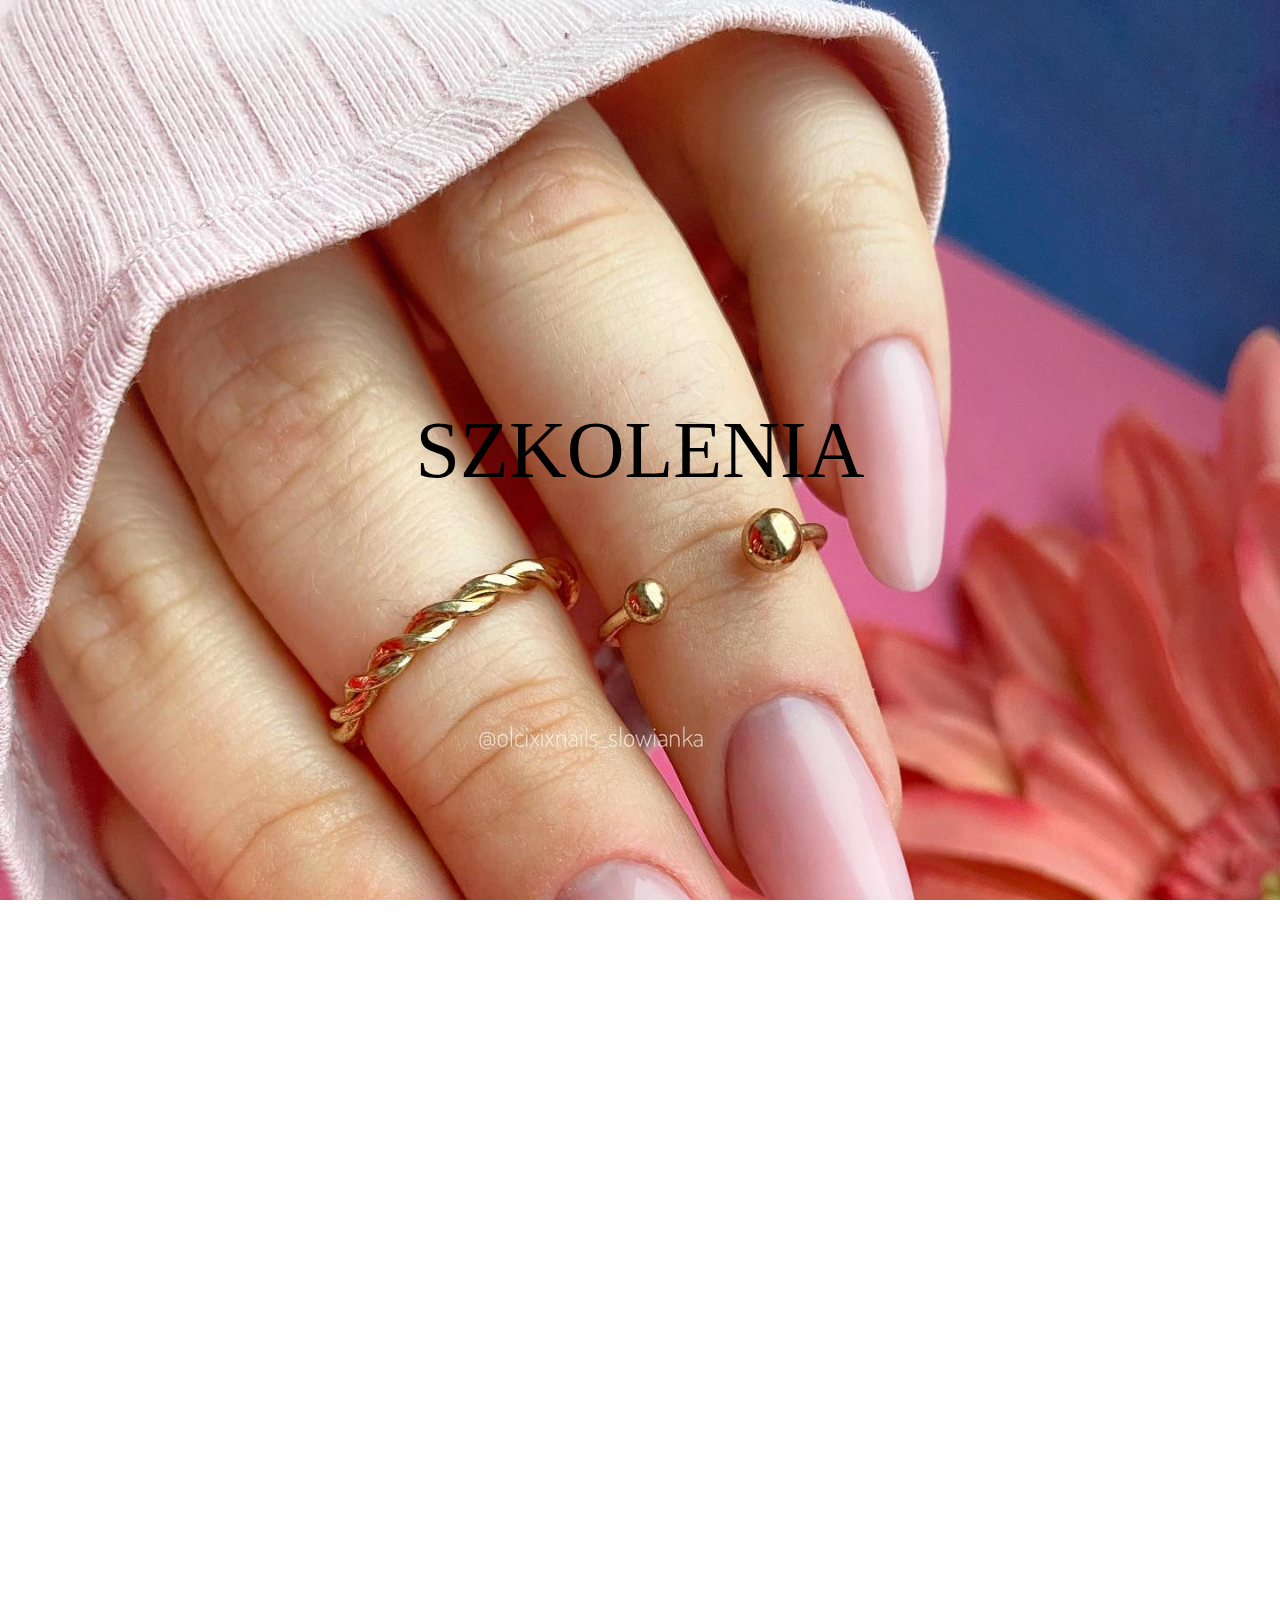
<file: test.html>
<!DOCTYPE html>
<html lang="en">
<head>
    <meta charset="UTF-8">
    <meta name="viewport" content="width=device-width, initial-scale=1.0">
    <style>
        body {
            margin: 0;
            height: 200vh; /* Adjust the height as needed for testing */
        }

        .paralax-wrapper {
            height: 100vh;
            overflow: hidden;
            position: relative;
        }

        .paralax {
            display: flex;
            background-attachment: fixed;
            background-position: 50% 0;
            background-repeat: no-repeat;
            background-size: cover;
            align-items: center;
            justify-content: center;
            text-align: center;
            height: 100%;
        }
    </style>
</head>
<body>

<div class="paralax-wrapper">
    <div class="paralax" style="background-image: url('images/2.jpg'); transform: translate(0px, 0px);">
        <span style="font-size: 80px;">
            SZKOLENIA
        </span>
    </div>
</div>

<script>
    window.addEventListener('scroll', function () {
        const parallax = document.querySelector('.paralax');
        const scrollPosition = window.scrollY;
        parallax.style.transform = 'translate(0px, ' + scrollPosition * 0.5 + 'px)';
    });
</script>

</body>
</html>
</file>
<file: css/style.css>
/********** Template CSS **********/
:root {
    --primary: #f1c911;
    --secondary: #ffeb39;
    --light: #F7FAFF;
    --dark: #1D1D27;
}

/*** Spinner ***/
#spinner {
    opacity: 0;
    visibility: hidden;
    transition: opacity .5s ease-out, visibility 0s linear .5s;
    z-index: 99999;
}

#spinner.show {
    transition: opacity .5s ease-out, visibility 0s linear 0s;
    visibility: visible;
    opacity: 1;
}

.back-to-top {
    position: fixed;
    display: none;
    right: 45px;
    bottom: 45px;
    z-index: 99;
}

/*** Heading ***/
h1,
h2,
h3,
.fw-bold {
    font-weight: 700 !important;
}

h4,
h5,
h6,
.fw-medium {
    font-weight: 500 !important;
}


.div-bi {
    display: flex;
    align-items: center;
    flex-direction: column;
    max-height: 400px;
}

/*** Button ***/
.btn {
    font-weight: 500;
    transition: .5s;
}

.btn-square {
    width: 38px;
    height: 38px;
}

.btn-sm-square {
    width: 32px;
    height: 32px;
}

.btn-lg-square {
    width: 48px;
    height: 48px;
}

.btn-square,
.btn-sm-square,
.btn-lg-square {
    padding: 0;
    display: flex;
    align-items: center;
    justify-content: center;
    font-weight: normal;
    border-radius: 50px;
    color: var(--light);
}

#start .btn-square {
    color: var(--dark);
    background-color: var(--light);
    border-color: var(--light);
    border-width: 2px;
}

.btn-square:hover {
    color: var(--primary);
}

#start .btn-square:hover {
    background-color: var(--dark);
    color: var(--primary);
    border-color: var(--light);
}


/*** Navbar ***/
.navbar-light .navbar-nav .nav-link {
    position: relative;
    margin-left: 25px;
    padding: 35px 0;
    color: var(--dark) !important;
    outline: none;
    transition: .5s;
}

.sticky-top.navbar-light .navbar-nav .nav-link {
    padding: 20px 0;
    color: var(--light) !important;
}

.navbar-light .navbar-nav .nav-link:hover,
.navbar-light .navbar-nav .nav-link.active {
    color: var(--primary) !important;
}

.navbar-light .navbar-brand h1 {
    color: #FFFFFF;
    transition: all 0.3s;
}

.navbar-light .navbar-brand h1:hover {
    color: var(--primary);
}

.navbar-light .navbar-brand img {
    max-height: 60px;
    transition: .5s;
}

.sticky-top.navbar-light .navbar-brand img {
    max-height: 45px;
}

.hero-header,
#start .container {
    margin-top: 0px;
    margin-bottom: 48px;
    padding-top: 48px;
    padding-bottom: 48px;
}

@media (max-width: 991.98px) {
    .sticky-top.navbar-light {
        position: fixed;
        background: var(--dark);
    }

    .navbar-light .navbar-collapse {
        margin-top: 15px;
        border-top: 1px solid #DDDDDD;
    }

    .navbar-light .navbar-nav .nav-link,
    .sticky-top.navbar-light .navbar-nav .nav-link {
        padding: 10px 0;
        margin-left: 0;
        color: var(--light) !important;
    }

    .navbar-light .navbar-brand h1 {
        color: var(--light);
    }

    .navbar-light .navbar-brand img {
        max-height: 80px;
    }

    .team-item img {
        width: auto;
    }

    .hero-header {
        margin-top: 0px;
        margin-bottom: 0px;
        padding-top: 0px;
        padding-bottom: 0px;
    }

    #start .container {
        margin-top: 8px;
        margin-bottom: 0px;
        padding-top: 8px;
        padding-bottom: 0px;
    }

    .row .power-bi-img {
        padding-top: 50px;
    }

    .change-text-size {
        font-size: 1.35rem;
    }

    .service-item .service-icon {
        margin: 0 auto 20px auto;
        width: 65px;
        height: 65px;
        display: flex;
        align-items: center;
        justify-content: center;
        color: var(--light);
        transition: .5s;
    }

    #img-tableau {
        display: flex;
        height: 200px;
        width: 200px;
    }


    .service-item .service-icon img {
        width: 65px;
        height: 65px;
    }

}

@media (min-width: 992px) {
    .navbar-light {
        position: absolute;
        width: 100%;
        top: 0;
        left: 0;
        border-bottom: 1px solid rgba(256, 256, 256, .1);
        z-index: 999;
    }

    .sticky-top.navbar-light {
        position: fixed;
        background: var(--dark);
    }

    .navbar-light .navbar-nav .nav-link::before {
        position: absolute;
        content: "";
        width: 0;
        height: 2px;
        bottom: -1px;
        left: 50%;
        background: var(--secondary);
        transition: .5s;
    }

    .navbar-light .navbar-nav .nav-link:hover::before,
    .navbar-light .navbar-nav .nav-link.active::before {
        width: 100%;
        left: 0;
    }

    .navbar-light .navbar-nav .nav-link.nav-contact::before {
        display: none;
    }

    .sticky-top.navbar-light .navbar-brand h1 {
        color: var(--light);
    }

    .navbar-light .navbar-brand h1:hover {
        color: var(--primary);
    }

    .navbar {
        background-color: var(--dark);
    }

    .navbar-light .navbar-nav .nav-link {
        color: var(--light) !important;
    }

    .navbar-light .navbar-nav .nav-link:hover,
    .navbar-light .navbar-nav .nav-link.active {
        color: var(--primary) !important;
    }

    .team-item img {
        max-height: 700px;
        width: 100%;
    }

    .bi-img {
        margin-top: 0;
        margin-bottom: 40px;
    }

    .change-text-size {
        font-size: 0.8rem;
    }

    .service-item .service-icon {
        margin: 0 auto 20px auto;
        width: 65px;
        height: 65px;
        display: flex;
        align-items: center;
        justify-content: center;
        color: var(--light);
        transition: .5s;
    }

    #img-tableau {
        display: flex;
        height: 200px;
        width: 200px;
    }


    .service-item .service-icon img {
        width: 65px;
        height: 65px;
    }

    .dropdown-menu {
        width: 350px;
    }

    .change-text-size-service {
        font-size: 0.85rem;
    }
}

/*** Hero Header ***/
.hero-header {
    background:
        url(../img/bg-dot.png),
        url(../img/bg-dot.png),
        url(../img/bg-round.png),
        url(../img/bg-tree.png),
        url(../img/bg-bottom-hero.png);
    background-position:
        10px 10px,
        bottom 190px right 10px,
        left 55% top -1px,
        left 45% bottom -1px,
        center bottom -1px;
    background-repeat: no-repeat;
}

@media (min-width: 1150px) {

    .change-text-size {
        font-size: 0.85rem;
    }

}


@media (min-width: 1320px) {
    .hero-header {
        background:
            url(../img/bg-dot.png),
            url(../img/bg-dot.png),
            url(../img/bg-round.png),
            url(../img/bg-tree.png);
        background-position:
            10px 10px,
            bottom 190px right 10px,
            left 55% top -1px,
            left 45% bottom -1px;
        background-repeat: no-repeat;
    }

    .hero-header {
        margin-bottom: 0;
        padding-bottom: 0;
    }

    .bi-img {
        margin-bottom: 0;
    }

    .div-bi {
        justify-content: center;
    }

    .team-item img {
        max-height: fit-content;
        max-width: 100%;
    }

    .change-text-size {
        font-size: 1rem;
    }

    .service-item .service-icon {
        margin: 0 auto 20px auto;
        width: 90px;
        height: 90px;
        display: flex;
        align-items: center;
        justify-content: center;
        color: var(--light);
        transition: .5s;
    }

    #img-tableau {
        display: flex;
        height: 200px;
        width: 200px;
    }


    .service-item .service-icon img {
        width: 90px;
        height: 90px;
    }

    .change-text-size-service {
        font-size: 1.25rem;
    }
}

@media (max-width: 575.98px) {

    .change-text-size {
        font-size: 0.85rem;
    }

    .btn-square {
        border-radius: 22px;
    }

}

/*** Section Title ***/
.section-title::before {
    position: absolute;
    content: "";
    width: 45px;
    height: 4px;
    bottom: 0;
    left: 0;
    background: var(--primary);
}

.section-title::after {
    position: absolute;
    content: "";
    width: 4px;
    height: 4px;
    bottom: 0;
    left: 50px;
    background: var(--light);
}

.section-title.text-center::before {
    left: 50%;
    margin-left: -25px;
}

.section-title.text-center::after {
    left: 50%;
    margin-left: 25px;
}

.section-title h6::before,
.section-title h6::after {
    position: absolute;
    content: "";
    width: 10px;
    height: 10px;
    top: 2px;
    left: 0;
    background: var(--primary);
}

.section-title h6::after {
    top: 5px;
    left: 3px;
}


/*** Service ***/
.service-item {
    position: relative;
    height: 350px;
    padding: 30px 25px;
    background: var(--primary);
    color: var(--dark);
    box-shadow: 0 0 45px rgba(0, 0, 0, .08);
    transition: .5s;
}

.service-item:hover {
    background: var(--light);
}

/* .service-item .service-icon {
    margin: 0 auto 20px auto;
    width: 90px;
    height: 90px;
    display: flex;
    align-items: center;
    justify-content: center;
    color: var(--light);
    transition: .5s;
}

#img-tableau {
    display: flex;
    height: 200px;
    width: 200px;
}


.service-item .service-icon img {
    width: 90px;
    height: 90px;
} */


.service-item:hover .service-icon {
    color: var(--primary);
}

.service-item h5,
.service-item p {
    color: var(--dark);
    transition: .5s;
}

.service-item:hover h5,
.service-item:hover p {
    color: var(--dark);
}

.service-item a.btn {
    position: relative;
    display: flex;
    color: var(--primary);
    transition: .5s;
    z-index: 1;
}

.service-item:hover a.btn {
    color: var(--primary);
}

.service-item a.btn::before {
    position: absolute;
    content: "";
    width: 35px;
    height: 35px;
    top: 0;
    left: 0;
    border-radius: 35px;
    background: #DDDDDD;
    transition: .5s;
    z-index: -1;
}

.service-item:hover a.btn::before {
    width: 100%;
    background: var(--primary);
}


/*** Testimonial ***/
.newsletter,
.testimonial {
    background:
        url(../img/bg-top.png),
        url(../img/bg-bottom.png);
    background-position: z left top,
        right bottom;
    background-repeat: no-repeat;
}

.testimonial-carousel .owl-item .testimonial-item,
.testimonial-carousel .owl-item.center .testimonial-item * {
    transition: .5s;
}

.testimonial-carousel .owl-item.center .testimonial-item {
    background: var(--light) !important;
    border-color: var(--light);
}

.testimonial-carousel .owl-item.center .testimonial-item * {
    color: #888888;
}

.testimonial-carousel .owl-item.center .testimonial-item i {
    color: var(--primary) !important;
}

.testimonial-carousel .owl-item.center .testimonial-item h6 {
    color: var(--dark) !important;
}


/*** Team ***/
.team-item {
    position: relative;
    transition: .5s;
    z-index: 1;
}

.team-item::after {
    position: absolute;
    content: "";
    top: 3rem;
    right: 3rem;
    bottom: 0;
    left: 0;
    border-radius: 10px;
    background: #FFFFFF;
    box-shadow: 0 0 45px rgba(0, 0, 0, .1);
    transition: .5s;
    z-index: -1;
}

.team-item:hover::after {
    background: var(--primary);
}

.team-item h5,
.team-item small {
    transition: .5s;
}

.team-item:hover h5,
.team-item:hover small {
    color: var(--light);
}


/*** Project Portfolio ***/
#portfolio-flters .btn {
    position: relative;
    display: inline-block;
    margin: 10px 4px 0 4px;
    transition: .5s;
}

#portfolio-flters .btn::after {
    position: absolute;
    content: "";
    right: -1px;
    bottom: -1px;
    border-left: 20px solid transparent;
    border-right: 0 solid transparent;
    border-bottom: 50px solid #FFFFFF;
}

#portfolio-flters .btn:hover,
#portfolio-flters .btn.active {
    color: var(--light);
    background: var(--primary);
}

.portfolio-overlay {
    position: absolute;
    display: flex;
    flex-direction: column;
    justify-content: center;
    width: 100%;
    height: 100%;
    padding: 30px;
    top: 0;
    left: 0;
    background: var(--primary);
    transition: .5s;
    z-index: 1;
    opacity: 0;
}

.portfolio-item:hover .portfolio-overlay {
    opacity: 1;
}

.portfolio-item .btn {
    position: absolute;
    width: 90px;
    height: 90px;
    top: 0px;
    right: 0px;
    display: flex;
    align-items: center;
    justify-content: center;
    background: url(../img/icon-shape-white.png) center center no-repeat;
    border: none;
    transition: .5s;
    opacity: 0;
    z-index: 2;
}

.portfolio-item:hover .btn {
    opacity: 1;
    transition-delay: .15s;
}


/*** Footer ***/
.footer {
    background: url(../img/footer.png) center center no-repeat;
    background-size: contain;
}

.footer .btn.btn-social {
    margin-right: 5px;
    width: 40px;
    height: 40px;
    display: flex;
    align-items: center;
    justify-content: center;
    color: var(--light);
    background-color: var(--dark);
    border: 1px solid rgba(256, 256, 256, .1);
    border-radius: 40px;
    transition: .3s;
}

.footer .btn.btn-social:hover {
    color: var(--primary);
}

.footer .btn.btn-link {
    display: block;
    margin-bottom: 10px;
    padding: 0;
    text-align: left;
    color: var(--dark);
    font-weight: normal;
    transition: .3s;
}

.footer .btn.btn-link::before {
    position: relative;
    content: "\f105";
    font-family: "Font Awesome 5 Free";
    font-weight: 900;
    margin-right: 10px;
}

.footer .btn.btn-link:hover {
    letter-spacing: 1px;
    box-shadow: none;
}

.footer .copyright {
    padding: 25px 0;
    font-size: 14px;
    border-top: 1px solid rgba(256, 256, 256, .1);
}

.footer .copyright a {
    color: var(--dark);
}

.footer .footer-menu a {
    margin-right: 15px;
    padding-right: 15px;
    border-right: 1px solid rgba(255, 255, 255, .1);
}

.footer .footer-menu a:last-child {
    margin-right: 0;
    padding-right: 0;
    border-right: none;
}

.team-description {
    background-color: var(--light);
    padding: 16px;
    border-radius: 10px;
}

.img-shirt {
    display: flex;
    align-items: center;
    justify-content: center;
    width: fit-content;
}
</file>
